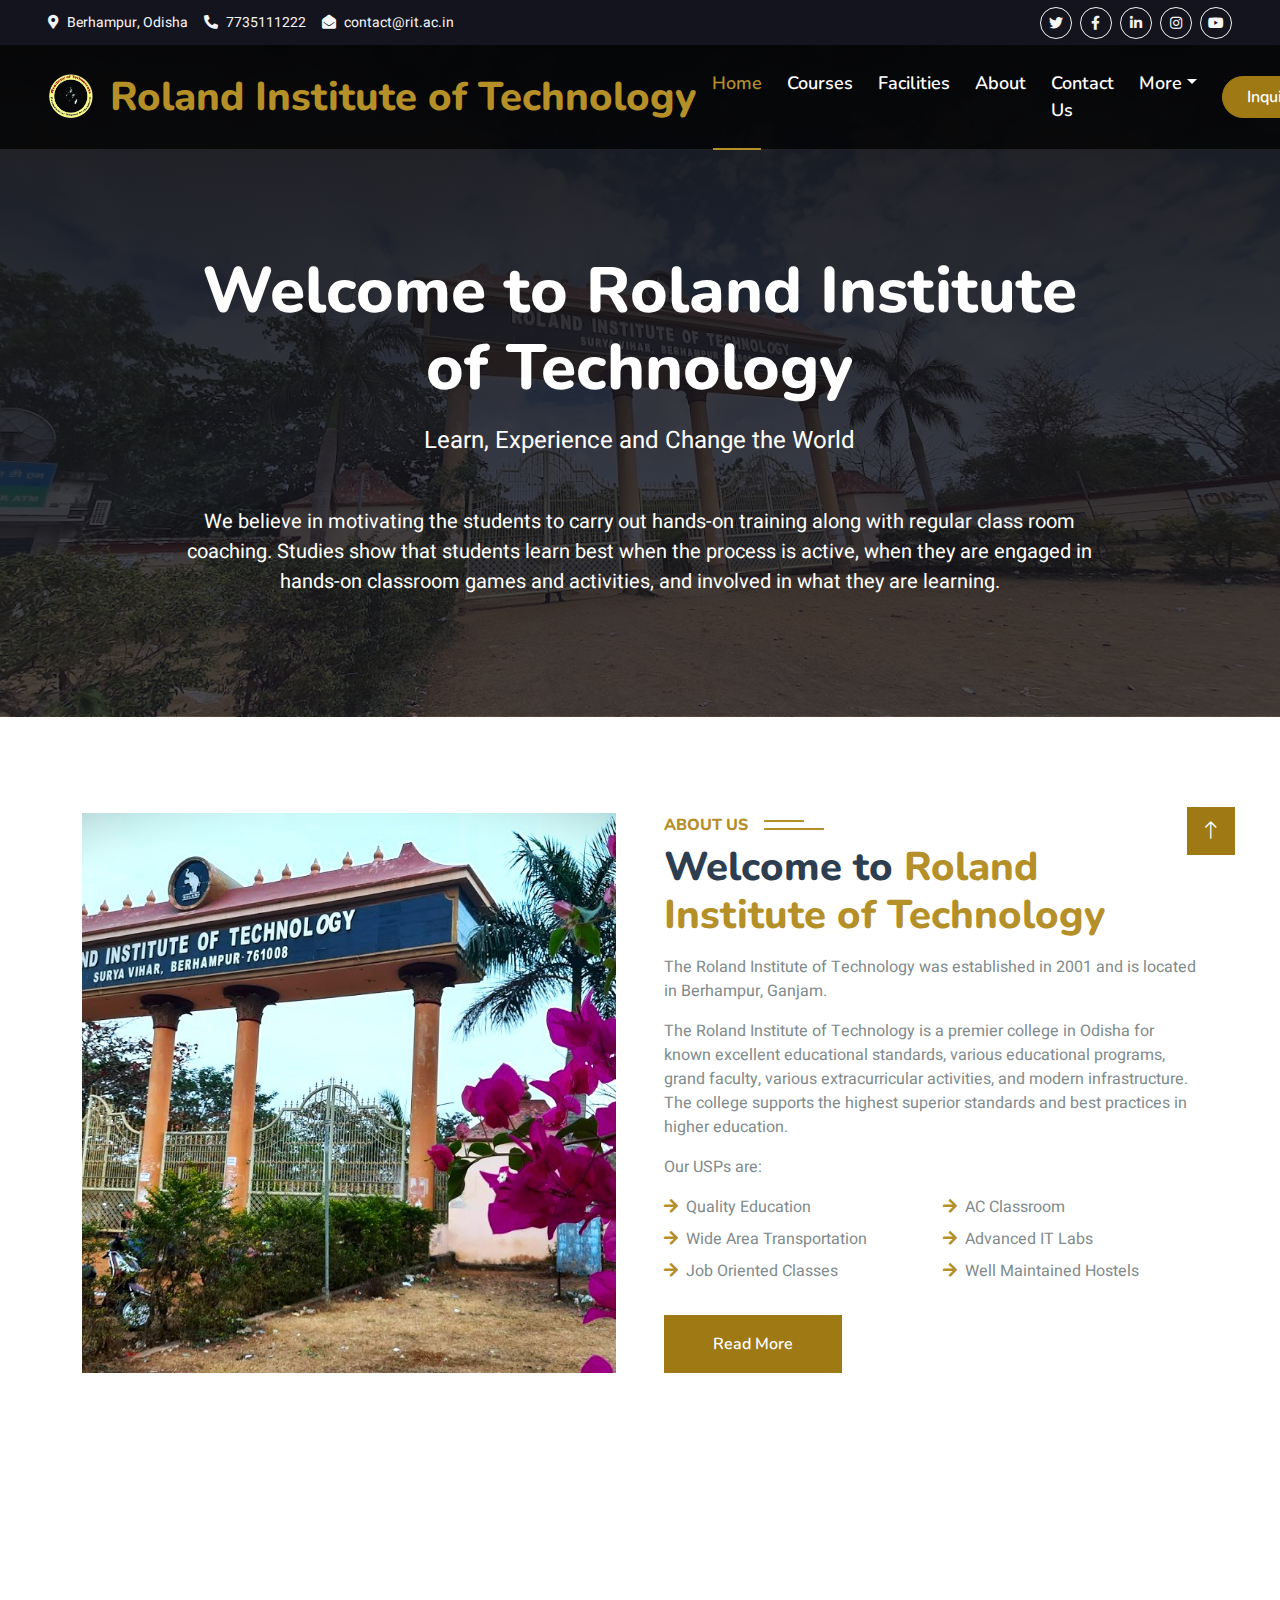
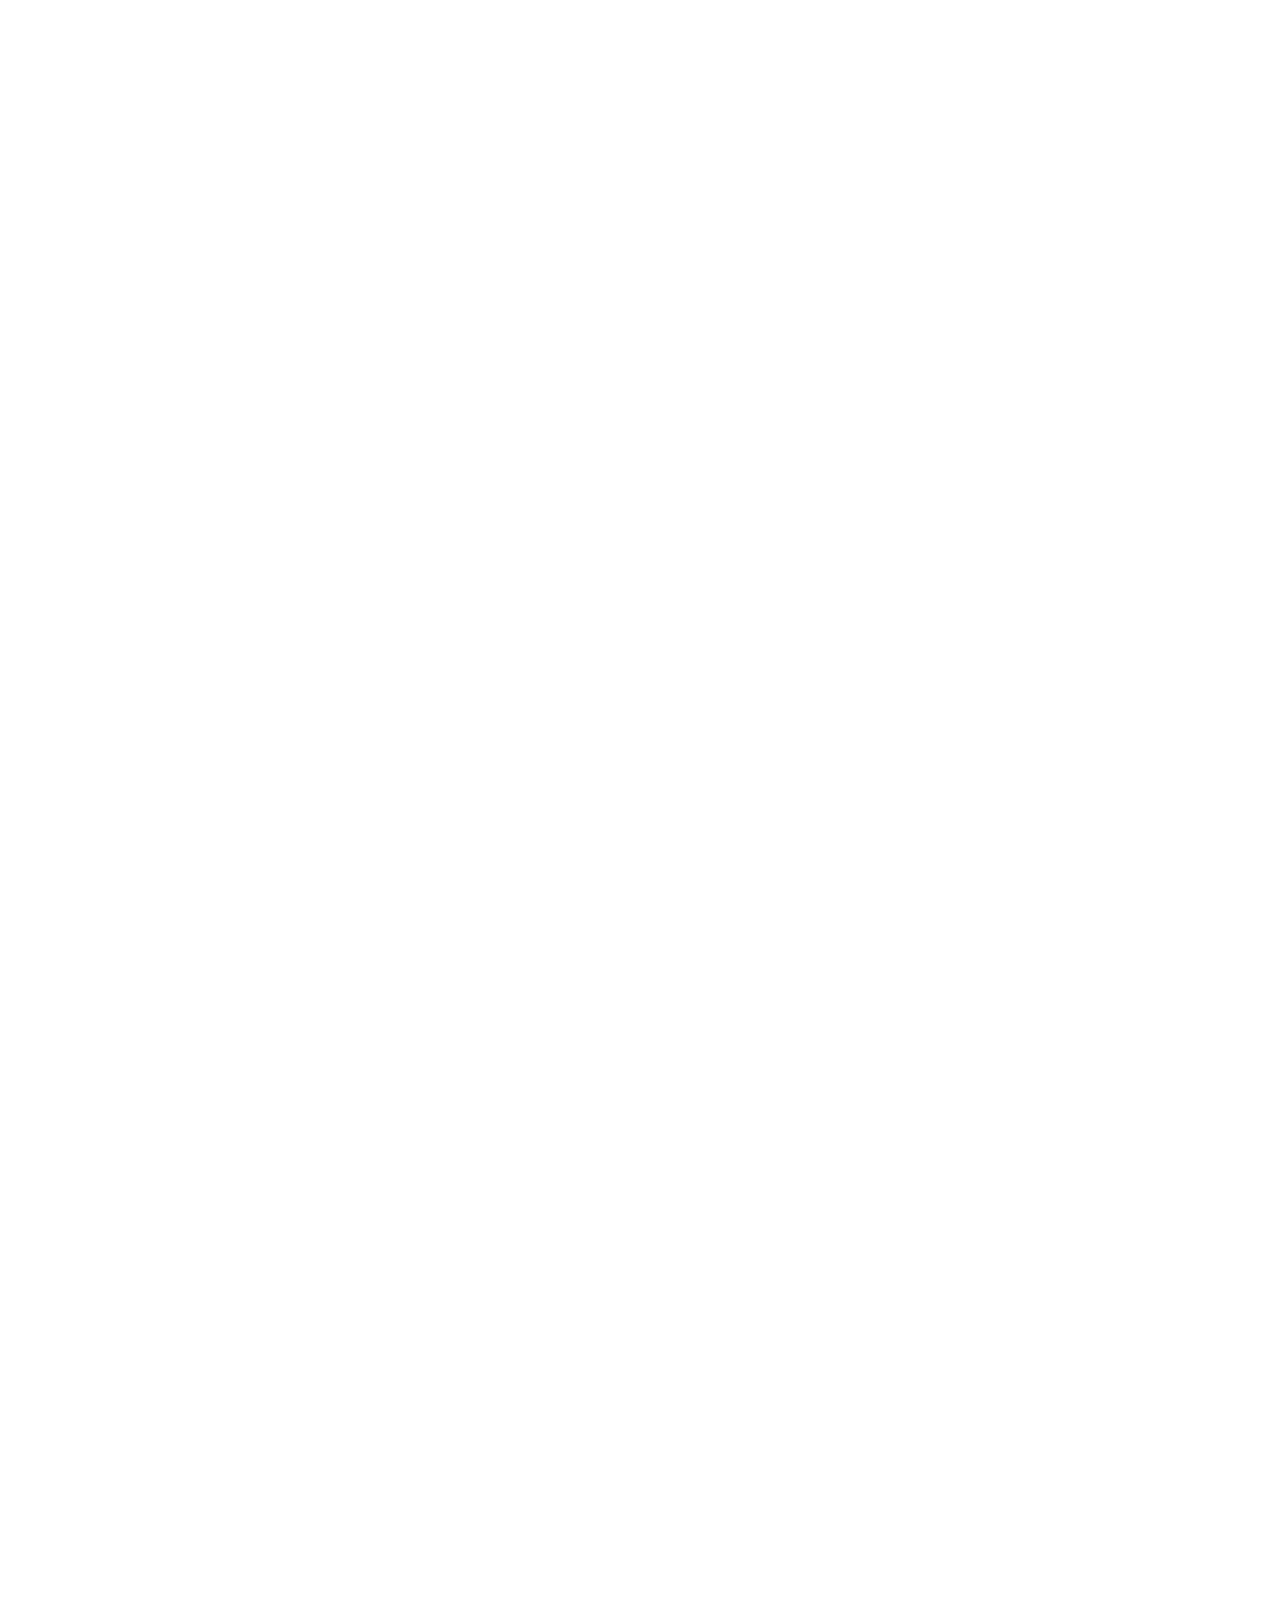
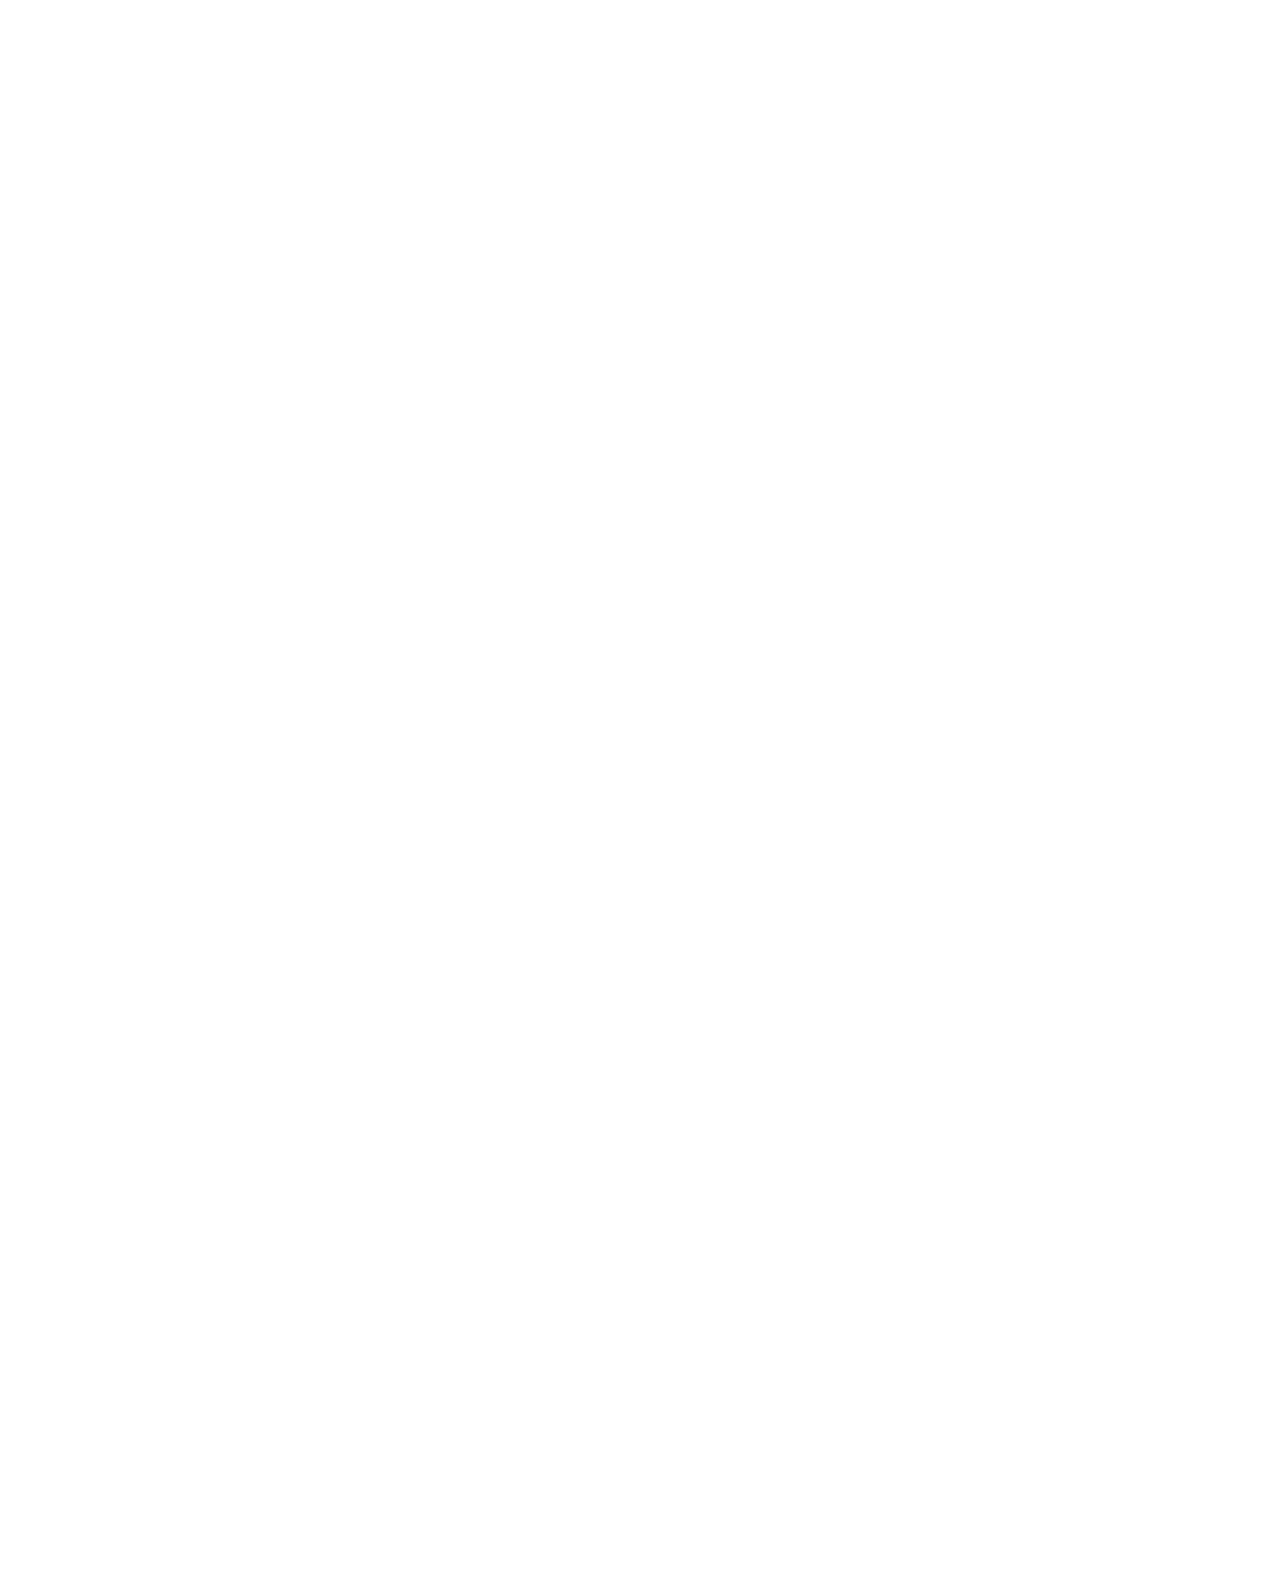
<file: index.html>
<!DOCTYPE html>
<html lang="en">

<head>
    <meta charset="utf-8">
    <title>Roland Institute of Technology</title>
    <meta content="width=device-width, initial-scale=1.0" name="viewport">
    <meta content="" name="keywords">
    <meta content="" name="description">

    <!-- Favicon -->
    <link href="img/logo.png" rel="icon">

    <!-- Google Web Fonts -->
    <link rel="preconnect" href="https://fonts.googleapis.com">
    <link rel="preconnect" href="https://fonts.gstatic.com" crossorigin>
    <link
        href="https://fonts.googleapis.com/css2?family=Heebo:wght@400;500;600&family=Nunito:wght@600;700;800&display=swap"
        rel="stylesheet">

    <!-- Icon Font Stylesheet -->
    <link href="https://cdnjs.cloudflare.com/ajax/libs/font-awesome/5.10.0/css/all.min.css" rel="stylesheet">
    <link href="https://cdn.jsdelivr.net/npm/bootstrap-icons@1.4.1/font/bootstrap-icons.css" rel="stylesheet">

    <!-- Libraries Stylesheet -->
    <link href="lib/animate/animate.min.css" rel="stylesheet">
    <link href="lib/owlcarousel/assets/owl.carousel.min.css" rel="stylesheet">
    <link href="lib/tempusdominus/css/tempusdominus-bootstrap-4.min.css" rel="stylesheet" />

    <!-- Customized Bootstrap Stylesheet -->
    <link href="css/bootstrap.min.css" rel="stylesheet">

    <!-- Template Stylesheet -->
    <link href="css/style.css" rel="stylesheet">
</head>

<body>
    <!-- Spinner Start -->
    <div id="spinner"
        class="show bg-white position-fixed translate-middle w-100 vh-100 top-50 start-50 d-flex align-items-center justify-content-center">
        <div class="spinner-border text-primary" style="width: 3rem; height: 3rem;" role="status">
            <span class="sr-only">Loading...</span>
        </div>
    </div>
    <!-- Spinner End -->


    <!-- Topbar Start -->
    <div class="container-fluid bg-dark px-5 d-none d-lg-block">
        <div class="row gx-0">
            <div class="col-lg-8 text-center text-lg-start mb-2 mb-lg-0">
                <div class="d-inline-flex align-items-center" style="height: 45px;">
                    <small class="me-3 text-light"><i class="fa fa-map-marker-alt me-2"></i>Berhampur, Odisha</small>
                    <small class="me-3 text-light"><i class="fa fa-phone-alt me-2"></i>7735111222</small>
                    <small class="text-light"><i class="fa fa-envelope-open me-2"></i>contact@rit.ac.in</small>
                </div>
            </div>
            <div class="col-lg-4 text-center text-lg-end">
                <div class="d-inline-flex align-items-center" style="height: 45px;">
                    <a class="btn btn-sm btn-outline-light btn-sm-square rounded-circle me-2" target="_blank"
                        href="https://x.com/InstituteRoland"><i class="fab fa-twitter fw-normal"></i></a>
                    <a class="btn btn-sm btn-outline-light btn-sm-square rounded-circle me-2" target="_blank"
                        href="https://www.facebook.com/rolandbrahmapur"><i class="fab fa-facebook-f fw-normal"></i></a>
                    <a class="btn btn-sm btn-outline-light btn-sm-square rounded-circle me-2" target="_blank"
                        href="https://www.linkedin.com/school/roland-institute-of-technology-rit-berhampur/"><i
                            class="fab fa-linkedin-in fw-normal"></i></a>
                    <a class="btn btn-sm btn-outline-light btn-sm-square rounded-circle me-2" target="_blank"
                        href="https://www.instagram.com/rit__official"><i class="fab fa-instagram fw-normal"></i></a>
                    <a class="btn btn-sm btn-outline-light btn-sm-square rounded-circle" target="_blank"
                        href="https://www.youtube.com/@digitalguru_chandan"><i class="fab fa-youtube fw-normal"></i></a>
                </div>
            </div>
        </div>
    </div>
    <!-- Topbar End -->


    <!-- Navbar & Hero Start -->
    <div class="container-fluid position-relative p-0">
        <nav class="navbar navbar-expand-lg navbar-light px-4 px-lg-5 py-3 py-lg-0">
            <a href="index.html" class="navbar-brand d-flex p-0">
                <img src="img/logo.png" alt="Logo" class="me-3">
                <h1 class="text-primary m-0">Roland Institute of Technology</h1>
            </a>
            <button class="navbar-toggler" type="button" data-bs-toggle="collapse" data-bs-target="#navbarCollapse">
                <span class="fa fa-bars"></span>
            </button>
            <div class="collapse navbar-collapse" id="navbarCollapse">
                <div class="navbar-nav ms-auto py-0">
                    <a href="index.html" class="nav-item nav-link active">Home</a>
                    <a href="cources.html" class="nav-item nav-link">Courses</a>
                    <a href="package.html" class="nav-item nav-link">Facilities</a>
                    <a href="about.html" class="nav-item nav-link">About</a>
                    <a href="contact.html" class="nav-item nav-link">Contact Us</a>
                    <div class="nav-item dropdown">
                        <a href="#" class="nav-link dropdown-toggle" data-bs-toggle="dropdown">More</a>
                        <div class="dropdown-menu m-0">
                            <a href="destination.html" class="dropdown-item">Syllabus</a>
                            <a href="team.html" class="dropdown-item">Faculties</a>
                            <a href="gallery.html" class="dropdown-item">Gallery</a>
                        </div>
                    </div>
                </div>
                <button type="button" class="btn btn-primary rounded-pill py-2 px-4" data-bs-toggle="modal"
                    data-bs-target="#inquiryModal">Inquiry</button>
            </div>
        </nav>

        <div class="container-fluid bg-primary py-5 mb-5 hero-header">
            <div class="container py-3">
                <div class="row justify-content-center py-5">
                    <div class="col-lg-10 pt-lg-5 mt-lg-5 text-center">
                        <h2 class="display-3 text-white mb-3 animated slideInDown">Welcome to Roland Institute of
                            Technology</h2>
                        <p class="fs-4 text-white mb-5 animated slideInDown">Learn, Experience and Change the World</p>
                        <p class="fs-5 text-white mb-2 animated slideInDown">We believe in motivating the students to
                            carry out hands-on training along with regular class room coaching. Studies show that
                            students learn best when the process is active, when they are engaged in hands-on classroom
                            games and activities, and involved in what they are learning.</p>
                        <!-- <div class="position-relative w-75 mx-auto animated slideInDown">
                            <input class="form-control border-0 rounded-pill w-100 py-3 ps-4 pe-5" type="text" placeholder="Eg: Thailand">
                            <button type="button" class="btn btn-primary rounded-pill py-2 px-4 position-absolute top-0 end-0 me-2" style="margin-top: 7px;">Search</button>
                        </div> -->
                    </div>
                </div>
            </div>
        </div>
    </div>
    <!-- Navbar & Hero End -->


    <!-- About Start -->
    <div class="container-xxl py-5">
        <div class="container">
            <div class="row g-5">
                <div class="col-lg-6 wow fadeInUp" data-wow-delay="0.1s" style="min-height: 400px;">
                    <div class="position-relative h-100">
                        <img class="img-fluid position-absolute w-100 h-100" src="img/ritImg_1.jpg" alt=""
                            style="object-fit: cover;">
                    </div>
                </div>
                <div class="col-lg-6 wow fadeInUp" data-wow-delay="0.3s">
                    <h6 class="section-title bg-white text-start text-primary pe-3">About Us</h6>
                    <h1 class="mb-3">Welcome to <span class="text-primary">Roland Institute of Technology</span></h1>
                    <p class="mb-3">The Roland Institute of Technology was established in 2001 and is located in
                        Berhampur, Ganjam.</p>
                    <p class="mb-3">The Roland Institute of Technology is a premier college in Odisha for known
                        excellent educational standards, various educational programs, grand faculty, various
                        extracurricular activities, and modern infrastructure. The college supports the highest superior
                        standards and best practices in higher education.</p>
                    <p class="mb-3">Our USPs are:</p>
                    <div class="row gy-2 gx-4 mb-4">
                        <div class="col-sm-6">
                            <p class="mb-0"><i class="fa fa-arrow-right text-primary me-2"></i>Quality Education</p>
                        </div>
                        <div class="col-sm-6">
                            <p class="mb-0"><i class="fa fa-arrow-right text-primary me-2"></i>AC Classroom</p>
                        </div>
                        <div class="col-sm-6">
                            <p class="mb-0"><i class="fa fa-arrow-right text-primary me-2"></i>Wide Area Transportation
                            </p>
                        </div>
                        <div class="col-sm-6">
                            <p class="mb-0"><i class="fa fa-arrow-right text-primary me-2"></i>Advanced IT Labs</p>
                        </div>
                        <div class="col-sm-6">
                            <p class="mb-0"><i class="fa fa-arrow-right text-primary me-2"></i>Job Oriented Classes</p>
                        </div>
                        <div class="col-sm-6">
                            <p class="mb-0"><i class="fa fa-arrow-right text-primary me-2"></i>Well Maintained Hostels
                            </p>
                        </div>
                    </div>
                    <a class="btn btn-primary py-3 px-5 mt-2" href="">Read More</a>
                </div>
            </div>
        </div>
    </div>
    <!-- About End -->


    <!-- Service Start -->
    <div class="container-xxl py-5">
        <div class="container">
            <div class="text-center wow fadeInUp" data-wow-delay="0.1s">
                <h6 class="section-title bg-white text-center text-primary px-3">Why</h6>
                <h1 class="mb-5">Choose Roland ?</h1>
            </div>
            <div class="row g-4">
                <div class="col-lg-3 col-sm-6 wow fadeInUp" data-wow-delay="0.1s">
                    <div class="service-item rounded pt-3 h-100">
                        <div class="p-4">
                            <i class="fa fa-3x fa-globe text-primary mb-4"></i>
                            <h5>100% Placement</h5>
                            <p>We assist 100% Campus Placement for your students. We organize pool campus for every
                                session</p>
                        </div>
                    </div>
                </div>
                <div class="col-lg-3 col-sm-6 wow fadeInUp" data-wow-delay="0.3s">
                    <div class="service-item rounded pt-3 h-100">
                        <div class="p-4">
                            <i class="fa fa-3x fa-hotel text-primary mb-4"></i>
                            <h5>Internship</h5>
                            <p>A premier internship provider Internshala has been providing internship opportunities for
                                our students.</p>
                        </div>
                    </div>
                </div>
                <div class="col-lg-3 col-sm-6 wow fadeInUp" data-wow-delay="0.5s">
                    <div class="service-item rounded pt-3 h-100">
                        <div class="p-4">
                            <i class="fa fa-3x fa-user text-primary mb-4"></i>
                            <h5>Scholarship</h5>
                            <p>Higher Education Scholarships are typically provided for graduation and post-graduation
                                studies</p>
                        </div>
                    </div>
                </div>
                <div class="col-lg-3 col-sm-6 wow fadeInUp" data-wow-delay="0.7s">
                    <div class="service-item rounded pt-3 h-100">
                        <div class="p-4">
                            <i class="fa fa-3x fa-cog text-primary mb-4"></i>
                            <h5>Strong Management</h5>
                            <p>The one and only College who provides a strong and best management among the whole
                                environment.</p>
                        </div>
                    </div>
                </div>
                <!-- <div class="col-lg-3 col-sm-6 wow fadeInUp" data-wow-delay="0.1s">
                    <div class="service-item rounded pt-3">
                        <div class="p-4">
                            <i class="fa fa-3x fa-globe text-primary mb-4"></i>
                            <h5>WorldWide Tours</h5>
                            <p>Diam elitr kasd sed at elitr sed ipsum justo dolor sed clita amet diam</p>
                        </div>
                    </div>
                </div>
                <div class="col-lg-3 col-sm-6 wow fadeInUp" data-wow-delay="0.3s">
                    <div class="service-item rounded pt-3">
                        <div class="p-4">
                            <i class="fa fa-3x fa-hotel text-primary mb-4"></i>
                            <h5>Hotel Reservation</h5>
                            <p>Diam elitr kasd sed at elitr sed ipsum justo dolor sed clita amet diam</p>
                        </div>
                    </div>
                </div>
                <div class="col-lg-3 col-sm-6 wow fadeInUp" data-wow-delay="0.5s">
                    <div class="service-item rounded pt-3">
                        <div class="p-4">
                            <i class="fa fa-3x fa-user text-primary mb-4"></i>
                            <h5>Travel Guides</h5>
                            <p>Diam elitr kasd sed at elitr sed ipsum justo dolor sed clita amet diam</p>
                        </div>
                    </div>
                </div>
                <div class="col-lg-3 col-sm-6 wow fadeInUp" data-wow-delay="0.7s">
                    <div class="service-item rounded pt-3">
                        <div class="p-4">
                            <i class="fa fa-3x fa-cog text-primary mb-4"></i>
                            <h5>Event Management</h5>
                            <p>Diam elitr kasd sed at elitr sed ipsum justo dolor sed clita amet diam</p>
                        </div>
                    </div>
                </div> -->
            </div>
        </div>
    </div>
    <!-- Service End -->


    <!-- Destination Start -->
    <div class="container-xxl py-5 destination">
        <div class="container">
            <div class="text-center wow fadeInUp" data-wow-delay="0.1s">
                <h6 class="section-title bg-white text-center text-primary px-3">At a Glance</h6>
                <h1 class="mb-5">Our College Campus</h1>
            </div>
            <div class="row g-3">
                <div class="col-lg-7 col-md-6">
                    <div class="row g-3">
                        <div class="col-lg-12 col-md-12 wow zoomIn" data-wow-delay="0.1s">
                            <a class="position-relative d-block overflow-hidden" href="">
                                <img class="img-fluid" src="img/ritImg_4.jpg" alt="">
                                <!-- <div class="bg-white text-danger fw-bold position-absolute top-0 start-0 m-3 py-1 px-2">30% OFF</div> -->
                                <!-- <div class="bg-white text-primary fw-bold position-absolute bottom-0 end-0 m-3 py-1 px-2">Thailand</div> -->
                            </a>
                        </div>
                        <div class="col-lg-6 col-md-12 wow zoomIn" data-wow-delay="0.3s">
                            <a class="position-relative d-block overflow-hidden" href="">
                                <img class="img-fluid" src="img/ritImg_8.jpg" alt="">
                                <!-- <div class="bg-white text-danger fw-bold position-absolute top-0 start-0 m-3 py-1 px-2">25% OFF</div> -->
                                <!-- <div class="bg-white text-primary fw-bold position-absolute bottom-0 end-0 m-3 py-1 px-2">Malaysia</div> -->
                            </a>
                        </div>
                        <div class="col-lg-6 col-md-12 wow zoomIn" data-wow-delay="0.5s">
                            <a class="position-relative d-block overflow-hidden" href="">
                                <img class="img-fluid" src="img/ritImg_6.jpg" alt="">
                                <!-- <div class="bg-white text-danger fw-bold position-absolute top-0 start-0 m-3 py-1 px-2">35% OFF</div> -->
                                <!-- <div class="bg-white text-primary fw-bold position-absolute bottom-0 end-0 m-3 py-1 px-2">Australia</div> -->
                            </a>
                        </div>
                    </div>
                </div>
                <div class="col-lg-5 col-md-6 wow zoomIn" data-wow-delay="0.7s" style="min-height: 350px;">
                    <a class="position-relative d-block h-100 overflow-hidden" href="">
                        <img class="img-fluid position-absolute w-100 h-100" src="img/ritImg_5.jpg" alt=""
                            style="object-fit: cover;">
                        <!-- <div class="bg-white text-danger fw-bold position-absolute top-0 start-0 m-3 py-1 px-2">20% OFF</div> -->
                        <!-- <div class="bg-white text-primary fw-bold position-absolute bottom-0 end-0 m-3 py-1 px-2">Indonesia</div> -->
                    </a>
                </div>
            </div>
        </div>
    </div>
    <!-- Destination Start -->


    <!-- Package Start -->
    <div class="container-xxl py-5">
        <div class="container">
            <div class="text-center wow fadeInUp" data-wow-delay="0.1s">
                <h6 class="section-title bg-white text-center text-primary px-3">Our Courses</h6>
                <h1 class="mb-5">We Offer Courses</h1>
            </div>
            <div class="row g-4 justify-content-center">
                <div class="col-lg-3 col-md-6 wow fadeInUp" data-wow-delay="0.1s">
                    <div class="package-item">
                        <div class="overflow-hidden">
                            <img class="img-fluid" src="img/ritImg_2.jpg" alt="">
                        </div>
                        <div class="d-flex border-bottom">
                            <small class="flex-fill text-center border-end py-2"><i
                                    class="fa fa-cloud text-primary me-2"></i>UG</small>
                            <small class="flex-fill text-center border-end py-2"><i
                                    class="fa fa-calendar-alt text-primary me-2"></i>4 Years</small>
                            <small class="flex-fill text-center py-2"><i class="fa fa-user text-primary me-2"></i>120
                                Seats</small>
                        </div>
                        <div class="text-center p-4 cource_card">
                            <h3 class="mb-0">B.Tech</h3>
                            <div class="mb-3">
                                <small class="fa fa-star text-primary"></small>
                                <small class="fa fa-star text-primary"></small>
                                <small class="fa fa-star text-primary"></small>
                                <small class="fa fa-star text-primary"></small>
                                <small class="fa fa-star text-primary"></small>
                            </div>
                            <p>B.Tech is a 4-year undergraduate engineering degree program offered in various
                                specializations like mechanical engineering, electrical engineering, computer science,
                                and more. It emphasizes technical and practical skills in engineering fields.</p>
                            <div class="d-flex justify-content-center mt-auto mb-2">
                                <a href="#" class="btn btn-sm btn-primary px-3 border-end"
                                    style="border-radius: 30px 0 0 30px;">Read More</a>
                                <a href="#" class="btn btn-sm btn-primary px-3"
                                    style="border-radius: 0 30px 30px 0;">Inquiry Now</a>
                            </div>
                        </div>
                    </div>
                </div>
                <div class="col-lg-3 col-md-6 wow fadeInUp" data-wow-delay="0.3s">
                    <div class="package-item">
                        <div class="overflow-hidden">
                            <img class="img-fluid" src="img/ritImg_2.jpg" alt="">
                        </div>
                        <div class="d-flex border-bottom">
                            <small class="flex-fill text-center border-end py-2"><i
                                    class="fa fa-cloud text-primary me-2"></i>UG</small>
                            <small class="flex-fill text-center border-end py-2"><i
                                    class="fa fa-calendar-alt text-primary me-2"></i>3 Years</small>
                            <small class="flex-fill text-center py-2"><i class="fa fa-user text-primary me-2"></i>120
                                Seats</small>
                        </div>
                        <div class="text-center p-4 cource_card">
                            <h3 class="mb-0">BCA</h3>
                            <div class="mb-3">
                                <small class="fa fa-star text-primary"></small>
                                <small class="fa fa-star text-primary"></small>
                                <small class="fa fa-star text-primary"></small>
                                <small class="fa fa-star text-primary"></small>
                                <small class="fa fa-star text-primary"></small>
                            </div>
                            <p>BCA is a 3-year undergraduate program that focuses on computer science and its
                                applications, including programming, software development, and computer technology.</p>
                            <div class="d-flex justify-content-center mt-auto mb-2">
                                <a href="#" class="btn btn-sm btn-primary px-3 border-end"
                                    style="border-radius: 30px 0 0 30px;">Read More</a>
                                <a href="#" class="btn btn-sm btn-primary px-3"
                                    style="border-radius: 0 30px 30px 0;">Inquiry Now</a>
                            </div>
                        </div>
                    </div>
                </div>
                <div class="col-lg-3 col-md-6 wow fadeInUp" data-wow-delay="0.5s">
                    <div class="package-item">
                        <div class="overflow-hidden">
                            <img class="img-fluid" src="img/ritImg_2.jpg" alt="">
                        </div>
                        <div class="d-flex border-bottom">
                            <small class="flex-fill text-center border-end py-2"><i
                                    class="fa fa-cloud text-primary me-2"></i>PG</small>
                            <small class="flex-fill text-center border-end py-2"><i
                                    class="fa fa-calendar-alt text-primary me-2"></i>2 Years</small>
                            <small class="flex-fill text-center py-2"><i class="fa fa-user text-primary me-2"></i>120
                                Seats</small>
                        </div>
                        <div class="text-center p-4 cource_card">
                            <h3 class="mb-0">MCA</h3>
                            <div class="mb-3">
                                <small class="fa fa-star text-primary"></small>
                                <small class="fa fa-star text-primary"></small>
                                <small class="fa fa-star text-primary"></small>
                                <small class="fa fa-star text-primary"></small>
                                <small class="fa fa-star text-primary"></small>
                            </div>
                            <p>MCA is a 2-year postgraduate program that delves deeper into computer science, software
                                development, and advanced computing topics. It's often chosen by those looking to
                                enhance their career prospects in IT.</p>
                            <div class="d-flex justify-content-center mt-auto mb-2">
                                <a href="#" class="btn btn-sm btn-primary px-3 border-end"
                                    style="border-radius: 30px 0 0 30px;">Read More</a>
                                <a href="#" class="btn btn-sm btn-primary px-3"
                                    style="border-radius: 0 30px 30px 0;">Inquiry Now</a>
                            </div>
                        </div>
                    </div>
                </div>
                <div class="col-lg-3 col-md-6 wow fadeInUp" data-wow-delay="0.5s">
                    <div class="package-item">
                        <div class="overflow-hidden">
                            <img class="img-fluid" src="img/ritImg_2.jpg" alt="">
                        </div>
                        <div class="d-flex border-bottom">
                            <small class="flex-fill text-center border-end py-2"><i
                                    class="fa fa-cloud text-primary me-2"></i>PG</small>
                            <small class="flex-fill text-center border-end py-2"><i
                                    class="fa fa-calendar-alt text-primary me-2"></i>2 Years</small>
                            <small class="flex-fill text-center py-2"><i class="fa fa-user text-primary me-2"></i>120
                                Seats</small>
                        </div>
                        <div class="text-center p-4 cource_card">
                            <h3 class="mb-0">MBA</h3>
                            <div class="mb-3">
                                <small class="fa fa-star text-primary"></small>
                                <small class="fa fa-star text-primary"></small>
                                <small class="fa fa-star text-primary"></small>
                                <small class="fa fa-star text-primary"></small>
                                <small class="fa fa-star text-primary"></small>
                            </div>
                            <p>MBA is a 2-year postgraduate degree program that focuses on business management and
                                administration. It covers areas like finance, marketing, human resources, and strategy,
                                preparing students for leadership roles in various industries.</p>
                            <div class="d-flex justify-content-center mt-auto mb-2">
                                <a href="#" class="btn btn-sm btn-primary px-3 border-end"
                                    style="border-radius: 30px 0 0 30px;">Read More</a>
                                <a href="#" class="btn btn-sm btn-primary px-3"
                                    style="border-radius: 0 30px 30px 0;">Inquiry Now</a>
                            </div>
                        </div>
                    </div>
                </div>
            </div>
        </div>
    </div>
    <!-- Package End -->


    <!-- Booking Start -->
    <div class="container-xxl py-5 wow fadeInUp" data-wow-delay="0.1s">
        <div class="container">
            <div class="booking p-5">
                <div class="row g-5 align-items-center">
                    <div class="col-md-6 text-white">
                        <h6 class="text-white text-uppercase">Reach Us</h6>
                        <h1 class="text-white mb-4">Contact Us</h1>
                        <p class="mb-4">Have questions or need assistance? Complete the form, and we'll get back to you
                            promptly. Your feedback matters to us!</p>
                        <p class="mb-4">Effortlessly reach out to us by completing the form. We're here to help!</p>
                        <a class="btn btn-outline-light py-3 px-5 mt-2" href="">Read More</a>
                    </div>
                    <div class="col-md-6">
                        <h1 class="text-white mb-4">Fill Your Details</h1>
                        <form>
                            <div class="row g-3">
                                <form action="">
                                    <div class="col-md-6">
                                        <div class="form-floating">
                                            <input type="text" class="form-control bg-transparent" id="name"
                                                placeholder="Your Name">
                                            <label for="name">Your Name</label>
                                        </div>
                                    </div>
                                    <div class="col-md-6">
                                        <div class="form-floating">
                                            <input type="email" class="form-control bg-transparent" id="email"
                                                placeholder="Your Email">
                                            <label for="email">Your Email</label>
                                        </div>
                                    </div>
                                    <div class="col-md-6">
                                        <div class="form-floating date" id="date3" data-target-input="nearest">
                                            <input type="text" class="form-control bg-transparent" id="mobile"
                                                placeholder="Mobile Number">
                                            <label for="mobile">Mobile Number</label>
                                        </div>
                                    </div>
                                    <div class="col-md-6">
                                        <div class="form-floating">
                                            <select class="form-select bg-transparent" id="select1">
                                                <option selected>Select Course</option>
                                                <option value="1">BCA</option>
                                                <option value="2">BBA</option>
                                                <option value="3">BES</option>
                                                <option value="4">MCA</option>
                                                <option value="5">MES</option>
                                            </select>
                                            <label for="select1">Inquiry For</label>
                                        </div>
                                    </div>
                                    <div class="col-12">
                                        <div class="form-floating">
                                            <textarea class="form-control bg-transparent" placeholder="Special Request"
                                                id="message" style="height: 100px"></textarea>
                                            <label for="message">Write Few Words</label>
                                        </div>
                                    </div>
                                    <div class="col-12">
                                        <button class="btn btn-outline-light w-100 py-3" type="submit">Book Now</button>
                                    </div>
                                </form>
                            </div>
                        </form>
                    </div>
                </div>
            </div>
        </div>
    </div>
    <!-- Booking Start -->


    <!-- Process Start -->
    <!-- <div class="container-xxl py-5">
        <div class="container">
            <div class="text-center pb-4 wow fadeInUp" data-wow-delay="0.1s">
                <h6 class="section-title bg-white text-center text-primary px-3">Process</h6>
                <h1 class="mb-5">3 Easy Steps</h1>
            </div>
            <div class="row gy-5 gx-4 justify-content-center">
                <div class="col-lg-4 col-sm-6 text-center pt-4 wow fadeInUp" data-wow-delay="0.1s">
                    <div class="position-relative border border-primary pt-5 pb-4 px-4">
                        <div class="d-inline-flex align-items-center justify-content-center bg-primary rounded-circle position-absolute top-0 start-50 translate-middle shadow" style="width: 100px; height: 100px;">
                            <i class="fa fa-globe fa-3x text-white"></i>
                        </div>
                        <h5 class="mt-4">Choose A Destination</h5>
                        <hr class="w-25 mx-auto bg-primary mb-1">
                        <hr class="w-50 mx-auto bg-primary mt-0">
                        <p class="mb-0">Tempor erat elitr rebum clita dolor diam ipsum sit diam amet diam eos erat ipsum et lorem et sit sed stet lorem sit</p>
                    </div>
                </div>
                <div class="col-lg-4 col-sm-6 text-center pt-4 wow fadeInUp" data-wow-delay="0.3s">
                    <div class="position-relative border border-primary pt-5 pb-4 px-4">
                        <div class="d-inline-flex align-items-center justify-content-center bg-primary rounded-circle position-absolute top-0 start-50 translate-middle shadow" style="width: 100px; height: 100px;">
                            <i class="fa fa-dollar-sign fa-3x text-white"></i>
                        </div>
                        <h5 class="mt-4">Pay Online</h5>
                        <hr class="w-25 mx-auto bg-primary mb-1">
                        <hr class="w-50 mx-auto bg-primary mt-0">
                        <p class="mb-0">Tempor erat elitr rebum clita dolor diam ipsum sit diam amet diam eos erat ipsum et lorem et sit sed stet lorem sit</p>
                    </div>
                </div>
                <div class="col-lg-4 col-sm-6 text-center pt-4 wow fadeInUp" data-wow-delay="0.5s">
                    <div class="position-relative border border-primary pt-5 pb-4 px-4">
                        <div class="d-inline-flex align-items-center justify-content-center bg-primary rounded-circle position-absolute top-0 start-50 translate-middle shadow" style="width: 100px; height: 100px;">
                            <i class="fa fa-plane fa-3x text-white"></i>
                        </div>
                        <h5 class="mt-4">Fly Today</h5>
                        <hr class="w-25 mx-auto bg-primary mb-1">
                        <hr class="w-50 mx-auto bg-primary mt-0">
                        <p class="mb-0">Tempor erat elitr rebum clita dolor diam ipsum sit diam amet diam eos erat ipsum et lorem et sit sed stet lorem sit</p>
                    </div>
                </div>
            </div>
        </div>
    </div> -->
    <!-- Process Start -->


    <!-- Team Start -->
    <!-- <div class="container-xxl py-5">
        <div class="container">
            <div class="text-center wow fadeInUp" data-wow-delay="0.1s">
                <h6 class="section-title bg-white text-center text-primary px-3">Travel Guide</h6>
                <h1 class="mb-5">Meet Our Guide</h1>
            </div>
            <div class="row g-4">
                <div class="col-lg-3 col-md-6 wow fadeInUp" data-wow-delay="0.1s">
                    <div class="team-item">
                        <div class="overflow-hidden">
                            <img class="img-fluid" src="img/team-1.jpg" alt="">
                        </div>
                        <div class="position-relative d-flex justify-content-center" style="margin-top: -19px;">
                            <a class="btn btn-square mx-1" href=""><i class="fab fa-facebook-f"></i></a>
                            <a class="btn btn-square mx-1" href=""><i class="fab fa-twitter"></i></a>
                            <a class="btn btn-square mx-1" href=""><i class="fab fa-instagram"></i></a>
                        </div>
                        <div class="text-center p-4">
                            <h5 class="mb-0">Full Name</h5>
                            <small>Designation</small>
                        </div>
                    </div>
                </div>
                <div class="col-lg-3 col-md-6 wow fadeInUp" data-wow-delay="0.3s">
                    <div class="team-item">
                        <div class="overflow-hidden">
                            <img class="img-fluid" src="img/team-2.jpg" alt="">
                        </div>
                        <div class="position-relative d-flex justify-content-center" style="margin-top: -19px;">
                            <a class="btn btn-square mx-1" href=""><i class="fab fa-facebook-f"></i></a>
                            <a class="btn btn-square mx-1" href=""><i class="fab fa-twitter"></i></a>
                            <a class="btn btn-square mx-1" href=""><i class="fab fa-instagram"></i></a>
                        </div>
                        <div class="text-center p-4">
                            <h5 class="mb-0">Full Name</h5>
                            <small>Designation</small>
                        </div>
                    </div>
                </div>
                <div class="col-lg-3 col-md-6 wow fadeInUp" data-wow-delay="0.5s">
                    <div class="team-item">
                        <div class="overflow-hidden">
                            <img class="img-fluid" src="img/team-3.jpg" alt="">
                        </div>
                        <div class="position-relative d-flex justify-content-center" style="margin-top: -19px;">
                            <a class="btn btn-square mx-1" href=""><i class="fab fa-facebook-f"></i></a>
                            <a class="btn btn-square mx-1" href=""><i class="fab fa-twitter"></i></a>
                            <a class="btn btn-square mx-1" href=""><i class="fab fa-instagram"></i></a>
                        </div>
                        <div class="text-center p-4">
                            <h5 class="mb-0">Full Name</h5>
                            <small>Designation</small>
                        </div>
                    </div>
                </div>
                <div class="col-lg-3 col-md-6 wow fadeInUp" data-wow-delay="0.7s">
                    <div class="team-item">
                        <div class="overflow-hidden">
                            <img class="img-fluid" src="img/team-4.jpg" alt="">
                        </div>
                        <div class="position-relative d-flex justify-content-center" style="margin-top: -19px;">
                            <a class="btn btn-square mx-1" href=""><i class="fab fa-facebook-f"></i></a>
                            <a class="btn btn-square mx-1" href=""><i class="fab fa-twitter"></i></a>
                            <a class="btn btn-square mx-1" href=""><i class="fab fa-instagram"></i></a>
                        </div>
                        <div class="text-center p-4">
                            <h5 class="mb-0">Full Name</h5>
                            <small>Designation</small>
                        </div>
                    </div>
                </div>
            </div>
        </div>
    </div> -->
    <!-- Team End -->


    <!-- Testimonial Start -->
    <!-- <div class="container-xxl py-5 wow fadeInUp" data-wow-delay="0.1s">
        <div class="container">
            <div class="text-center">
                <h6 class="section-title bg-white text-center text-primary px-3">Testimonial</h6>
                <h1 class="mb-5">Our Clients Say!!!</h1>
            </div>
            <div class="owl-carousel testimonial-carousel position-relative">
                <div class="testimonial-item bg-white text-center border p-4">
                    <img class="bg-white rounded-circle shadow p-1 mx-auto mb-3" src="img/testimonial-1.jpg" style="width: 80px; height: 80px;">
                    <h5 class="mb-0">John Doe</h5>
                    <p>New York, USA</p>
                    <p class="mb-0">Tempor erat elitr rebum at clita. Diam dolor diam ipsum sit diam amet diam et eos. Clita erat ipsum et lorem et sit.</p>
                </div>
                <div class="testimonial-item bg-white text-center border p-4">
                    <img class="bg-white rounded-circle shadow p-1 mx-auto mb-3" src="img/testimonial-2.jpg" style="width: 80px; height: 80px;">
                    <h5 class="mb-0">John Doe</h5>
                    <p>New York, USA</p>
                    <p class="mt-2 mb-0">Tempor erat elitr rebum at clita. Diam dolor diam ipsum sit diam amet diam et eos. Clita erat ipsum et lorem et sit.</p>
                </div>
                <div class="testimonial-item bg-white text-center border p-4">
                    <img class="bg-white rounded-circle shadow p-1 mx-auto mb-3" src="img/testimonial-3.jpg" style="width: 80px; height: 80px;">
                    <h5 class="mb-0">John Doe</h5>
                    <p>New York, USA</p>
                    <p class="mt-2 mb-0">Tempor erat elitr rebum at clita. Diam dolor diam ipsum sit diam amet diam et eos. Clita erat ipsum et lorem et sit.</p>
                </div>
                <div class="testimonial-item bg-white text-center border p-4">
                    <img class="bg-white rounded-circle shadow p-1 mx-auto mb-3" src="img/testimonial-4.jpg" style="width: 80px; height: 80px;">
                    <h5 class="mb-0">John Doe</h5>
                    <p>New York, USA</p>
                    <p class="mt-2 mb-0">Tempor erat elitr rebum at clita. Diam dolor diam ipsum sit diam amet diam et eos. Clita erat ipsum et lorem et sit.</p>
                </div>
            </div>
        </div>
    </div> -->
    <!-- Testimonial End -->


    <!-- Footer Start -->
    <div class="container-fluid bg-dark text-light footer pt-5 mt-5 wow fadeIn" data-wow-delay="0.1s">
        <div class="container py-5">
            <div class="row g-5">
                <div class="col-lg-4 col-md-6">
                    <h4 class="text-white mb-3">Quick Links</h4>
                    <a class="btn btn-link" href="about.html">About Us</a>
                    <a class="btn btn-link" href="contact.html">Contact Us</a>
                    <a class="btn btn-link" href="quicklinks.html">Quick Links</a>
                    <a class="btn btn-link" href="gallery.html">Gallery</a>
                </div>
                <div class="col-lg-4 col-md-6">
                    <h4 class="text-white mb-3">Contact</h4>
                    <p class="mb-2"><i class="fa fa-map-marker-alt me-3"></i>Surya Vihar, Brahmapur, Odisha</p>
                    <p class="mb-2"><i class="fa fa-phone-alt me-3"></i>+91 77351 11222</p>
                    <p class="mb-2"><i class="fa fa-envelope me-3"></i>contact@rit.ac.in</p>
                    <div class="d-flex pt-2">
                        <a class="btn btn-outline-light btn-social" target="_blank"
                            href="https://x.com/lnstituteRoland"><i class="fab fa-twitter"></i></a>
                        <a class="btn btn-outline-light btn-social" target="_blank"
                            href="https://www.facebook.com/rolandbrahmapur"><i class="fab fa-facebook-f"></i></a>
                        <a class="btn btn-outline-light btn-social" target="_blank"
                            href="https://www.instagram.com/rit__official"><i
                                class="fab fa-instagram fw-normal"></i></a>
                        <a class="btn btn-outline-light btn-social" target="_blank"
                            href="https://www.youtube.com/@digitalguru_chandan"><i class="fab fa-youtube"></i></a>
                        <a class="btn btn-outline-light btn-social" target="_blank"
                            href="https://www.linkedin.com/school/roland-institute-of-technology-rit-berhampur/"><i
                                class="fab fa-linkedin-in"></i></a>
                    </div>
                </div>
                <div class="col-lg-4 col-md-6">
                    <h4 class="text-white mb-3">Newsletter</h4>
                    <p>Drop your mail to get Newsletter about Roland Institute of Technology.</p>
                    <div class="position-relative mx-auto" style="max-width: 400px;">
                        <input class="form-control border-primary w-100 py-3 ps-4 pe-5" type="text"
                            placeholder="Your email">
                        <button type="button"
                            class="btn btn-primary py-2 position-absolute top-0 end-0 mt-2 me-2">SignUp</button>
                    </div>
                </div>
            </div>
        </div>
        <div class="container">
            <div class="copyright">
                <div class="row">
                    <div class="col-md-6 text-center text-md-start mb-3 mb-md-0">
                        &copy; <a class="border-bottom" href="index.html">Roland Institute of
                            Technology</a>, All Right Reserved. Designed By <a class="border-bottom" target="_blank"
                            href="https://linktr.ee/Chandankumarpanigrahi">Chandan Kumar Panigrahi</a>
                    </div>
                    <div class="col-md-6 text-center text-md-end">
                        <div class="footer-menu">
                            <a href="index.html">Home</a>
                            <a href="contact.html">Contact</a>
                        </div>
                    </div>
                </div>
            </div>
        </div>
    </div>
    <!-- Footer End -->

    <!-- Inquiry Modal -->
    <div class="modal fade" id="inquiryModal" data-bs-backdrop="static" data-bs-keyboard="false" tabindex="-1"
        aria-labelledby="staticBackdropLabel" aria-hidden="true">
        <div class="modal-dialog">
            <div class="modal-content">
                <div class="modal-header">
                    <h1 class="modal-title fs-5" id="staticBackdropLabel">Contact Us</h1>
                    <button type="button" class="btn-close" data-bs-dismiss="modal" aria-label="Close"></button>
                </div>
                <div class="modal-body">
                    <div class="d-flex align-items-center mb-4">
                        <div class="d-flex align-items-center justify-content-center flex-shrink-0 bg-primary"
                            style="width: 50px; height: 50px;">
                            <i class="fa fa-map-marker-alt text-white"></i>
                        </div>
                        <div class="ms-3">
                            <h5 class="text-primary">Office</h5>
                            <p class="mb-0">Gandhinagar, 2dn Line, Berhampur</p>
                        </div>
                    </div>
                    <div class="d-flex align-items-center mb-4">
                        <div class="d-flex align-items-center justify-content-center flex-shrink-0 bg-primary"
                            style="width: 50px; height: 50px;">
                            <i class="fa fa-phone-alt text-white"></i>
                        </div>
                        <div class="ms-3">
                            <h5 class="text-primary">Mobile</h5>
                            <p class="mb-0">+91 77351 11222</p>
                        </div>
                    </div>
                    <div class="d-flex align-items-center">
                        <div class="d-flex align-items-center justify-content-center flex-shrink-0 bg-primary"
                            style="width: 50px; height: 50px;">
                            <i class="fa fa-envelope-open text-white"></i>
                        </div>
                        <div class="ms-3">
                            <h5 class="text-primary">Email</h5>
                            <p class="mb-0">admissions@roland.ac.in</p>
                        </div>
                    </div>
                </div>
            </div>
        </div>
    </div>

    <!-- Back to Top -->
    <a href="#" class="btn btn-lg btn-primary btn-lg-square back-to-top"><i class="bi bi-arrow-up"></i></a>


    <!-- JavaScript Libraries -->
    <script src="https://code.jquery.com/jquery-3.4.1.min.js"></script>
    <script src="https://cdn.jsdelivr.net/npm/bootstrap@5.0.0/dist/js/bootstrap.bundle.min.js"></script>
    <script src="lib/wow/wow.min.js"></script>
    <script src="lib/easing/easing.min.js"></script>
    <script src="lib/waypoints/waypoints.min.js"></script>
    <script src="lib/owlcarousel/owl.carousel.min.js"></script>
    <script src="lib/tempusdominus/js/moment.min.js"></script>
    <script src="lib/tempusdominus/js/moment-timezone.min.js"></script>
    <script src="lib/tempusdominus/js/tempusdominus-bootstrap-4.min.js"></script>

    <!-- Template Javascript -->
    <script src="js/main.js"></script>
</body>

</html>
</file>
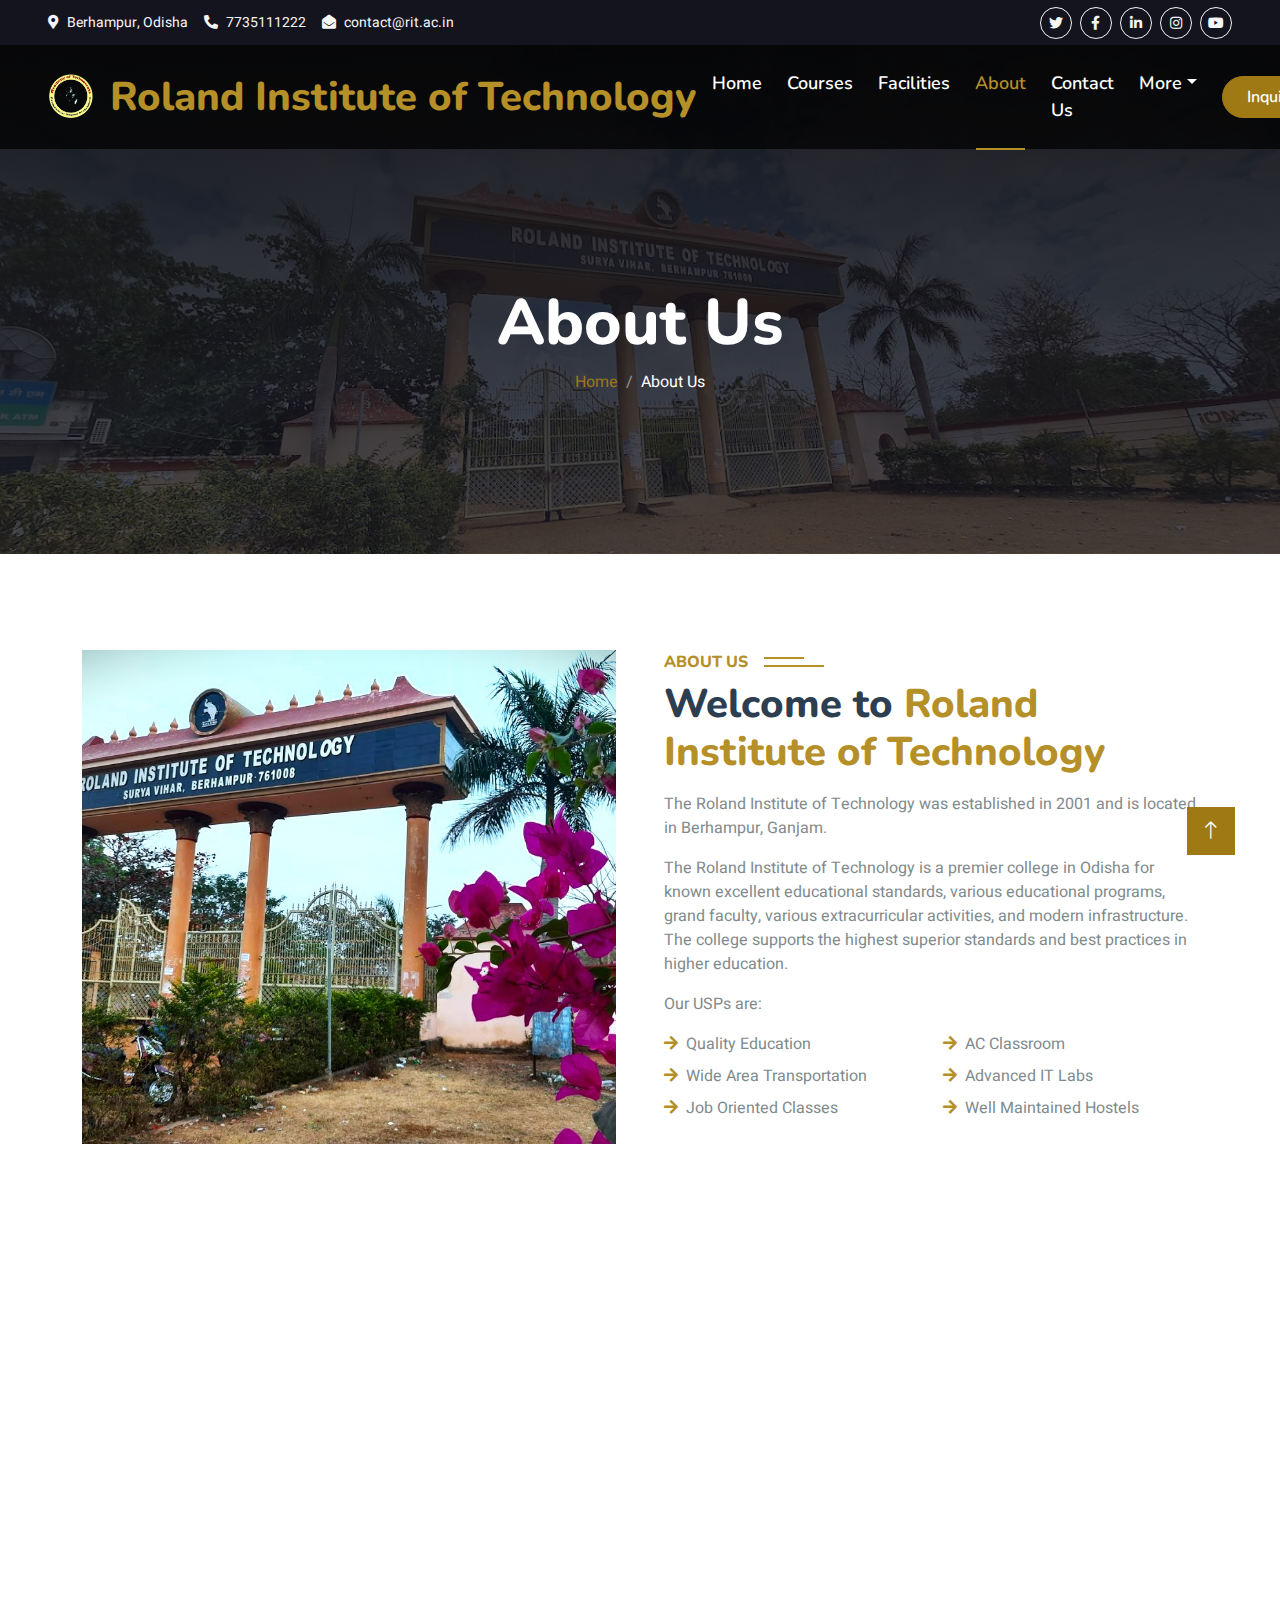
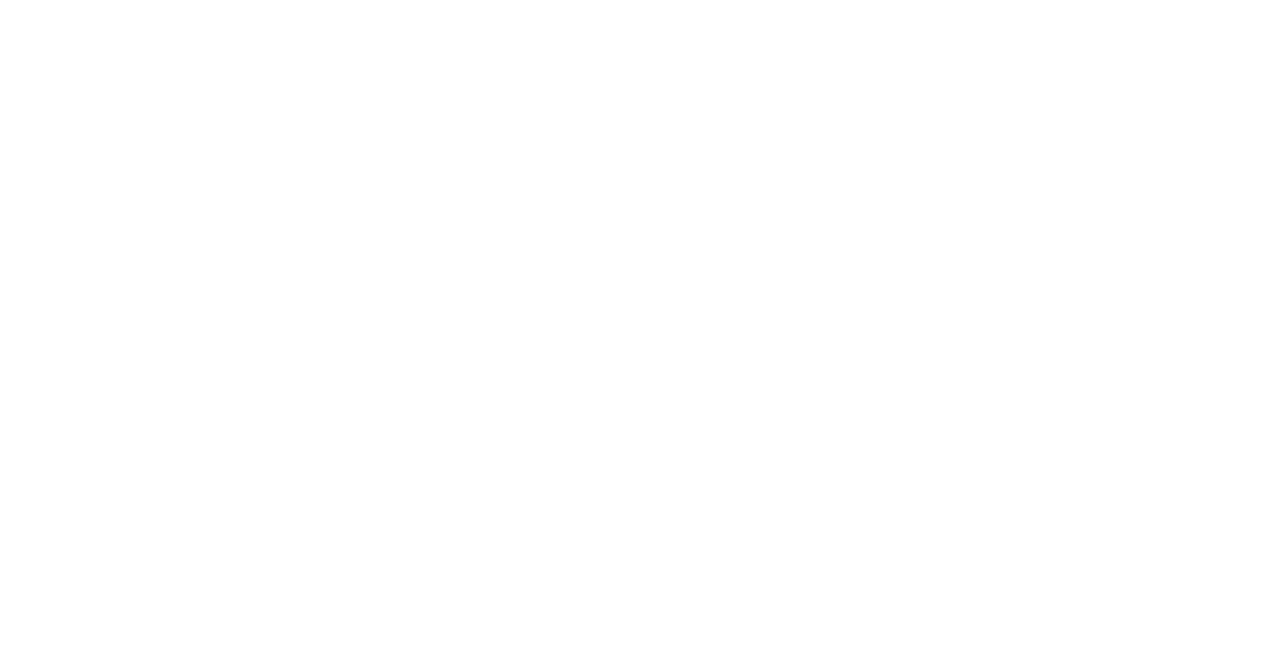
<file: about.html>
<!DOCTYPE html>
<html lang="en">

<head>
    <meta charset="utf-8">
    <title>Roland Institute of Technology</title>
    <meta content="width=device-width, initial-scale=1.0" name="viewport">
    <meta content="" name="keywords">
    <meta content="" name="description">

    <!-- Favicon -->
    <link href="img/logo.png" rel="icon">

    <!-- Google Web Fonts -->
    <link rel="preconnect" href="https://fonts.googleapis.com">
    <link rel="preconnect" href="https://fonts.gstatic.com" crossorigin>
    <link href="https://fonts.googleapis.com/css2?family=Heebo:wght@400;500;600&family=Nunito:wght@600;700;800&display=swap" rel="stylesheet">

    <!-- Icon Font Stylesheet -->
    <link href="https://cdnjs.cloudflare.com/ajax/libs/font-awesome/5.10.0/css/all.min.css" rel="stylesheet">
    <link href="https://cdn.jsdelivr.net/npm/bootstrap-icons@1.4.1/font/bootstrap-icons.css" rel="stylesheet">

    <!-- Libraries Stylesheet -->
    <link href="lib/animate/animate.min.css" rel="stylesheet">
    <link href="lib/owlcarousel/assets/owl.carousel.min.css" rel="stylesheet">
    <link href="lib/tempusdominus/css/tempusdominus-bootstrap-4.min.css" rel="stylesheet" />

    <!-- Customized Bootstrap Stylesheet -->
    <link href="css/bootstrap.min.css" rel="stylesheet">

    <!-- Template Stylesheet -->
    <link href="css/style.css" rel="stylesheet">
</head>

<body>
    <!-- Spinner Start -->
    <div id="spinner" class="show bg-white position-fixed translate-middle w-100 vh-100 top-50 start-50 d-flex align-items-center justify-content-center">
        <div class="spinner-border text-primary" style="width: 3rem; height: 3rem;" role="status">
            <span class="sr-only">Loading...</span>
        </div>
    </div>
    <!-- Spinner End -->


    <!-- Topbar Start -->
    <div class="container-fluid bg-dark px-5 d-none d-lg-block">
        <div class="row gx-0">
            <div class="col-lg-8 text-center text-lg-start mb-2 mb-lg-0">
                <div class="d-inline-flex align-items-center" style="height: 45px;">
                    <small class="me-3 text-light"><i class="fa fa-map-marker-alt me-2"></i>Berhampur, Odisha</small>
                    <small class="me-3 text-light"><i class="fa fa-phone-alt me-2"></i>7735111222</small>
                    <small class="text-light"><i class="fa fa-envelope-open me-2"></i>contact@rit.ac.in</small>
                </div>
            </div>
            <div class="col-lg-4 text-center text-lg-end">
                <div class="d-inline-flex align-items-center" style="height: 45px;">
                    <a class="btn btn-sm btn-outline-light btn-sm-square rounded-circle me-2" target="_blank" href="https://x.com/InstituteRoland"><i class="fab fa-twitter fw-normal"></i></a>
                    <a class="btn btn-sm btn-outline-light btn-sm-square rounded-circle me-2" target="_blank" href="https://www.facebook.com/rolandbrahmapur"><i class="fab fa-facebook-f fw-normal"></i></a>
                    <a class="btn btn-sm btn-outline-light btn-sm-square rounded-circle me-2" target="_blank" href="https://www.linkedin.com/school/roland-institute-of-technology-rit-berhampur/"><i class="fab fa-linkedin-in fw-normal"></i></a>
                    <a class="btn btn-sm btn-outline-light btn-sm-square rounded-circle me-2" target="_blank" href="https://www.instagram.com/rit__official"><i class="fab fa-instagram fw-normal"></i></a>
                    <a class="btn btn-sm btn-outline-light btn-sm-square rounded-circle" target="_blank" href="https://www.youtube.com/@digitalguru_chandan"><i class="fab fa-youtube fw-normal"></i></a>
                </div>
            </div>
        </div>
    </div>
    <!-- Topbar End -->


    <!-- Navbar & Hero Start -->
    <div class="container-fluid position-relative p-0">
        <nav class="navbar navbar-expand-lg navbar-light px-4 px-lg-5 py-3 py-lg-0">
            <a href="index.html" class="navbar-brand d-flex p-0">
                <img src="img/logo.png" alt="Logo" class="me-3">
                <h1 class="text-primary m-0">Roland Institute of Technology</h1>
            </a>
            <button class="navbar-toggler" type="button" data-bs-toggle="collapse" data-bs-target="#navbarCollapse">
                <span class="fa fa-bars"></span>
            </button>
            <div class="collapse navbar-collapse" id="navbarCollapse">
                <div class="navbar-nav ms-auto py-0">
                    <a href="index.html" class="nav-item nav-link">Home</a>
                    <a href="cources.html" class="nav-item nav-link">Courses</a>
                    <a href="package.html" class="nav-item nav-link">Facilities</a>
                    <a href="about.html" class="nav-item nav-link active">About</a>
                    <a href="contact.html" class="nav-item nav-link">Contact Us</a>
                    <div class="nav-item dropdown">
                        <a href="#" class="nav-link dropdown-toggle" data-bs-toggle="dropdown">More</a>
                        <div class="dropdown-menu m-0">
                            <a href="destination.html" class="dropdown-item">Syllabus</a>
                            <a href="team.html" class="dropdown-item">Faculties</a>
                            <a href="gallery.html" class="dropdown-item">Gallery</a>
                        </div>
                    </div>
                </div>
                <button type="button" class="btn btn-primary rounded-pill py-2 px-4" data-bs-toggle="modal"
                    data-bs-target="#inquiryModal">Inquiry</button>
            </div>
        </nav>

        <div class="container-fluid bg-primary py-5 mb-5 hero-header">
            <div class="container py-5">
                <div class="row justify-content-center py-5">
                    <div class="col-lg-10 pt-lg-5 mt-lg-5 text-center">
                        <h1 class="display-3 text-white animated slideInDown">About Us</h1>
                        <nav aria-label="breadcrumb">
                            <ol class="breadcrumb justify-content-center">
                                <li class="breadcrumb-item"><a href="index.html">Home</a></li>
                                <li class="breadcrumb-item text-white active" aria-current="page">About Us</li>
                            </ol>
                        </nav>
                    </div>
                </div>
            </div>
        </div>
    </div>
    <!-- Navbar & Hero End -->


    <!-- About Start -->
    <div class="container-xxl py-5">
        <div class="container">
            <div class="row g-5">
                <div class="col-lg-6 wow fadeInUp" data-wow-delay="0.1s" style="min-height: 400px;">
                    <div class="position-relative h-100">
                        <img class="img-fluid position-absolute w-100 h-100" src="img/ritImg_1.jpg" alt="" style="object-fit: cover;">
                    </div>
                </div>
                <div class="col-lg-6 wow fadeInUp" data-wow-delay="0.3s">
                    <h6 class="section-title bg-white text-start text-primary pe-3">About Us</h6>
                    <h1 class="mb-3">Welcome to <span class="text-primary">Roland Institute of Technology</span></h1>
                    <p class="mb-3">The Roland Institute of Technology was established in 2001 and is located in Berhampur, Ganjam.</p>
                    <p class="mb-3">The Roland Institute of Technology is a premier college in Odisha for known excellent educational standards, various educational programs, grand faculty, various extracurricular activities, and modern infrastructure. The college supports the highest superior standards and best practices in higher education.</p>
                    <p class="mb-3">Our USPs are:</p>
                    <div class="row gy-2 gx-4 mb-4">
                        <div class="col-sm-6">
                            <p class="mb-0"><i class="fa fa-arrow-right text-primary me-2"></i>Quality Education</p>
                        </div>
                        <div class="col-sm-6">
                            <p class="mb-0"><i class="fa fa-arrow-right text-primary me-2"></i>AC Classroom</p>
                        </div>
                        <div class="col-sm-6">
                            <p class="mb-0"><i class="fa fa-arrow-right text-primary me-2"></i>Wide Area Transportation</p>
                        </div>
                        <div class="col-sm-6">
                            <p class="mb-0"><i class="fa fa-arrow-right text-primary me-2"></i>Advanced IT Labs</p>
                        </div>
                        <div class="col-sm-6">
                            <p class="mb-0"><i class="fa fa-arrow-right text-primary me-2"></i>Job Oriented Classes</p>
                        </div>
                        <div class="col-sm-6">
                            <p class="mb-0"><i class="fa fa-arrow-right text-primary me-2"></i>Well Maintained Hostels</p>
                        </div>
                    </div>
                </div>
            </div>
        </div>
    </div>
    <!-- About End -->


    <!-- Team Start -->
    <div class="container-xxl py-5">
        <div class="container">
            <div class="text-center wow fadeInUp" data-wow-delay="0.1s">
                <h6 class="section-title bg-white text-center text-primary px-3">More About</h6>
                <h1 class="mb-4">Roland Institute of Technology</h1>
            </div>
            <div class="row">
                <div class="col-lg-9 wow fadeInUp" data-wow-delay="0.3s">
                    <p class="mb-3">Roland Institute of Technology, a premier Institute affiliated to Biju Pattnaik University of Technology, Rourkela, Odisha started functioning in 2001. It is accredited by AICTE, New Delhi and certified by ISO 9001:2008. Our B.Tech degree is accepted by 52 international universities spread across many countries. The institution has applied for National Board of Accreditation (NBA) and is under the process of NAAC accreditations.</p>
                    <p class="mb-3">RIT aspires for a leading global position in delivering world class engineering education, reinforcing worldwide state of the art of training methodology, process, upholding top-tier quality and ethical standards as the institutions backbone for progressive growth. We in RIT design the blue print of the techno minds for future development and secure sustained strategic repositioning to effectively maneuver rapidly fluctuating global, regional, and local market conditions for implementing engineering in every sector of life. We deliver superior value, flexible, and integrated engineering minds to the society who are engineered for excellence having ethics, mutual respect for the sustenance of humanity and engineering in the core of their creative minds.</p>
                    <p class="mb-3">Providing quality technical education and training by well qualified and experienced faculty, extending state-of-art infrastructure such as Wi-Fi enabled campus, in campus hostels, Central library, Digital Library and Central Computing facility, Gymnasium and other facilities in the campus for all-round development of the students is our motto. The institution got good name for excellent result and good placement.</p>
                </div>
                <div class="col-md-3 wow fadeInUp" data-wow-delay="0.3s">
                    <img src="./img/ritAdm.jpg" alt="" width="100%">
                </div>
            </div>
        </div>
    </div>
    <!-- Team End -->
        

    <!-- Footer Start -->
    <div class="container-fluid bg-dark text-light footer pt-5 mt-5 wow fadeIn" data-wow-delay="0.1s">
        <div class="container py-5">
            <div class="row g-5">
                <div class="col-lg-4 col-md-6">
                    <h4 class="text-white mb-3">Quick Links</h4>
                    <a class="btn btn-link" href="about.html">About Us</a>
                    <a class="btn btn-link" href="contact.html">Contact Us</a>
                    <a class="btn btn-link" href="quicklinks.html">Quick Links</a>
                    <a class="btn btn-link" href="gallery.html">Gallery</a>
                </div>
                <div class="col-lg-4 col-md-6">
                    <h4 class="text-white mb-3">Contact</h4>
                    <p class="mb-2"><i class="fa fa-map-marker-alt me-3"></i>Surya Vihar, Brahmapur, Odisha</p>
                    <p class="mb-2"><i class="fa fa-phone-alt me-3"></i>+91 77351 11222</p>
                    <p class="mb-2"><i class="fa fa-envelope me-3"></i>contact@rit.ac.in</p>
                    <div class="d-flex pt-2">
                        <a class="btn btn-outline-light btn-social" target="_blank"
                            href="https://x.com/lnstituteRoland"><i class="fab fa-twitter"></i></a>
                        <a class="btn btn-outline-light btn-social" target="_blank"
                            href="https://www.facebook.com/rolandbrahmapur"><i class="fab fa-facebook-f"></i></a>
                        <a class="btn btn-outline-light btn-social" target="_blank"
                            href="https://www.instagram.com/rit__official"><i
                                class="fab fa-instagram fw-normal"></i></a>
                        <a class="btn btn-outline-light btn-social" target="_blank"
                            href="https://www.youtube.com/@digitalguru_chandan"><i class="fab fa-youtube"></i></a>
                        <a class="btn btn-outline-light btn-social" target="_blank"
                            href="https://www.linkedin.com/school/roland-institute-of-technology-rit-berhampur/"><i
                                class="fab fa-linkedin-in"></i></a>
                    </div>
                </div>
                <div class="col-lg-4 col-md-6">
                    <h4 class="text-white mb-3">Newsletter</h4>
                    <p>Drop your mail to get Newsletter about Roland Institute of Technology.</p>
                    <div class="position-relative mx-auto" style="max-width: 400px;">
                        <input class="form-control border-primary w-100 py-3 ps-4 pe-5" type="text"
                            placeholder="Your email">
                        <button type="button"
                            class="btn btn-primary py-2 position-absolute top-0 end-0 mt-2 me-2">SignUp</button>
                    </div>
                </div>
            </div>
        </div>
        <div class="container">
            <div class="copyright">
                <div class="row">
                    <div class="col-md-6 text-center text-md-start mb-3 mb-md-0">
                        &copy; <a class="border-bottom" href="index.html">Roland Institute of
                            Technology</a>, All Right Reserved. Designed By <a class="border-bottom" target="_blank"
                            href="https://linktr.ee/Chandankumarpanigrahi">Chandan Kumar Panigrahi</a>
                    </div>
                    <div class="col-md-6 text-center text-md-end">
                        <div class="footer-menu">
                            <a href="index.html">Home</a>
                            <a href="contact.html">Contact</a>
                        </div>
                    </div>
                </div>
            </div>
        </div>
    </div>
    <!-- Footer End -->

    <!-- Inquiry Modal -->
    <div class="modal fade" id="inquiryModal" data-bs-backdrop="static" data-bs-keyboard="false" tabindex="-1"
        aria-labelledby="staticBackdropLabel" aria-hidden="true">
        <div class="modal-dialog">
            <div class="modal-content">
                <div class="modal-header">
                    <h1 class="modal-title fs-5" id="staticBackdropLabel">Contact Us</h1>
                    <button type="button" class="btn-close" data-bs-dismiss="modal" aria-label="Close"></button>
                </div>
                <div class="modal-body">
                    <div class="d-flex align-items-center mb-4">
                        <div class="d-flex align-items-center justify-content-center flex-shrink-0 bg-primary"
                            style="width: 50px; height: 50px;">
                            <i class="fa fa-map-marker-alt text-white"></i>
                        </div>
                        <div class="ms-3">
                            <h5 class="text-primary">Office</h5>
                            <p class="mb-0">Gandhinagar, 2dn Line, Berhampur</p>
                        </div>
                    </div>
                    <div class="d-flex align-items-center mb-4">
                        <div class="d-flex align-items-center justify-content-center flex-shrink-0 bg-primary"
                            style="width: 50px; height: 50px;">
                            <i class="fa fa-phone-alt text-white"></i>
                        </div>
                        <div class="ms-3">
                            <h5 class="text-primary">Mobile</h5>
                            <p class="mb-0">+91 77351 11222</p>
                        </div>
                    </div>
                    <div class="d-flex align-items-center">
                        <div class="d-flex align-items-center justify-content-center flex-shrink-0 bg-primary"
                            style="width: 50px; height: 50px;">
                            <i class="fa fa-envelope-open text-white"></i>
                        </div>
                        <div class="ms-3">
                            <h5 class="text-primary">Email</h5>
                            <p class="mb-0">admissions@roland.ac.in</p>
                        </div>
                    </div>
                </div>
            </div>
        </div>
    </div>

    <!-- Back to Top -->
    <a href="#" class="btn btn-lg btn-primary btn-lg-square back-to-top"><i class="bi bi-arrow-up"></i></a>


    <!-- JavaScript Libraries -->
    <script src="https://code.jquery.com/jquery-3.4.1.min.js"></script>
    <script src="https://cdn.jsdelivr.net/npm/bootstrap@5.0.0/dist/js/bootstrap.bundle.min.js"></script>
    <script src="lib/wow/wow.min.js"></script>
    <script src="lib/easing/easing.min.js"></script>
    <script src="lib/waypoints/waypoints.min.js"></script>
    <script src="lib/owlcarousel/owl.carousel.min.js"></script>
    <script src="lib/tempusdominus/js/moment.min.js"></script>
    <script src="lib/tempusdominus/js/moment-timezone.min.js"></script>
    <script src="lib/tempusdominus/js/tempusdominus-bootstrap-4.min.js"></script>

    <!-- Template Javascript -->
    <script src="js/main.js"></script>
</body>

</html>
</file>
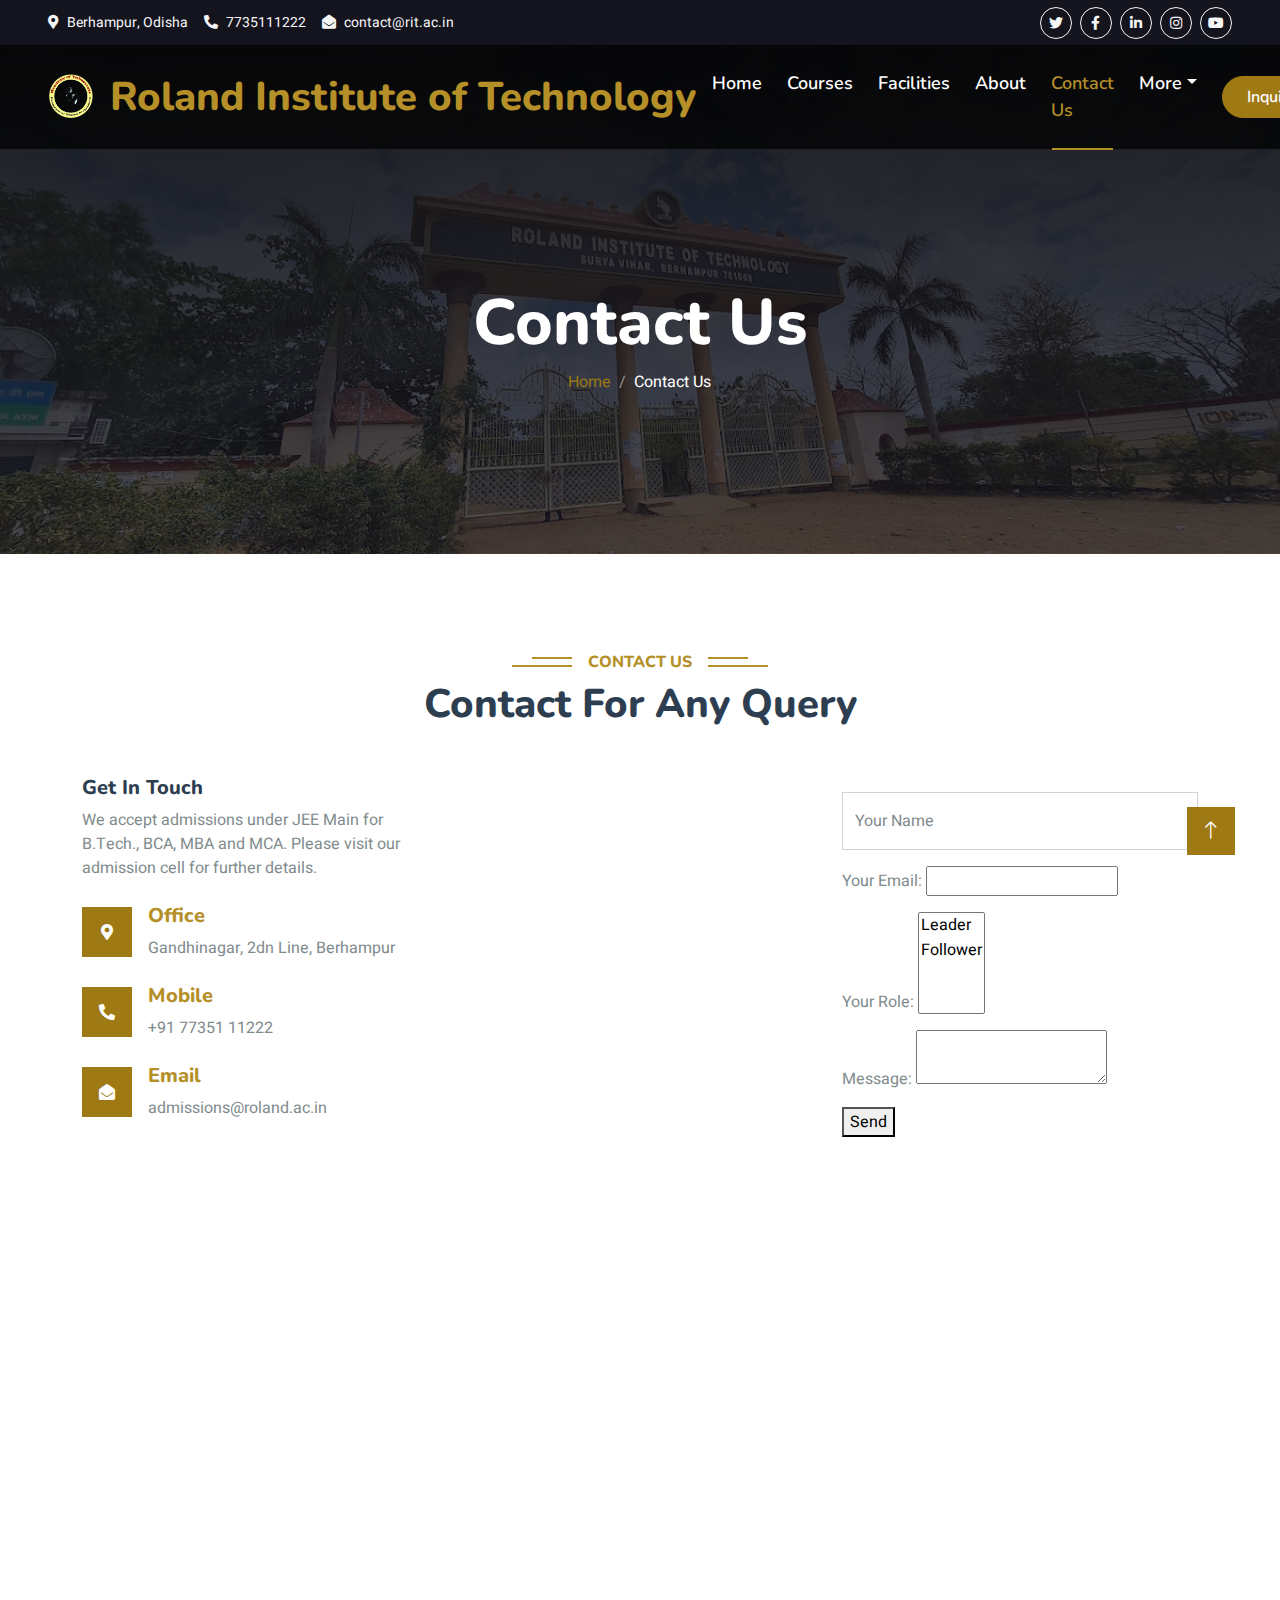
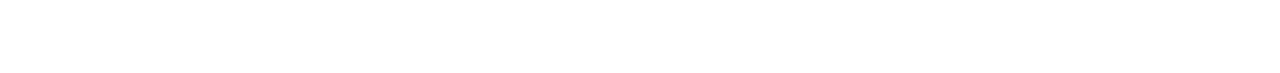
<file: contact.html>
<!DOCTYPE html>
<html lang="en">

<head>
    <meta charset="utf-8">
    <title>Roland Institute of Technology</title>
    <meta content="width=device-width, initial-scale=1.0" name="viewport">
    <meta content="" name="keywords">
    <meta content="" name="description">

    <!-- Favicon -->
    <link href="img/logo.png" rel="icon">

    <!-- Google Web Fonts -->
    <link rel="preconnect" href="https://fonts.googleapis.com">
    <link rel="preconnect" href="https://fonts.gstatic.com" crossorigin>
    <link
        href="https://fonts.googleapis.com/css2?family=Heebo:wght@400;500;600&family=Nunito:wght@600;700;800&display=swap"
        rel="stylesheet">

    <!-- Icon Font Stylesheet -->
    <link href="https://cdnjs.cloudflare.com/ajax/libs/font-awesome/5.10.0/css/all.min.css" rel="stylesheet">
    <link href="https://cdn.jsdelivr.net/npm/bootstrap-icons@1.4.1/font/bootstrap-icons.css" rel="stylesheet">

    <!-- Libraries Stylesheet -->
    <link href="lib/animate/animate.min.css" rel="stylesheet">
    <link href="lib/owlcarousel/assets/owl.carousel.min.css" rel="stylesheet">
    <link href="lib/tempusdominus/css/tempusdominus-bootstrap-4.min.css" rel="stylesheet" />

    <!-- Customized Bootstrap Stylesheet -->
    <link href="css/bootstrap.min.css" rel="stylesheet">

    <!-- Template Stylesheet -->
    <link href="css/style.css" rel="stylesheet">
</head>

<body>
    <!-- Spinner Start -->
    <div id="spinner"
        class="show bg-white position-fixed translate-middle w-100 vh-100 top-50 start-50 d-flex align-items-center justify-content-center">
        <div class="spinner-border text-primary" style="width: 3rem; height: 3rem;" role="status">
            <span class="sr-only">Loading...</span>
        </div>
    </div>
    <!-- Spinner End -->


    <!-- Topbar Start -->
    <div class="container-fluid bg-dark px-5 d-none d-lg-block">
        <div class="row gx-0">
            <div class="col-lg-8 text-center text-lg-start mb-2 mb-lg-0">
                <div class="d-inline-flex align-items-center" style="height: 45px;">
                    <small class="me-3 text-light"><i class="fa fa-map-marker-alt me-2"></i>Berhampur, Odisha</small>
                    <small class="me-3 text-light"><i class="fa fa-phone-alt me-2"></i>7735111222</small>
                    <small class="text-light"><i class="fa fa-envelope-open me-2"></i>contact@rit.ac.in</small>
                </div>
            </div>
            <div class="col-lg-4 text-center text-lg-end">
                <div class="d-inline-flex align-items-center" style="height: 45px;">
                    <a class="btn btn-sm btn-outline-light btn-sm-square rounded-circle me-2" target="_blank"
                        href="https://x.com/InstituteRoland"><i class="fab fa-twitter fw-normal"></i></a>
                    <a class="btn btn-sm btn-outline-light btn-sm-square rounded-circle me-2" target="_blank"
                        href="https://www.facebook.com/rolandbrahmapur"><i class="fab fa-facebook-f fw-normal"></i></a>
                    <a class="btn btn-sm btn-outline-light btn-sm-square rounded-circle me-2" target="_blank"
                        href="https://www.linkedin.com/school/roland-institute-of-technology-rit-berhampur/"><i
                            class="fab fa-linkedin-in fw-normal"></i></a>
                    <a class="btn btn-sm btn-outline-light btn-sm-square rounded-circle me-2" target="_blank"
                        href="https://www.instagram.com/rit__official"><i class="fab fa-instagram fw-normal"></i></a>
                    <a class="btn btn-sm btn-outline-light btn-sm-square rounded-circle" target="_blank"
                        href="https://www.youtube.com/@digitalguru_chandan"><i class="fab fa-youtube fw-normal"></i></a>
                </div>
            </div>
        </div>
    </div>
    <!-- Topbar End -->


    <!-- Navbar & Hero Start -->
    <div class="container-fluid position-relative p-0">
        <nav class="navbar navbar-expand-lg navbar-light px-4 px-lg-5 py-3 py-lg-0">
            <a href="index.html" class="navbar-brand d-flex p-0">
                <img src="img/logo.png" alt="Logo" class="me-3">
                <h1 class="text-primary m-0">Roland Institute of Technology</h1>
            </a>
            <button class="navbar-toggler" type="button" data-bs-toggle="collapse" data-bs-target="#navbarCollapse">
                <span class="fa fa-bars"></span>
            </button>
            <div class="collapse navbar-collapse" id="navbarCollapse">
                <div class="navbar-nav ms-auto py-0">
                    <a href="index.html" class="nav-item nav-link">Home</a>
                    <a href="cources.html" class="nav-item nav-link">Courses</a>
                    <a href="package.html" class="nav-item nav-link">Facilities</a>
                    <a href="about.html" class="nav-item nav-link">About</a>
                    <a href="contact.html" class="nav-item nav-link active">Contact Us</a>
                    <div class="nav-item dropdown">
                        <a href="#" class="nav-link dropdown-toggle" data-bs-toggle="dropdown">More</a>
                        <div class="dropdown-menu m-0">
                            <a href="destination.html" class="dropdown-item">Syllabus</a>
                            <a href="team.html" class="dropdown-item">Faculties</a>
                            <a href="gallery.html" class="dropdown-item">Gallery</a>
                        </div>
                    </div>
                </div>
                <button type="button" class="btn btn-primary rounded-pill py-2 px-4" data-bs-toggle="modal"
                    data-bs-target="#inquiryModal">Inquiry</button>
            </div>
        </nav>

        <div class="container-fluid bg-primary py-5 mb-5 hero-header">
            <div class="container py-5">
                <div class="row justify-content-center py-5">
                    <div class="col-lg-10 pt-lg-5 mt-lg-5 text-center">
                        <h1 class="display-3 text-white animated slideInDown">Contact Us</h1>
                        <nav aria-label="breadcrumb">
                            <ol class="breadcrumb justify-content-center">
                                <li class="breadcrumb-item"><a href="index.html">Home</a></li>
                                <li class="breadcrumb-item text-white active" aria-current="page">Contact Us</li>
                            </ol>
                        </nav>
                    </div>
                </div>
            </div>
        </div>
    </div>
    <!-- Navbar & Hero End -->


    <!-- Contact Start -->
    <div class="container-xxl py-5">
        <div class="container">
            <div class="text-center wow fadeInUp" data-wow-delay="0.1s">
                <h6 class="section-title bg-white text-center text-primary px-3">Contact Us</h6>
                <h1 class="mb-5">Contact For Any Query</h1>
            </div>
            <div class="row g-4">
                <div class="col-lg-4 col-md-6 wow fadeInUp" data-wow-delay="0.1s">
                    <h5>Get In Touch</h5>
                    <p class="mb-4">We accept admissions under JEE Main for B.Tech., BCA, MBA and MCA. Please visit our
                        admission cell for further details.</p>
                    <div class="d-flex align-items-center mb-4">
                        <div class="d-flex align-items-center justify-content-center flex-shrink-0 bg-primary"
                            style="width: 50px; height: 50px;">
                            <i class="fa fa-map-marker-alt text-white"></i>
                        </div>
                        <div class="ms-3">
                            <h5 class="text-primary">Office</h5>
                            <p class="mb-0">Gandhinagar, 2dn Line, Berhampur</p>
                        </div>
                    </div>
                    <div class="d-flex align-items-center mb-4">
                        <div class="d-flex align-items-center justify-content-center flex-shrink-0 bg-primary"
                            style="width: 50px; height: 50px;">
                            <i class="fa fa-phone-alt text-white"></i>
                        </div>
                        <div class="ms-3">
                            <h5 class="text-primary">Mobile</h5>
                            <p class="mb-0">+91 77351 11222</p>
                        </div>
                    </div>
                    <div class="d-flex align-items-center">
                        <div class="d-flex align-items-center justify-content-center flex-shrink-0 bg-primary"
                            style="width: 50px; height: 50px;">
                            <i class="fa fa-envelope-open text-white"></i>
                        </div>
                        <div class="ms-3">
                            <h5 class="text-primary">Email</h5>
                            <p class="mb-0">admissions@roland.ac.in</p>
                        </div>
                    </div>
                </div>
                <div class="col-lg-4 col-md-6 wow fadeInUp" data-wow-delay="0.3s">
                    <iframe class="position-relative rounded w-100 h-100"
                        src="https://www.google.com/maps/embed?pb=!1m14!1m8!1m3!1d3765.3876708084013!2d84.786779!3d19.308977!3m2!1i1024!2i768!4f13.1!3m3!1m2!1s0x3a3d500bdacab40b%3A0x2a914f127ce52c2a!2sRoland%20Group%20Of%20Institutions%20Admission%20Office!5e0!3m2!1sen!2sus!4v1695133977134!5m2!1sen!2sus"
                        frameborder="0" style="min-height: 300px; border:0;" allowfullscreen="" aria-hidden="false"
                        tabindex="0"></iframe>
                </div>
                <div class="col-lg-4 col-md-12 wow fadeInUp" data-wow-delay="0.5s">
                    <!-- <form name="contact" method="POST" data-netlify="true">
                        <div class="row g-3">
                            <div class="col-md-6">
                                <div class="form-floating">
                                    <input type="text" class="form-control" id="" placeholder="Your Name">
                                    <label for="name" name="name">Your Name</label>
                                </div>
                            </div>
                            <div class="col-md-6">
                                <div class="form-floating">
                                    <input type="email" class="form-control" id="" placeholder="Your Email">
                                    <label for="email" name="email">Your Email</label>
                                </div>
                            </div>
                            <div class="col-12">
                                <div class="form-floating">
                                    <input type="text" class="form-control" id="" placeholder="Subject">
                                    <label for="subject" name="subject">Subject</label>
                                </div>
                            </div>
                            <div class="col-12">
                                <div class="form-floating">
                                    <textarea class="form-control" placeholder="Leave a message here" id=""
                                        style="height: 100px"></textarea>
                                    <label for="message" name="message">Message</label>
                                </div>
                            </div>
                            <div class="col-12">
                                <button class="btn btn-primary w-100 py-3" type="submit">Send Message</button>
                            </div>
                        </div>
                    </form> -->
                    <form name="contact" method="POST" netlify>
                        <p>
                            <div class="form-floating">
                                <input type="text" class="form-control" id="" placeholder="Your Name">
                                <label for="name" name="name">Your Name</label>
                            </div>
                        </p>
                        <p>
                            <label>Your Email: <input type="email" name="email" /></label>
                        </p>
                        <p>
                            <label>Your Role: <select name="role[]" multiple>
                                    <option value="leader">Leader</option>
                                    <option value="follower">Follower</option>
                                </select></label>
                        </p>
                        <p>
                            <label>Message: <textarea name="message"></textarea></label>
                        </p>
                        <p>
                            <button type="submit">Send</button>
                        </p>
                    </form>
                </div>
            </div>
        </div>
    </div>
    <!-- Contact End -->


    <!-- Footer Start -->
    <div class="container-fluid bg-dark text-light footer pt-5 mt-5 wow fadeIn" data-wow-delay="0.1s">
        <div class="container py-5">
            <div class="row g-5">
                <div class="col-lg-4 col-md-6">
                    <h4 class="text-white mb-3">Quick Links</h4>
                    <a class="btn btn-link" href="about.html">About Us</a>
                    <a class="btn btn-link" href="contact.html">Contact Us</a>
                    <a class="btn btn-link" href="quicklinks.html">Quick Links</a>
                    <a class="btn btn-link" href="gallery.html">Gallery</a>
                </div>
                <div class="col-lg-4 col-md-6">
                    <h4 class="text-white mb-3">Contact</h4>
                    <p class="mb-2"><i class="fa fa-map-marker-alt me-3"></i>Surya Vihar, Brahmapur, Odisha</p>
                    <p class="mb-2"><i class="fa fa-phone-alt me-3"></i>+91 77351 11222</p>
                    <p class="mb-2"><i class="fa fa-envelope me-3"></i>contact@rit.ac.in</p>
                    <div class="d-flex pt-2">
                        <a class="btn btn-outline-light btn-social" target="_blank"
                            href="https://x.com/lnstituteRoland"><i class="fab fa-twitter"></i></a>
                        <a class="btn btn-outline-light btn-social" target="_blank"
                            href="https://www.facebook.com/rolandbrahmapur"><i class="fab fa-facebook-f"></i></a>
                        <a class="btn btn-outline-light btn-social" target="_blank"
                            href="https://www.instagram.com/rit__official"><i
                                class="fab fa-instagram fw-normal"></i></a>
                        <a class="btn btn-outline-light btn-social" target="_blank"
                            href="https://www.youtube.com/@digitalguru_chandan"><i class="fab fa-youtube"></i></a>
                        <a class="btn btn-outline-light btn-social" target="_blank"
                            href="https://www.linkedin.com/school/roland-institute-of-technology-rit-berhampur/"><i
                                class="fab fa-linkedin-in"></i></a>
                    </div>
                </div>
                <div class="col-lg-4 col-md-6">
                    <h4 class="text-white mb-3">Newsletter</h4>
                    <p>Drop your mail to get Newsletter about Roland Institute of Technology.</p>
                    <div class="position-relative mx-auto" style="max-width: 400px;">
                        <input class="form-control border-primary w-100 py-3 ps-4 pe-5" type="text"
                            placeholder="Your email">
                        <button type="button"
                            class="btn btn-primary py-2 position-absolute top-0 end-0 mt-2 me-2">SignUp</button>
                    </div>
                </div>
            </div>
        </div>
        <div class="container">
            <div class="copyright">
                <div class="row">
                    <div class="col-md-6 text-center text-md-start mb-3 mb-md-0">
                        &copy; <a class="border-bottom" href="index.html">Roland Institute of
                            Technology</a>, All Right Reserved. Designed By <a class="border-bottom" target="_blank"
                            href="https://linktr.ee/Chandankumarpanigrahi">Chandan Kumar Panigrahi</a>
                    </div>
                    <div class="col-md-6 text-center text-md-end">
                        <div class="footer-menu">
                            <a href="index.html">Home</a>
                            <a href="contact.html">Contact</a>
                        </div>
                    </div>
                </div>
            </div>
        </div>
    </div>
    <!-- Footer End -->

    <!-- Inquiry Modal -->
    <div class="modal fade" id="inquiryModal" data-bs-backdrop="static" data-bs-keyboard="false" tabindex="-1"
        aria-labelledby="staticBackdropLabel" aria-hidden="true">
        <div class="modal-dialog">
            <div class="modal-content">
                <div class="modal-header">
                    <h1 class="modal-title fs-5" id="staticBackdropLabel">Contact Us</h1>
                    <button type="button" class="btn-close" data-bs-dismiss="modal" aria-label="Close"></button>
                </div>
                <div class="modal-body">
                    <div class="d-flex align-items-center mb-4">
                        <div class="d-flex align-items-center justify-content-center flex-shrink-0 bg-primary"
                            style="width: 50px; height: 50px;">
                            <i class="fa fa-map-marker-alt text-white"></i>
                        </div>
                        <div class="ms-3">
                            <h5 class="text-primary">Office</h5>
                            <p class="mb-0">Gandhinagar, 2dn Line, Berhampur</p>
                        </div>
                    </div>
                    <div class="d-flex align-items-center mb-4">
                        <div class="d-flex align-items-center justify-content-center flex-shrink-0 bg-primary"
                            style="width: 50px; height: 50px;">
                            <i class="fa fa-phone-alt text-white"></i>
                        </div>
                        <div class="ms-3">
                            <h5 class="text-primary">Mobile</h5>
                            <p class="mb-0">+91 77351 11222</p>
                        </div>
                    </div>
                    <div class="d-flex align-items-center">
                        <div class="d-flex align-items-center justify-content-center flex-shrink-0 bg-primary"
                            style="width: 50px; height: 50px;">
                            <i class="fa fa-envelope-open text-white"></i>
                        </div>
                        <div class="ms-3">
                            <h5 class="text-primary">Email</h5>
                            <p class="mb-0">admissions@roland.ac.in</p>
                        </div>
                    </div>
                </div>
            </div>
        </div>
    </div>

    <!-- Back to Top -->
    <a href="#" class="btn btn-lg btn-primary btn-lg-square back-to-top"><i class="bi bi-arrow-up"></i></a>


    <!-- JavaScript Libraries -->
    <script src="https://code.jquery.com/jquery-3.4.1.min.js"></script>
    <script src="https://cdn.jsdelivr.net/npm/bootstrap@5.0.0/dist/js/bootstrap.bundle.min.js"></script>
    <script src="lib/wow/wow.min.js"></script>
    <script src="lib/easing/easing.min.js"></script>
    <script src="lib/waypoints/waypoints.min.js"></script>
    <script src="lib/owlcarousel/owl.carousel.min.js"></script>
    <script src="lib/tempusdominus/js/moment.min.js"></script>
    <script src="lib/tempusdominus/js/moment-timezone.min.js"></script>
    <script src="lib/tempusdominus/js/tempusdominus-bootstrap-4.min.js"></script>

    <!-- Template Javascript -->
    <script src="js/main.js"></script>
</body>

</html>
</file>
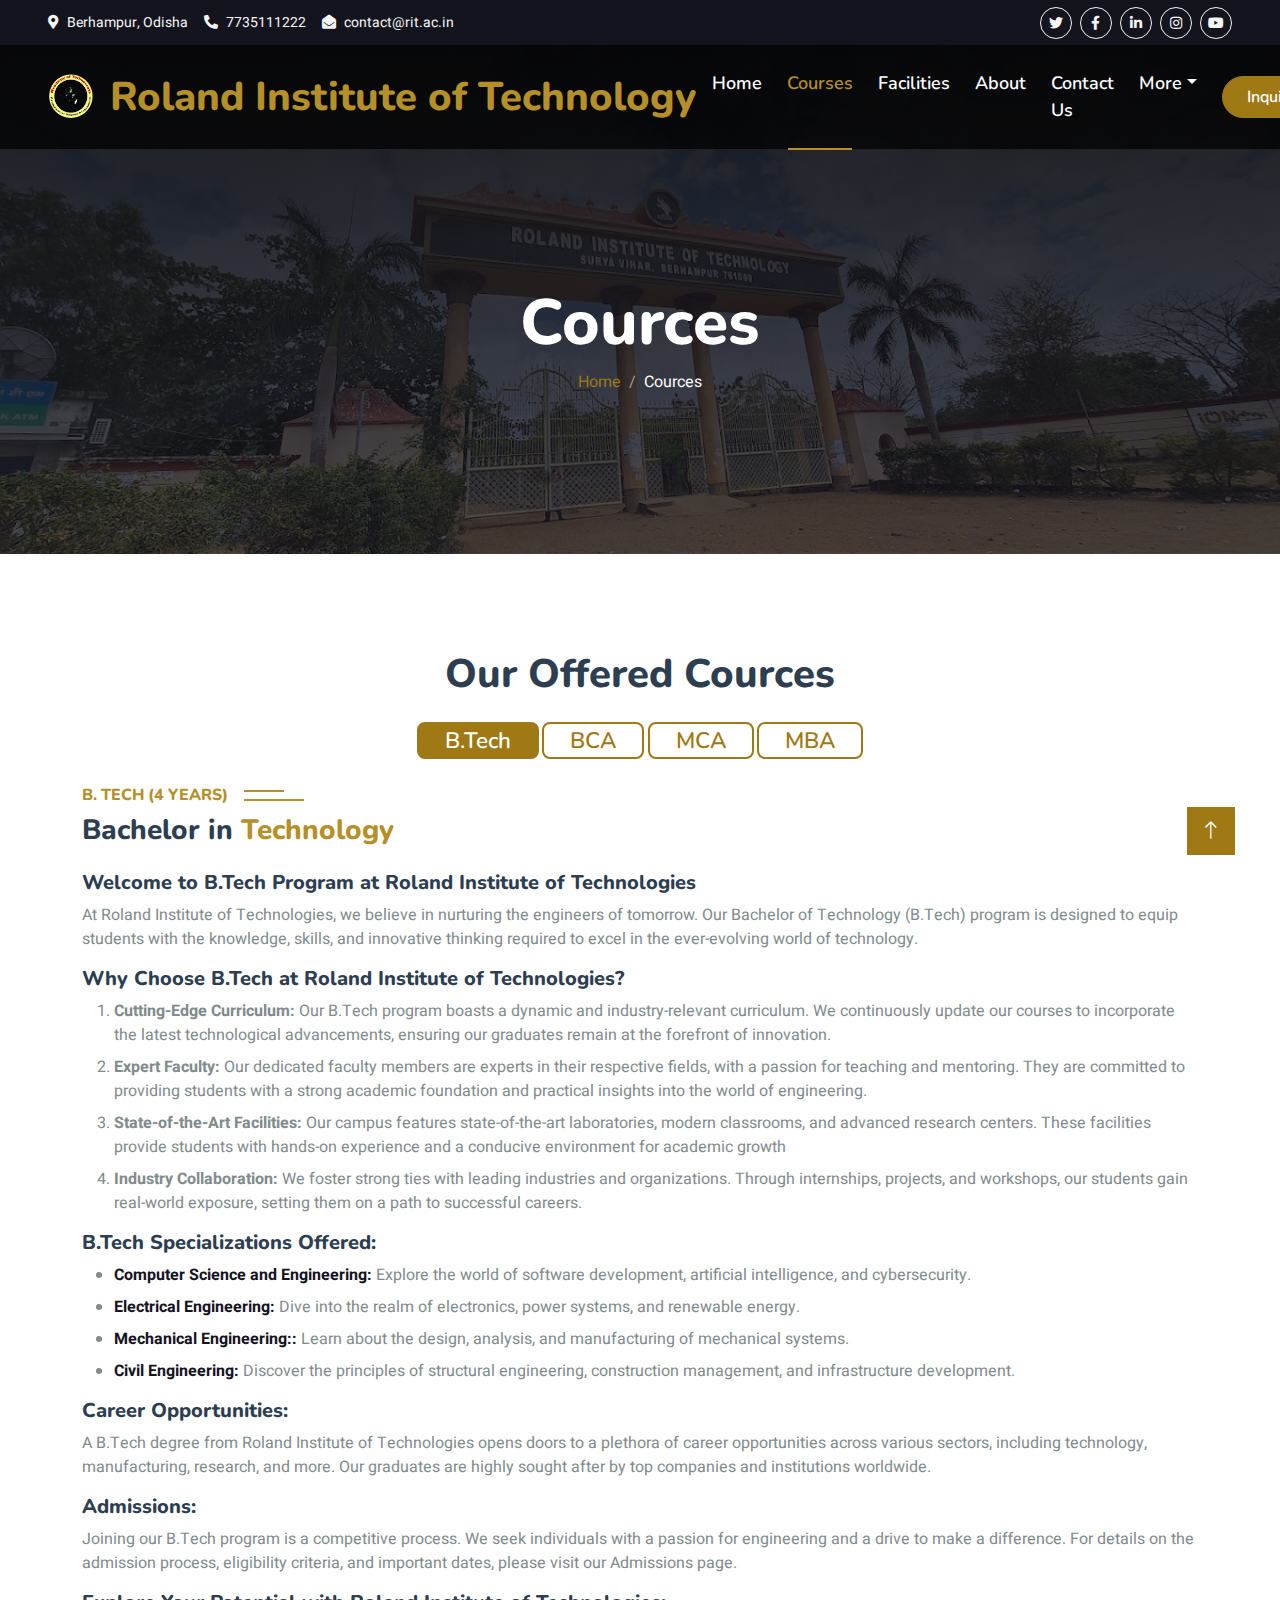
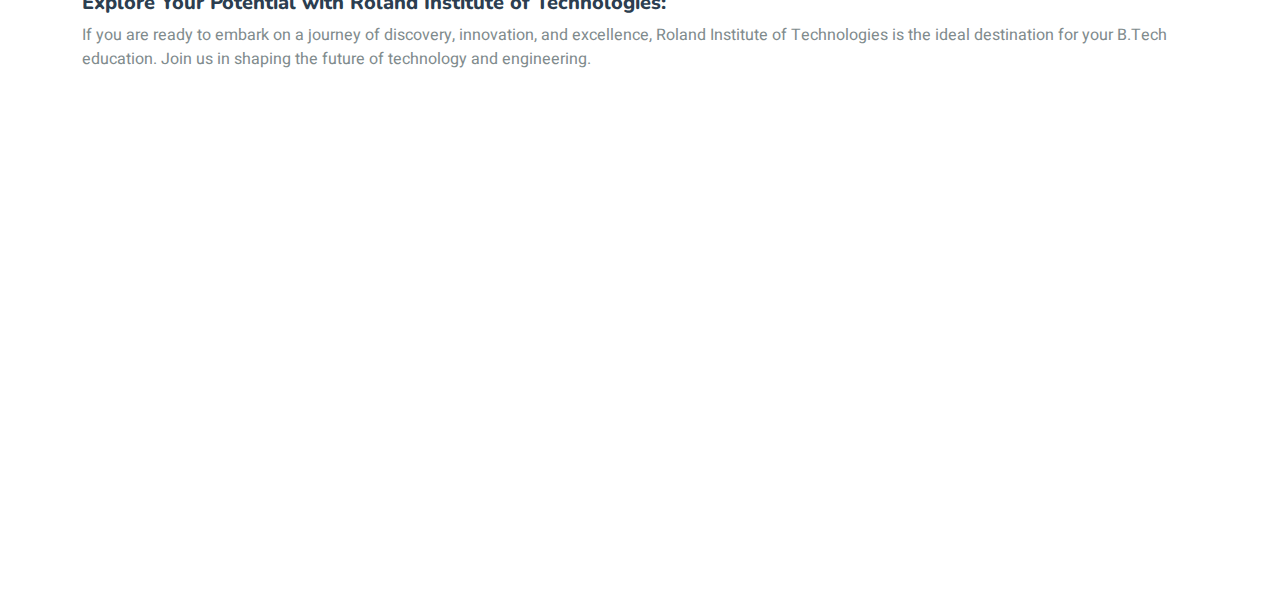
<file: cources.html>
<!DOCTYPE html>
<html lang="en">

<head>
    <meta charset="utf-8">
    <title>Roland Institute of Technology</title>
    <meta content="width=device-width, initial-scale=1.0" name="viewport">
    <meta content="" name="keywords">
    <meta content="" name="description">

    <!-- Favicon -->
    <link href="img/logo.png" rel="icon">

    <!-- Google Web Fonts -->
    <link rel="preconnect" href="https://fonts.googleapis.com">
    <link rel="preconnect" href="https://fonts.gstatic.com" crossorigin>
    <link
        href="https://fonts.googleapis.com/css2?family=Heebo:wght@400;500;600&family=Nunito:wght@600;700;800&display=swap"
        rel="stylesheet">

    <!-- Icon Font Stylesheet -->
    <link href="https://cdnjs.cloudflare.com/ajax/libs/font-awesome/5.10.0/css/all.min.css" rel="stylesheet">
    <link href="https://cdn.jsdelivr.net/npm/bootstrap-icons@1.4.1/font/bootstrap-icons.css" rel="stylesheet">

    <!-- Libraries Stylesheet -->
    <link href="lib/animate/animate.min.css" rel="stylesheet">
    <link href="lib/owlcarousel/assets/owl.carousel.min.css" rel="stylesheet">
    <link href="lib/tempusdominus/css/tempusdominus-bootstrap-4.min.css" rel="stylesheet" />

    <!-- Customized Bootstrap Stylesheet -->
    <link href="css/bootstrap.min.css" rel="stylesheet">

    <!-- Template Stylesheet -->
    <link href="css/style.css" rel="stylesheet">
</head>

<body>
    <!-- Spinner Start -->
    <div id="spinner"
        class="show bg-white position-fixed translate-middle w-100 vh-100 top-50 start-50 d-flex align-items-center justify-content-center">
        <div class="spinner-border text-primary" style="width: 3rem; height: 3rem;" role="status">
            <span class="sr-only">Loading...</span>
        </div>
    </div>
    <!-- Spinner End -->


    <!-- Topbar Start -->
    <div class="container-fluid bg-dark px-5 d-none d-lg-block">
        <div class="row gx-0">
            <div class="col-lg-8 text-center text-lg-start mb-2 mb-lg-0">
                <div class="d-inline-flex align-items-center" style="height: 45px;">
                    <small class="me-3 text-light"><i class="fa fa-map-marker-alt me-2"></i>Berhampur, Odisha</small>
                    <small class="me-3 text-light"><i class="fa fa-phone-alt me-2"></i>7735111222</small>
                    <small class="text-light"><i class="fa fa-envelope-open me-2"></i>contact@rit.ac.in</small>
                </div>
            </div>
            <div class="col-lg-4 text-center text-lg-end">
                <div class="d-inline-flex align-items-center" style="height: 45px;">
                    <a class="btn btn-sm btn-outline-light btn-sm-square rounded-circle me-2" target="_blank"
                        href="https://x.com/InstituteRoland"><i class="fab fa-twitter fw-normal"></i></a>
                    <a class="btn btn-sm btn-outline-light btn-sm-square rounded-circle me-2" target="_blank"
                        href="https://www.facebook.com/rolandbrahmapur"><i class="fab fa-facebook-f fw-normal"></i></a>
                    <a class="btn btn-sm btn-outline-light btn-sm-square rounded-circle me-2" target="_blank"
                        href="https://www.linkedin.com/school/roland-institute-of-technology-rit-berhampur/"><i
                            class="fab fa-linkedin-in fw-normal"></i></a>
                    <a class="btn btn-sm btn-outline-light btn-sm-square rounded-circle me-2" target="_blank"
                        href="https://www.instagram.com/rit__official"><i class="fab fa-instagram fw-normal"></i></a>
                    <a class="btn btn-sm btn-outline-light btn-sm-square rounded-circle" target="_blank"
                        href="https://www.youtube.com/@digitalguru_chandan"><i class="fab fa-youtube fw-normal"></i></a>
                </div>
            </div>
        </div>
    </div>
    <!-- Topbar End -->


    <!-- Navbar & Hero Start -->
    <div class="container-fluid position-relative p-0">
        <nav class="navbar navbar-expand-lg navbar-light px-4 px-lg-5 py-3 py-lg-0">
            <a href="index.html" class="navbar-brand d-flex p-0">
                <img src="img/logo.png" alt="Logo" class="me-3">
                <h1 class="text-primary m-0">Roland Institute of Technology</h1>
            </a>
            <button class="navbar-toggler" type="button" data-bs-toggle="collapse" data-bs-target="#navbarCollapse">
                <span class="fa fa-bars"></span>
            </button>
            <div class="collapse navbar-collapse" id="navbarCollapse">
                <div class="navbar-nav ms-auto py-0">
                    <a href="index.html" class="nav-item nav-link">Home</a>
                    <a href="cources.html" class="nav-item nav-link active">Courses</a>
                    <a href="package.html" class="nav-item nav-link">Facilities</a>
                    <a href="about.html" class="nav-item nav-link">About</a>
                    <a href="contact.html" class="nav-item nav-link">Contact Us</a>
                    <div class="nav-item dropdown">
                        <a href="#" class="nav-link dropdown-toggle" data-bs-toggle="dropdown">More</a>
                        <div class="dropdown-menu m-0">
                            <a href="destination.html" class="dropdown-item">Syllabus</a>
                            <a href="team.html" class="dropdown-item">Faculties</a>
                            <a href="gallery.html" class="dropdown-item">Gallery</a>
                        </div>
                    </div>
                </div>
                <button type="button" class="btn btn-primary rounded-pill py-2 px-4" data-bs-toggle="modal"
                    data-bs-target="#inquiryModal">Inquiry</button>
            </div>
        </nav>

        <div class="container-fluid bg-primary py-5 mb-5 hero-header">
            <div class="container py-5">
                <div class="row justify-content-center py-5">
                    <div class="col-lg-10 pt-lg-5 mt-lg-5 text-center">
                        <h1 class="display-3 text-white animated slideInDown">Cources</h1>
                        <nav aria-label="breadcrumb">
                            <ol class="breadcrumb justify-content-center">
                                <li class="breadcrumb-item"><a href="index.html">Home</a></li>
                                <li class="breadcrumb-item text-white active" aria-current="page">Cources</li>
                            </ol>
                        </nav>
                    </div>
                </div>
            </div>
        </div>
    </div>
    <!-- Navbar & Hero End -->


    <!-- Team Start -->
    <div class="container-xxl py-5">
        <div class="container">
            <div class="text-center wow fadeInUp" data-wow-delay="0.1s">
                <h1 class="mb-4">Our Offered Cources</h1>
            </div>
            <div class="row mb-5">
                <div class="col-md-12 d-flex justify-content-center">
                    <div class="cources_switch_buttons wow fadeInUp" data-wow-delay="0.2s">
                        <button type="button" class="btn course_btn active" id="btechBtn">B.Tech</button>
                        <button type="button" class="btn course_btn" id="bcaBtn">BCA</button>
                        <button type="button" class="btn course_btn" id="mcaBtn">MCA</button>
                        <button type="button" class="btn course_btn" id="mbaBtn">MBA</button>
                    </div>
                </div>
            </div>

            <div class="all_cources_desc wow fadeInUp" data-wow-delay="0.3s">

                <!-- B.Tech -->
                <div class="row g-4 course_desc active_desc" id="btech">
                    <div class="col-lg-12">
                        <h6 class="section-title bg-white text-start text-primary pe-3">B. Tech (4 Years)</h6>
                        <h3 class="mb-4">Bachelor in<span class="text-primary"> Technology</span></h3>
                        <h5>Welcome to B.Tech Program at Roland Institute of Technologies</h5>
                        <p class="mb-3">At Roland Institute of Technologies, we believe in nurturing the engineers of tomorrow. Our Bachelor of Technology (B.Tech) program is designed to equip students with the knowledge, skills, and innovative thinking required to excel in the ever-evolving world of technology.</p>

                        <h5>Why Choose B.Tech at Roland Institute of Technologies?</h5>
                        <ol type="1">
                            <li class="mb-2"><strong>Cutting-Edge Curriculum:</strong> Our B.Tech program boasts a dynamic and industry-relevant curriculum. We continuously update our courses to incorporate the latest technological advancements, ensuring our graduates remain at the forefront of innovation.</li>
                            <li class="mb-2"><strong>Expert Faculty:</strong> Our dedicated faculty members are experts in their respective fields, with a passion for teaching and mentoring. They are committed to providing students with a strong academic foundation and practical insights into the world of engineering.</li>
                            <li class="mb-2"><strong>State-of-the-Art Facilities:</strong> Our campus features state-of-the-art laboratories, modern classrooms, and advanced research centers. These facilities provide students with hands-on experience and a conducive environment for academic growth</li>
                            <li class="mb-2"><strong>Industry Collaboration:</strong> We foster strong ties with leading industries and organizations. Through internships, projects, and workshops, our students gain real-world exposure, setting them on a path to successful careers.</li>
                        </ol>

                        <h5>B.Tech Specializations Offered:</h5>
                        <ul type="disc">
                            <li class="mb-2"><strong class="text-dark">Computer Science and Engineering:</strong> Explore the world of software development, artificial intelligence, and cybersecurity.</li>
                            <li class="mb-2"><strong class="text-dark">Electrical Engineering: </strong> Dive into the realm of electronics, power systems, and renewable energy.</li>
                            <li class="mb-2"><strong class="text-dark">Mechanical Engineering::</strong> Learn about the design, analysis, and manufacturing of mechanical systems.</li>
                            <li class="mb-2"><strong class="text-dark">Civil Engineering:</strong> Discover the principles of structural engineering, construction management, and infrastructure development.</li>
                        </ul>

                        <h5>Career Opportunities:</h5>
                        <p class="mb-3">A B.Tech degree from Roland Institute of Technologies opens doors to a plethora of career opportunities across various sectors, including technology, manufacturing, research, and more. Our graduates are highly sought after by top companies and institutions worldwide.</p>

                        <h5>Admissions:</h5>
                        <p class="mb-3">Joining our B.Tech program is a competitive process. We seek individuals with a passion for engineering and a drive to make a difference. For details on the admission process, eligibility criteria, and important dates, please visit our Admissions page.</p>

                        <h5>Explore Your Potential with Roland Institute of Technologies:</h5>
                        <p class="mb-3">If you are ready to embark on a journey of discovery, innovation, and excellence, Roland Institute of Technologies is the ideal destination for your B.Tech education. Join us in shaping the future of technology and engineering.</p>
                    </div>
                </div>

                <!-- BCA -->
                <div class="row g-4 course_desc" id="bca">
                    <div class="col-lg-12">
                        <h6 class="section-title bg-white text-start text-primary pe-3">BCA (3 Years)</h6>
                        <h3 class="mb-3">Bachelor in<span class="text-primary"> Computer Application</span></h3>
                        <p class="mb-3">The Roland Institute of Technology was established in 2001 and is located in
                            Berhampur, Ganjam.</p>
                        <p class="mb-3">The Roland Institute of Technology is a premier college in Odisha for known
                            excellent educational standards, various educational programs, grand faculty, various
                            extracurricular activities, and modern infrastructure. The college supports the highest
                            superior standards and best practices in higher education.</p>
                        <p class="mb-3">Our USPs are:</p>
                        <div class="row gy-2 gx-4 mb-4">
                            <div class="col-sm-6">
                                <p class="mb-0"><i class="fa fa-arrow-right text-primary me-2"></i>Quality Education</p>
                            </div>
                            <div class="col-sm-6">
                                <p class="mb-0"><i class="fa fa-arrow-right text-primary me-2"></i>AC Classroom</p>
                            </div>
                            <div class="col-sm-6">
                                <p class="mb-0"><i class="fa fa-arrow-right text-primary me-2"></i>Wide Area
                                    Transportation</p>
                            </div>
                            <div class="col-sm-6">
                                <p class="mb-0"><i class="fa fa-arrow-right text-primary me-2"></i>Advanced IT Labs</p>
                            </div>
                            <div class="col-sm-6">
                                <p class="mb-0"><i class="fa fa-arrow-right text-primary me-2"></i>Job Oriented Classes
                                </p>
                            </div>
                            <div class="col-sm-6">
                                <p class="mb-0"><i class="fa fa-arrow-right text-primary me-2"></i>Well Maintained
                                    Hostels</p>
                            </div>
                        </div>
                    </div>
                </div>

                <!-- MCA -->
                <div class="row g-4 course_desc" id="mca">
                    <div class="col-lg-12">
                        <h6 class="section-title bg-white text-start text-primary pe-3">MCA (2 Years)</h6>
                        <h3 class="mb-3">Master in<span class="text-primary"> Computer Application</span></h3>
                        <p class="mb-3">The Roland Institute of Technology was established in 2001 and is located in
                            Berhampur, Ganjam.</p>
                        <p class="mb-3">The Roland Institute of Technology is a premier college in Odisha for known
                            excellent educational standards, various educational programs, grand faculty, various
                            extracurricular activities, and modern infrastructure. The college supports the highest
                            superior standards and best practices in higher education.</p>
                        <p class="mb-3">Our USPs are:</p>
                        <div class="row gy-2 gx-4 mb-4">
                            <div class="col-sm-6">
                                <p class="mb-0"><i class="fa fa-arrow-right text-primary me-2"></i>Quality Education</p>
                            </div>
                            <div class="col-sm-6">
                                <p class="mb-0"><i class="fa fa-arrow-right text-primary me-2"></i>AC Classroom</p>
                            </div>
                            <div class="col-sm-6">
                                <p class="mb-0"><i class="fa fa-arrow-right text-primary me-2"></i>Wide Area
                                    Transportation</p>
                            </div>
                            <div class="col-sm-6">
                                <p class="mb-0"><i class="fa fa-arrow-right text-primary me-2"></i>Advanced IT Labs</p>
                            </div>
                            <div class="col-sm-6">
                                <p class="mb-0"><i class="fa fa-arrow-right text-primary me-2"></i>Job Oriented Classes
                                </p>
                            </div>
                            <div class="col-sm-6">
                                <p class="mb-0"><i class="fa fa-arrow-right text-primary me-2"></i>Well Maintained
                                    Hostels</p>
                            </div>
                        </div>
                    </div>
                </div>

                <!-- MBA -->
                <div class="row g-4 course_desc" id="mba">
                    <div class="col-lg-12">
                        <h6 class="section-title bg-white text-start text-primary pe-3">MBA (2 Years)</h6>
                        <h3 class="mb-3">Master in<span class="text-primary"> Business Administration</span></h3>
                        <p class="mb-3">The Roland Institute of Technology was established in 2001 and is located in
                            Berhampur, Ganjam.</p>
                        <p class="mb-3">The Roland Institute of Technology is a premier college in Odisha for known
                            excellent educational standards, various educational programs, grand faculty, various
                            extracurricular activities, and modern infrastructure. The college supports the highest
                            superior standards and best practices in higher education.</p>
                        <p class="mb-3">Our USPs are:</p>
                        <div class="row gy-2 gx-4 mb-4">
                            <div class="col-sm-6">
                                <p class="mb-0"><i class="fa fa-arrow-right text-primary me-2"></i>Quality Education</p>
                            </div>
                            <div class="col-sm-6">
                                <p class="mb-0"><i class="fa fa-arrow-right text-primary me-2"></i>AC Classroom</p>
                            </div>
                            <div class="col-sm-6">
                                <p class="mb-0"><i class="fa fa-arrow-right text-primary me-2"></i>Wide Area
                                    Transportation</p>
                            </div>
                            <div class="col-sm-6">
                                <p class="mb-0"><i class="fa fa-arrow-right text-primary me-2"></i>Advanced IT Labs</p>
                            </div>
                            <div class="col-sm-6">
                                <p class="mb-0"><i class="fa fa-arrow-right text-primary me-2"></i>Job Oriented Classes
                                </p>
                            </div>
                            <div class="col-sm-6">
                                <p class="mb-0"><i class="fa fa-arrow-right text-primary me-2"></i>Well Maintained
                                    Hostels</p>
                            </div>
                        </div>
                    </div>
                </div>
            </div>

        </div>
    </div>
    <!-- Team End -->


    <!-- Footer Start -->
    <div class="container-fluid bg-dark text-light footer pt-5 mt-5 wow fadeIn" data-wow-delay="0.1s">
        <div class="container py-5">
            <div class="row g-5">
                <div class="col-lg-4 col-md-6">
                    <h4 class="text-white mb-3">Quick Links</h4>
                    <a class="btn btn-link" href="about.html">About Us</a>
                    <a class="btn btn-link" href="contact.html">Contact Us</a>
                    <a class="btn btn-link" href="quicklinks.html">Quick Links</a>
                    <a class="btn btn-link" href="gallery.html">Gallery</a>
                </div>
                <div class="col-lg-4 col-md-6">
                    <h4 class="text-white mb-3">Contact</h4>
                    <p class="mb-2"><i class="fa fa-map-marker-alt me-3"></i>Surya Vihar, Brahmapur, Odisha</p>
                    <p class="mb-2"><i class="fa fa-phone-alt me-3"></i>+91 77351 11222</p>
                    <p class="mb-2"><i class="fa fa-envelope me-3"></i>contact@rit.ac.in</p>
                    <div class="d-flex pt-2">
                        <a class="btn btn-outline-light btn-social" target="_blank"
                            href="https://x.com/lnstituteRoland"><i class="fab fa-twitter"></i></a>
                        <a class="btn btn-outline-light btn-social" target="_blank"
                            href="https://www.facebook.com/rolandbrahmapur"><i class="fab fa-facebook-f"></i></a>
                        <a class="btn btn-outline-light btn-social" target="_blank"
                            href="https://www.instagram.com/rit__official"><i
                                class="fab fa-instagram fw-normal"></i></a>
                        <a class="btn btn-outline-light btn-social" target="_blank"
                            href="https://www.youtube.com/@digitalguru_chandan"><i class="fab fa-youtube"></i></a>
                        <a class="btn btn-outline-light btn-social" target="_blank"
                            href="https://www.linkedin.com/school/roland-institute-of-technology-rit-berhampur/"><i
                                class="fab fa-linkedin-in"></i></a>
                    </div>
                </div>
                <div class="col-lg-4 col-md-6">
                    <h4 class="text-white mb-3">Newsletter</h4>
                    <p>Drop your mail to get Newsletter about Roland Institute of Technology.</p>
                    <div class="position-relative mx-auto" style="max-width: 400px;">
                        <input class="form-control border-primary w-100 py-3 ps-4 pe-5" type="text"
                            placeholder="Your email">
                        <button type="button"
                            class="btn btn-primary py-2 position-absolute top-0 end-0 mt-2 me-2">SignUp</button>
                    </div>
                </div>
            </div>
        </div>
        <div class="container">
            <div class="copyright">
                <div class="row">
                    <div class="col-md-6 text-center text-md-start mb-3 mb-md-0">
                        &copy; <a class="border-bottom" href="index.html">Roland Institute of
                            Technology</a>, All Right Reserved. Designed By <a class="border-bottom" target="_blank"
                            href="https://linktr.ee/Chandankumarpanigrahi">Chandan Kumar Panigrahi</a>
                    </div>
                    <div class="col-md-6 text-center text-md-end">
                        <div class="footer-menu">
                            <a href="index.html">Home</a>
                            <a href="contact.html">Contact</a>
                        </div>
                    </div>
                </div>
            </div>
        </div>
    </div>
    <!-- Footer End -->

    <!-- Inquiry Modal -->
    <div class="modal fade" id="inquiryModal" data-bs-backdrop="static" data-bs-keyboard="false" tabindex="-1"
        aria-labelledby="staticBackdropLabel" aria-hidden="true">
        <div class="modal-dialog">
            <div class="modal-content">
                <div class="modal-header">
                    <h1 class="modal-title fs-5" id="staticBackdropLabel">Contact Us</h1>
                    <button type="button" class="btn-close" data-bs-dismiss="modal" aria-label="Close"></button>
                </div>
                <div class="modal-body">
                    <div class="d-flex align-items-center mb-4">
                        <div class="d-flex align-items-center justify-content-center flex-shrink-0 bg-primary"
                            style="width: 50px; height: 50px;">
                            <i class="fa fa-map-marker-alt text-white"></i>
                        </div>
                        <div class="ms-3">
                            <h5 class="text-primary">Office</h5>
                            <p class="mb-0">Gandhinagar, 2dn Line, Berhampur</p>
                        </div>
                    </div>
                    <div class="d-flex align-items-center mb-4">
                        <div class="d-flex align-items-center justify-content-center flex-shrink-0 bg-primary"
                            style="width: 50px; height: 50px;">
                            <i class="fa fa-phone-alt text-white"></i>
                        </div>
                        <div class="ms-3">
                            <h5 class="text-primary">Mobile</h5>
                            <p class="mb-0">+91 77351 11222</p>
                        </div>
                    </div>
                    <div class="d-flex align-items-center">
                        <div class="d-flex align-items-center justify-content-center flex-shrink-0 bg-primary"
                            style="width: 50px; height: 50px;">
                            <i class="fa fa-envelope-open text-white"></i>
                        </div>
                        <div class="ms-3">
                            <h5 class="text-primary">Email</h5>
                            <p class="mb-0">admissions@roland.ac.in</p>
                        </div>
                    </div>
                </div>
            </div>
        </div>
    </div>

    <!-- Back to Top -->
    <a href="#" class="btn btn-lg btn-primary btn-lg-square back-to-top"><i class="bi bi-arrow-up"></i></a>

    <script>
        const buttons = document.querySelectorAll(".btn.course_btn");
        const divs = document.querySelectorAll(".course_desc");
        buttons.forEach((button, index) => {
            button.addEventListener("click", () => {
                buttons.forEach((btn) => btn.classList.remove("active"));
                divs.forEach((div) => div.classList.remove("active_desc"));
                button.classList.add("active");
                divs[index].classList.add("active_desc");
            });
        });

    </script>

    <!-- JavaScript Libraries -->
    <script src="https://code.jquery.com/jquery-3.4.1.min.js"></script>
    <script src="https://cdn.jsdelivr.net/npm/bootstrap@5.0.0/dist/js/bootstrap.bundle.min.js"></script>
    <script src="lib/wow/wow.min.js"></script>
    <script src="lib/easing/easing.min.js"></script>
    <script src="lib/waypoints/waypoints.min.js"></script>
    <script src="lib/owlcarousel/owl.carousel.min.js"></script>
    <script src="lib/tempusdominus/js/moment.min.js"></script>
    <script src="lib/tempusdominus/js/moment-timezone.min.js"></script>
    <script src="lib/tempusdominus/js/tempusdominus-bootstrap-4.min.js"></script>

    <!-- Template Javascript -->
    <script src="js/main.js"></script>
</body>

</html>
</file>
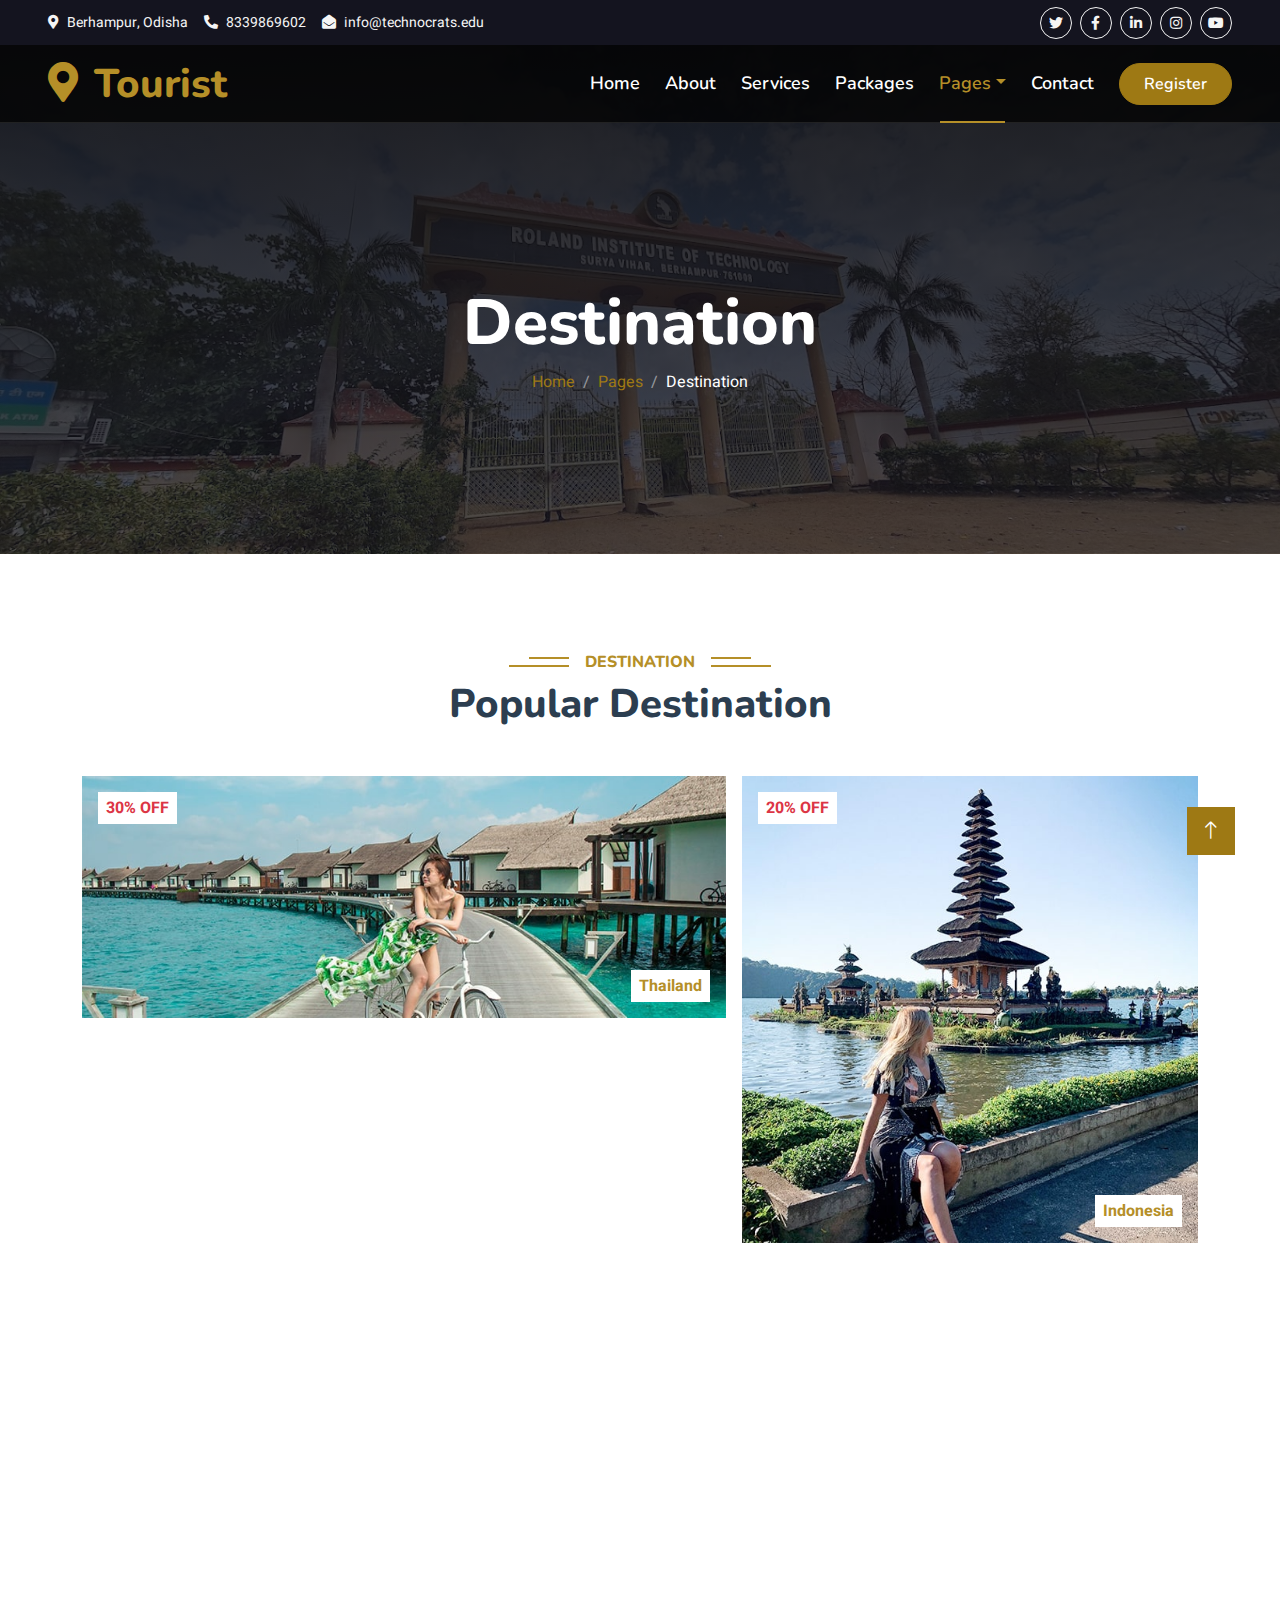
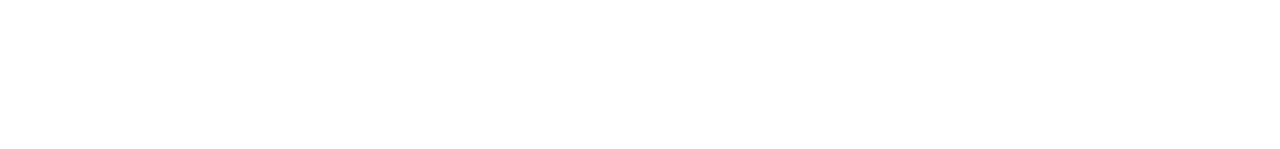
<file: destination.html>
<!DOCTYPE html>
<html lang="en">

<head>
    <meta charset="utf-8">
    <title>Academy of Technocrats</title>
    <meta content="width=device-width, initial-scale=1.0" name="viewport">
    <meta content="" name="keywords">
    <meta content="" name="description">

    <!-- Favicon -->
    <link href="img/favicon.ico" rel="icon">

    <!-- Google Web Fonts -->
    <link rel="preconnect" href="https://fonts.googleapis.com">
    <link rel="preconnect" href="https://fonts.gstatic.com" crossorigin>
    <link href="https://fonts.googleapis.com/css2?family=Heebo:wght@400;500;600&family=Nunito:wght@600;700;800&display=swap" rel="stylesheet">

    <!-- Icon Font Stylesheet -->
    <link href="https://cdnjs.cloudflare.com/ajax/libs/font-awesome/5.10.0/css/all.min.css" rel="stylesheet">
    <link href="https://cdn.jsdelivr.net/npm/bootstrap-icons@1.4.1/font/bootstrap-icons.css" rel="stylesheet">

    <!-- Libraries Stylesheet -->
    <link href="lib/animate/animate.min.css" rel="stylesheet">
    <link href="lib/owlcarousel/assets/owl.carousel.min.css" rel="stylesheet">
    <link href="lib/tempusdominus/css/tempusdominus-bootstrap-4.min.css" rel="stylesheet" />

    <!-- Customized Bootstrap Stylesheet -->
    <link href="css/bootstrap.min.css" rel="stylesheet">

    <!-- Template Stylesheet -->
    <link href="css/style.css" rel="stylesheet">
</head>

<body>
    <!-- Spinner Start -->
    <div id="spinner" class="show bg-white position-fixed translate-middle w-100 vh-100 top-50 start-50 d-flex align-items-center justify-content-center">
        <div class="spinner-border text-primary" style="width: 3rem; height: 3rem;" role="status">
            <span class="sr-only">Loading...</span>
        </div>
    </div>
    <!-- Spinner End -->


    <!-- Topbar Start -->
    <div class="container-fluid bg-dark px-5 d-none d-lg-block">
        <div class="row gx-0">
            <div class="col-lg-8 text-center text-lg-start mb-2 mb-lg-0">
                <div class="d-inline-flex align-items-center" style="height: 45px;">
                    <small class="me-3 text-light"><i class="fa fa-map-marker-alt me-2"></i>Berhampur, Odisha</small>
                    <small class="me-3 text-light"><i class="fa fa-phone-alt me-2"></i>8339869602</small>
                    <small class="text-light"><i class="fa fa-envelope-open me-2"></i>info@technocrats.edu</small>
                </div>
            </div>
            <div class="col-lg-4 text-center text-lg-end">
                <div class="d-inline-flex align-items-center" style="height: 45px;">
                    <a class="btn btn-sm btn-outline-light btn-sm-square rounded-circle me-2" href=""><i class="fab fa-twitter fw-normal"></i></a>
                    <a class="btn btn-sm btn-outline-light btn-sm-square rounded-circle me-2" href=""><i class="fab fa-facebook-f fw-normal"></i></a>
                    <a class="btn btn-sm btn-outline-light btn-sm-square rounded-circle me-2" href=""><i class="fab fa-linkedin-in fw-normal"></i></a>
                    <a class="btn btn-sm btn-outline-light btn-sm-square rounded-circle me-2" href=""><i class="fab fa-instagram fw-normal"></i></a>
                    <a class="btn btn-sm btn-outline-light btn-sm-square rounded-circle" href=""><i class="fab fa-youtube fw-normal"></i></a>
                </div>
            </div>
        </div>
    </div>
    <!-- Topbar End -->


    <!-- Navbar & Hero Start -->
    <div class="container-fluid position-relative p-0">
        <nav class="navbar navbar-expand-lg navbar-light px-4 px-lg-5 py-3 py-lg-0">
            <a href="" class="navbar-brand p-0">
                <h1 class="text-primary m-0"><i class="fa fa-map-marker-alt me-3"></i>Tourist</h1>
                <!-- <img src="img/logo.png" alt="Logo"> -->
            </a>
            <button class="navbar-toggler" type="button" data-bs-toggle="collapse" data-bs-target="#navbarCollapse">
                <span class="fa fa-bars"></span>
            </button>
            <div class="collapse navbar-collapse" id="navbarCollapse">
                <div class="navbar-nav ms-auto py-0">
                    <a href="index.html" class="nav-item nav-link">Home</a>
                    <a href="about.html" class="nav-item nav-link">About</a>
                    <a href="service.html" class="nav-item nav-link">Services</a>
                    <a href="package.html" class="nav-item nav-link">Packages</a>
                    <div class="nav-item dropdown">
                        <a href="#" class="nav-link dropdown-toggle active" data-bs-toggle="dropdown">Pages</a>
                        <div class="dropdown-menu m-0">
                            <a href="destination.html" class="dropdown-item active">Destination</a>
                            <a href="booking.html" class="dropdown-item">Booking</a>
                            <a href="team.html" class="dropdown-item">Travel Guides</a>
                            <a href="testimonial.html" class="dropdown-item">Testimonial</a>
                            <a href="404.html" class="dropdown-item">404 Page</a>
                        </div>
                    </div>
                    <a href="contact.html" class="nav-item nav-link">Contact</a>
                </div>
                <a href="" class="btn btn-primary rounded-pill py-2 px-4">Register</a>
            </div>
        </nav>

        <div class="container-fluid bg-primary py-5 mb-5 hero-header">
            <div class="container py-5">
                <div class="row justify-content-center py-5">
                    <div class="col-lg-10 pt-lg-5 mt-lg-5 text-center">
                        <h1 class="display-3 text-white animated slideInDown">Destination</h1>
                        <nav aria-label="breadcrumb">
                            <ol class="breadcrumb justify-content-center">
                                <li class="breadcrumb-item"><a href="#">Home</a></li>
                                <li class="breadcrumb-item"><a href="#">Pages</a></li>
                                <li class="breadcrumb-item text-white active" aria-current="page">Destination</li>
                            </ol>
                        </nav>
                    </div>
                </div>
            </div>
        </div>
    </div>
    <!-- Navbar & Hero End -->


    <!-- Destination Start -->
    <div class="container-xxl py-5 destination">
        <div class="container">
            <div class="text-center wow fadeInUp" data-wow-delay="0.1s">
                <h6 class="section-title bg-white text-center text-primary px-3">Destination</h6>
                <h1 class="mb-5">Popular Destination</h1>
            </div>
            <div class="row g-3">
                <div class="col-lg-7 col-md-6">
                    <div class="row g-3">
                        <div class="col-lg-12 col-md-12 wow zoomIn" data-wow-delay="0.1s">
                            <a class="position-relative d-block overflow-hidden" href="">
                                <img class="img-fluid" src="img/destination-1.jpg" alt="">
                                <div class="bg-white text-danger fw-bold position-absolute top-0 start-0 m-3 py-1 px-2">30% OFF</div>
                                <div class="bg-white text-primary fw-bold position-absolute bottom-0 end-0 m-3 py-1 px-2">Thailand</div>
                            </a>
                        </div>
                        <div class="col-lg-6 col-md-12 wow zoomIn" data-wow-delay="0.3s">
                            <a class="position-relative d-block overflow-hidden" href="">
                                <img class="img-fluid" src="img/destination-2.jpg" alt="">
                                <div class="bg-white text-danger fw-bold position-absolute top-0 start-0 m-3 py-1 px-2">25% OFF</div>
                                <div class="bg-white text-primary fw-bold position-absolute bottom-0 end-0 m-3 py-1 px-2">Malaysia</div>
                            </a>
                        </div>
                        <div class="col-lg-6 col-md-12 wow zoomIn" data-wow-delay="0.5s">
                            <a class="position-relative d-block overflow-hidden" href="">
                                <img class="img-fluid" src="img/destination-3.jpg" alt="">
                                <div class="bg-white text-danger fw-bold position-absolute top-0 start-0 m-3 py-1 px-2">35% OFF</div>
                                <div class="bg-white text-primary fw-bold position-absolute bottom-0 end-0 m-3 py-1 px-2">Australia</div>
                            </a>
                        </div>
                    </div>
                </div>
                <div class="col-lg-5 col-md-6 wow zoomIn" data-wow-delay="0.7s" style="min-height: 350px;">
                    <a class="position-relative d-block h-100 overflow-hidden" href="">
                        <img class="img-fluid position-absolute w-100 h-100" src="img/destination-4.jpg" alt="" style="object-fit: cover;">
                        <div class="bg-white text-danger fw-bold position-absolute top-0 start-0 m-3 py-1 px-2">20% OFF</div>
                        <div class="bg-white text-primary fw-bold position-absolute bottom-0 end-0 m-3 py-1 px-2">Indonesia</div>
                    </a>
                </div>
            </div>
        </div>
    </div>
    <!-- Destination Start -->
        

    <!-- Footer Start -->
    <div class="container-fluid bg-dark text-light footer pt-5 mt-5 wow fadeIn" data-wow-delay="0.1s">
        <div class="container py-5">
            <div class="row g-5">
                <div class="col-lg-3 col-md-6">
                    <h4 class="text-white mb-3">Company</h4>
                    <a class="btn btn-link" href="">About Us</a>
                    <a class="btn btn-link" href="">Contact Us</a>
                    <a class="btn btn-link" href="">Privacy Policy</a>
                    <a class="btn btn-link" href="">Terms & Condition</a>
                    <a class="btn btn-link" href="">FAQs & Help</a>
                </div>
                <div class="col-lg-3 col-md-6">
                    <h4 class="text-white mb-3">Contact</h4>
                    <p class="mb-2"><i class="fa fa-map-marker-alt me-3"></i>123 Street, New York, USA</p>
                    <p class="mb-2"><i class="fa fa-phone-alt me-3"></i>+012 345 67890</p>
                    <p class="mb-2"><i class="fa fa-envelope me-3"></i>info@example.com</p>
                    <div class="d-flex pt-2">
                        <a class="btn btn-outline-light btn-social" href=""><i class="fab fa-twitter"></i></a>
                        <a class="btn btn-outline-light btn-social" href=""><i class="fab fa-facebook-f"></i></a>
                        <a class="btn btn-outline-light btn-social" href=""><i class="fab fa-youtube"></i></a>
                        <a class="btn btn-outline-light btn-social" href=""><i class="fab fa-linkedin-in"></i></a>
                    </div>
                </div>
                <div class="col-lg-3 col-md-6">
                    <h4 class="text-white mb-3">Gallery</h4>
                    <div class="row g-2 pt-2">
                        <div class="col-4">
                            <img class="img-fluid bg-light p-1" src="img/package-1.jpg" alt="">
                        </div>
                        <div class="col-4">
                            <img class="img-fluid bg-light p-1" src="img/package-2.jpg" alt="">
                        </div>
                        <div class="col-4">
                            <img class="img-fluid bg-light p-1" src="img/package-3.jpg" alt="">
                        </div>
                        <div class="col-4">
                            <img class="img-fluid bg-light p-1" src="img/package-2.jpg" alt="">
                        </div>
                        <div class="col-4">
                            <img class="img-fluid bg-light p-1" src="img/package-3.jpg" alt="">
                        </div>
                        <div class="col-4">
                            <img class="img-fluid bg-light p-1" src="img/package-1.jpg" alt="">
                        </div>
                    </div>
                </div>
                <div class="col-lg-3 col-md-6">
                    <h4 class="text-white mb-3">Newsletter</h4>
                    <p>Dolor amet sit justo amet elitr clita ipsum elitr est.</p>
                    <div class="position-relative mx-auto" style="max-width: 400px;">
                        <input class="form-control border-primary w-100 py-3 ps-4 pe-5" type="text" placeholder="Your email">
                        <button type="button" class="btn btn-primary py-2 position-absolute top-0 end-0 mt-2 me-2">SignUp</button>
                    </div>
                </div>
            </div>
        </div>
        <div class="container">
            <div class="copyright">
                <div class="row">
                    <div class="col-md-6 text-center text-md-start mb-3 mb-md-0">
                        &copy; <a class="border-bottom" href="#">Your Site Name</a>, All Right Reserved.

                        <!--/*** This template is free as long as you keep the footer author’s credit link/attribution link/backlink. If you'd like to use the template without the footer author’s credit link/attribution link/backlink, you can purchase the Credit Removal License from "https://htmlcodex.com/credit-removal". Thank you for your support. ***/-->
                        Designed By <a class="border-bottom" href="https://htmlcodex.com">HTML Codex</a>
                    </div>
                    <div class="col-md-6 text-center text-md-end">
                        <div class="footer-menu">
                            <a href="">Home</a>
                            <a href="">Cookies</a>
                            <a href="">Help</a>
                            <a href="">FQAs</a>
                        </div>
                    </div>
                </div>
            </div>
        </div>
    </div>
    <!-- Footer End -->


    <!-- Back to Top -->
    <a href="#" class="btn btn-lg btn-primary btn-lg-square back-to-top"><i class="bi bi-arrow-up"></i></a>


    <!-- JavaScript Libraries -->
    <script src="https://code.jquery.com/jquery-3.4.1.min.js"></script>
    <script src="https://cdn.jsdelivr.net/npm/bootstrap@5.0.0/dist/js/bootstrap.bundle.min.js"></script>
    <script src="lib/wow/wow.min.js"></script>
    <script src="lib/easing/easing.min.js"></script>
    <script src="lib/waypoints/waypoints.min.js"></script>
    <script src="lib/owlcarousel/owl.carousel.min.js"></script>
    <script src="lib/tempusdominus/js/moment.min.js"></script>
    <script src="lib/tempusdominus/js/moment-timezone.min.js"></script>
    <script src="lib/tempusdominus/js/tempusdominus-bootstrap-4.min.js"></script>

    <!-- Template Javascript -->
    <script src="js/main.js"></script>
</body>

</html>
</file>
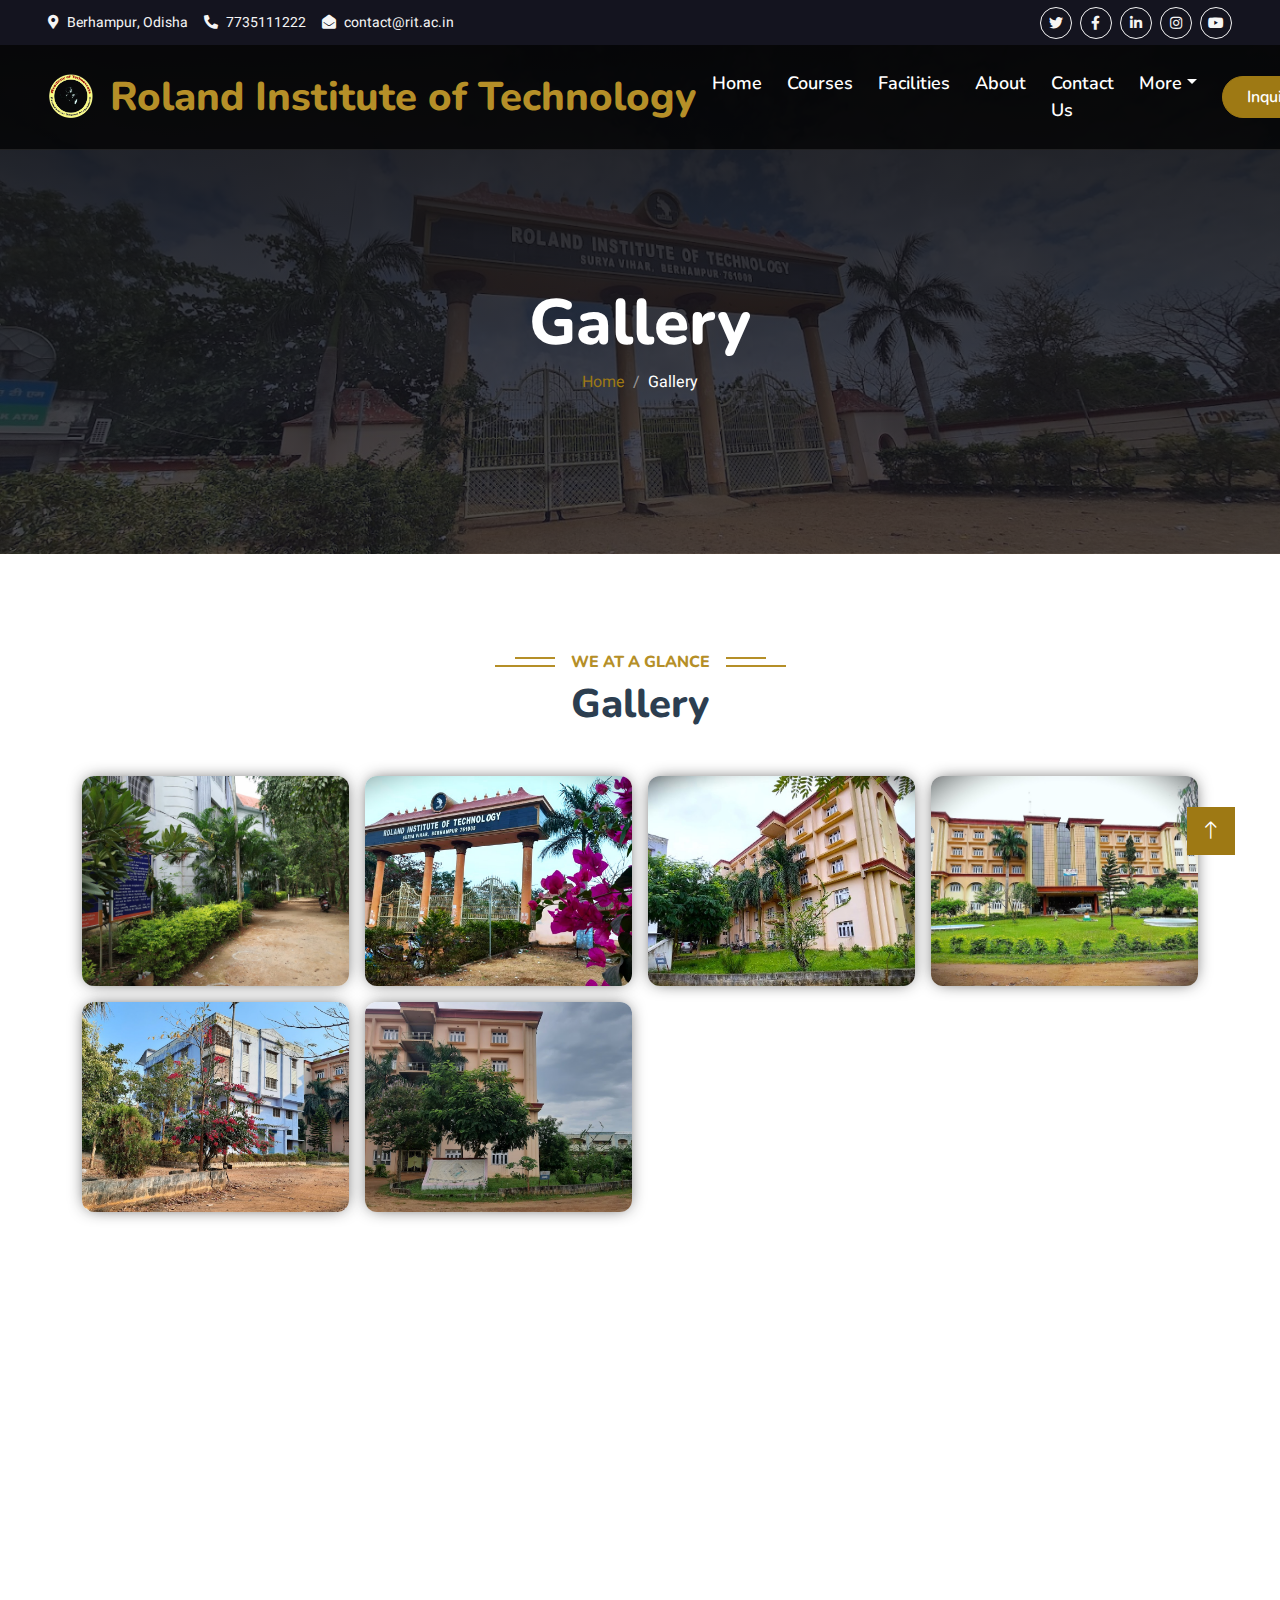
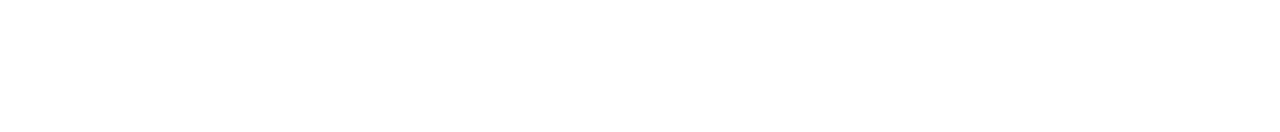
<file: gallery.html>
<!DOCTYPE html>
<html lang="en">

<head>
    <meta charset="utf-8">
    <title>Roland Institute of Technology</title>
    <meta content="width=device-width, initial-scale=1.0" name="viewport">
    <meta content="" name="keywords">
    <meta content="" name="description">

    <!-- Favicon -->
    <link href="img/logo.png" rel="icon">

    <!-- Google Web Fonts -->
    <link rel="preconnect" href="https://fonts.googleapis.com">
    <link rel="preconnect" href="https://fonts.gstatic.com" crossorigin>
    <link href="https://fonts.googleapis.com/css2?family=Heebo:wght@400;500;600&family=Nunito:wght@600;700;800&display=swap" rel="stylesheet">

    <!-- Icon Font Stylesheet -->
    <link href="https://cdnjs.cloudflare.com/ajax/libs/font-awesome/5.10.0/css/all.min.css" rel="stylesheet">
    <link href="https://cdn.jsdelivr.net/npm/bootstrap-icons@1.4.1/font/bootstrap-icons.css" rel="stylesheet">

    <!-- Libraries Stylesheet -->
    <link href="lib/animate/animate.min.css" rel="stylesheet">
    <link href="lib/owlcarousel/assets/owl.carousel.min.css" rel="stylesheet">
    <link href="lib/tempusdominus/css/tempusdominus-bootstrap-4.min.css" rel="stylesheet" />

    <!-- Customized Bootstrap Stylesheet -->
    <link href="css/bootstrap.min.css" rel="stylesheet">

    <!-- Template Stylesheet -->
    <link href="css/style.css" rel="stylesheet">
</head>

<body>
    <!-- Spinner Start -->
    <div id="spinner" class="show bg-white position-fixed translate-middle w-100 vh-100 top-50 start-50 d-flex align-items-center justify-content-center">
        <div class="spinner-border text-primary" style="width: 3rem; height: 3rem;" role="status">
            <span class="sr-only">Loading...</span>
        </div>
    </div>
    <!-- Spinner End -->


    <!-- Topbar Start -->
    <div class="container-fluid bg-dark px-5 d-none d-lg-block">
        <div class="row gx-0">
            <div class="col-lg-8 text-center text-lg-start mb-2 mb-lg-0">
                <div class="d-inline-flex align-items-center" style="height: 45px;">
                    <small class="me-3 text-light"><i class="fa fa-map-marker-alt me-2"></i>Berhampur, Odisha</small>
                    <small class="me-3 text-light"><i class="fa fa-phone-alt me-2"></i>7735111222</small>
                    <small class="text-light"><i class="fa fa-envelope-open me-2"></i>contact@rit.ac.in</small>
                </div>
            </div>
            <div class="col-lg-4 text-center text-lg-end">
                <div class="d-inline-flex align-items-center" style="height: 45px;">
                    <a class="btn btn-sm btn-outline-light btn-sm-square rounded-circle me-2" target="_blank" href="https://x.com/InstituteRoland"><i class="fab fa-twitter fw-normal"></i></a>
                    <a class="btn btn-sm btn-outline-light btn-sm-square rounded-circle me-2" target="_blank" href="https://www.facebook.com/rolandbrahmapur"><i class="fab fa-facebook-f fw-normal"></i></a>
                    <a class="btn btn-sm btn-outline-light btn-sm-square rounded-circle me-2" target="_blank" href="https://www.linkedin.com/school/roland-institute-of-technology-rit-berhampur/"><i class="fab fa-linkedin-in fw-normal"></i></a>
                    <a class="btn btn-sm btn-outline-light btn-sm-square rounded-circle me-2" target="_blank" href="https://www.instagram.com/rit__official"><i class="fab fa-instagram fw-normal"></i></a>
                    <a class="btn btn-sm btn-outline-light btn-sm-square rounded-circle" target="_blank" href="https://www.youtube.com/@digitalguru_chandan"><i class="fab fa-youtube fw-normal"></i></a>
                </div>
            </div>
        </div>
    </div>
    <!-- Topbar End -->


    <!-- Navbar & Hero Start -->
    <div class="container-fluid position-relative p-0">
        <nav class="navbar navbar-expand-lg navbar-light px-4 px-lg-5 py-3 py-lg-0">
            <a href="index.html" class="navbar-brand d-flex p-0">
                <img src="img/logo.png" alt="Logo" class="me-3">
                <h1 class="text-primary m-0">Roland Institute of Technology</h1>
            </a>
            <button class="navbar-toggler" type="button" data-bs-toggle="collapse" data-bs-target="#navbarCollapse">
                <span class="fa fa-bars"></span>
            </button>
            <div class="collapse navbar-collapse" id="navbarCollapse">
                <div class="navbar-nav ms-auto py-0">
                    <a href="index.html" class="nav-item nav-link">Home</a>
                    <a href="cources.html" class="nav-item nav-link">Courses</a>
                    <a href="package.html" class="nav-item nav-link">Facilities</a>
                    <a href="about.html" class="nav-item nav-link">About</a>
                    <a href="contact.html" class="nav-item nav-link">Contact Us</a>
                    <div class="nav-item dropdown">
                        <a href="#" class="nav-link dropdown-toggle" data-bs-toggle="dropdown">More</a>
                        <div class="dropdown-menu m-0">
                            <a href="destination.html" class="dropdown-item">Syllabus</a>
                            <a href="team.html" class="dropdown-item">Faculties</a>
                            <a href="booking.html" class="dropdown-item">Gallery</a>
                        </div>
                    </div>
                </div>
                <button type="button" class="btn btn-primary rounded-pill py-2 px-4" data-bs-toggle="modal"
                    data-bs-target="#inquiryModal">Inquiry</button>
            </div>
        </nav>

        <div class="container-fluid bg-primary py-5 mb-5 hero-header">
            <div class="container py-5">
                <div class="row justify-content-center py-5">
                    <div class="col-lg-10 pt-lg-5 mt-lg-5 text-center">
                        <h1 class="display-3 text-white animated slideInDown">Gallery</h1>
                        <nav aria-label="breadcrumb">
                            <ol class="breadcrumb justify-content-center">
                                <li class="breadcrumb-item"><a href="index.html">Home</a></li>
                                <li class="breadcrumb-item text-white active" aria-current="page">Gallery</li>
                            </ol>
                        </nav>
                    </div>
                </div>
            </div>
        </div>
    </div>
    <!-- Navbar & Hero End -->


    <!-- Team Start -->
    <div class="container-xxl py-5">
        <div class="container">
            <div class="text-center wow fadeInUp" data-wow-delay="0.1s">
                <h6 class="section-title bg-white text-center text-primary px-3">We at a Glance</h6>
                <h1 class="mb-5">Gallery</h1>
            </div>
            <div class="row g-3">
                <div class="col-md-3">
                    <div class="gallery_image">
                        <div class="image_view" style="background-image: url(./img/ritImg_3.jpg);"></div>
                    </div>
                </div>
                <div class="col-md-3">
                    <div class="gallery_image">
                        <div class="image_view" style="background-image: url(./img/ritImg_1.jpg);"></div>
                    </div>
                </div>
                <div class="col-md-3">
                    <div class="gallery_image">
                        <div class="image_view" style="background-image: url(./img/ritImg_2.jpg);"></div>
                    </div>
                </div>
                <div class="col-md-3">
                    <div class="gallery_image">
                        <div class="image_view" style="background-image: url(./img/ritImg_4.jpg);"></div>
                    </div>
                </div>
                <div class="col-md-3">
                    <div class="gallery_image">
                        <div class="image_view" style="background-image: url(./img/ritImg_5.jpg);"></div>
                    </div>
                </div>
                <div class="col-md-3">
                    <div class="gallery_image">
                        <div class="image_view" style="background-image: url(./img/ritImg_6.jpg);"></div>
                    </div>
                </div>
                
            </div>
        </div>
    </div>
    <!-- Team End -->
        

    <!-- Footer Start -->
    <div class="container-fluid bg-dark text-light footer pt-5 mt-5 wow fadeIn" data-wow-delay="0.1s">
        <div class="container py-5">
            <div class="row g-5">
                <div class="col-lg-4 col-md-6">
                    <h4 class="text-white mb-3">Quick Links</h4>
                    <a class="btn btn-link" href="about.html">About Us</a>
                    <a class="btn btn-link" href="contact.html">Contact Us</a>
                    <a class="btn btn-link" href="quicklinks.html">Quick Links</a>
                    <a class="btn btn-link" href="gallery.html">Gallery</a>
                </div>
                <div class="col-lg-4 col-md-6">
                    <h4 class="text-white mb-3">Contact</h4>
                    <p class="mb-2"><i class="fa fa-map-marker-alt me-3"></i>Surya Vihar, Brahmapur, Odisha</p>
                    <p class="mb-2"><i class="fa fa-phone-alt me-3"></i>+91 77351 11222</p>
                    <p class="mb-2"><i class="fa fa-envelope me-3"></i>contact@rit.ac.in</p>
                    <div class="d-flex pt-2">
                        <a class="btn btn-outline-light btn-social" target="_blank"
                            href="https://x.com/lnstituteRoland"><i class="fab fa-twitter"></i></a>
                        <a class="btn btn-outline-light btn-social" target="_blank"
                            href="https://www.facebook.com/rolandbrahmapur"><i class="fab fa-facebook-f"></i></a>
                        <a class="btn btn-outline-light btn-social" target="_blank"
                            href="https://www.instagram.com/rit__official"><i
                                class="fab fa-instagram fw-normal"></i></a>
                        <a class="btn btn-outline-light btn-social" target="_blank"
                            href="https://www.youtube.com/@digitalguru_chandan"><i class="fab fa-youtube"></i></a>
                        <a class="btn btn-outline-light btn-social" target="_blank"
                            href="https://www.linkedin.com/school/roland-institute-of-technology-rit-berhampur/"><i
                                class="fab fa-linkedin-in"></i></a>
                    </div>
                </div>
                <div class="col-lg-4 col-md-6">
                    <h4 class="text-white mb-3">Newsletter</h4>
                    <p>Drop your mail to get Newsletter about Roland Institute of Technology.</p>
                    <div class="position-relative mx-auto" style="max-width: 400px;">
                        <input class="form-control border-primary w-100 py-3 ps-4 pe-5" type="text"
                            placeholder="Your email">
                        <button type="button"
                            class="btn btn-primary py-2 position-absolute top-0 end-0 mt-2 me-2">SignUp</button>
                    </div>
                </div>
            </div>
        </div>
        <div class="container">
            <div class="copyright">
                <div class="row">
                    <div class="col-md-6 text-center text-md-start mb-3 mb-md-0">
                        &copy; <a class="border-bottom" href="index.html">Roland Institute of
                            Technology</a>, All Right Reserved. Designed By <a class="border-bottom" target="_blank"
                            href="https://linktr.ee/Chandankumarpanigrahi">Chandan Kumar Panigrahi</a>
                    </div>
                    <div class="col-md-6 text-center text-md-end">
                        <div class="footer-menu">
                            <a href="index.html">Home</a>
                            <a href="contact.html">Contact</a>
                        </div>
                    </div>
                </div>
            </div>
        </div>
    </div>
    <!-- Footer End -->

    <!-- Inquiry Modal -->
    <div class="modal fade" id="inquiryModal" data-bs-backdrop="static" data-bs-keyboard="false" tabindex="-1"
        aria-labelledby="staticBackdropLabel" aria-hidden="true">
        <div class="modal-dialog">
            <div class="modal-content">
                <div class="modal-header">
                    <h1 class="modal-title fs-5" id="staticBackdropLabel">Contact Us</h1>
                    <button type="button" class="btn-close" data-bs-dismiss="modal" aria-label="Close"></button>
                </div>
                <div class="modal-body">
                    <div class="d-flex align-items-center mb-4">
                        <div class="d-flex align-items-center justify-content-center flex-shrink-0 bg-primary"
                            style="width: 50px; height: 50px;">
                            <i class="fa fa-map-marker-alt text-white"></i>
                        </div>
                        <div class="ms-3">
                            <h5 class="text-primary">Office</h5>
                            <p class="mb-0">Gandhinagar, 2dn Line, Berhampur</p>
                        </div>
                    </div>
                    <div class="d-flex align-items-center mb-4">
                        <div class="d-flex align-items-center justify-content-center flex-shrink-0 bg-primary"
                            style="width: 50px; height: 50px;">
                            <i class="fa fa-phone-alt text-white"></i>
                        </div>
                        <div class="ms-3">
                            <h5 class="text-primary">Mobile</h5>
                            <p class="mb-0">+91 77351 11222</p>
                        </div>
                    </div>
                    <div class="d-flex align-items-center">
                        <div class="d-flex align-items-center justify-content-center flex-shrink-0 bg-primary"
                            style="width: 50px; height: 50px;">
                            <i class="fa fa-envelope-open text-white"></i>
                        </div>
                        <div class="ms-3">
                            <h5 class="text-primary">Email</h5>
                            <p class="mb-0">admissions@roland.ac.in</p>
                        </div>
                    </div>
                </div>
            </div>
        </div>
    </div>

    <!-- Back to Top -->
    <a href="#" class="btn btn-lg btn-primary btn-lg-square back-to-top"><i class="bi bi-arrow-up"></i></a>


    <!-- JavaScript Libraries -->
    <script src="https://code.jquery.com/jquery-3.4.1.min.js"></script>
    <script src="https://cdn.jsdelivr.net/npm/bootstrap@5.0.0/dist/js/bootstrap.bundle.min.js"></script>
    <script src="lib/wow/wow.min.js"></script>
    <script src="lib/easing/easing.min.js"></script>
    <script src="lib/waypoints/waypoints.min.js"></script>
    <script src="lib/owlcarousel/owl.carousel.min.js"></script>
    <script src="lib/tempusdominus/js/moment.min.js"></script>
    <script src="lib/tempusdominus/js/moment-timezone.min.js"></script>
    <script src="lib/tempusdominus/js/tempusdominus-bootstrap-4.min.js"></script>

    <!-- Template Javascript -->
    <script src="js/main.js"></script>
</body>

</html>
</file>
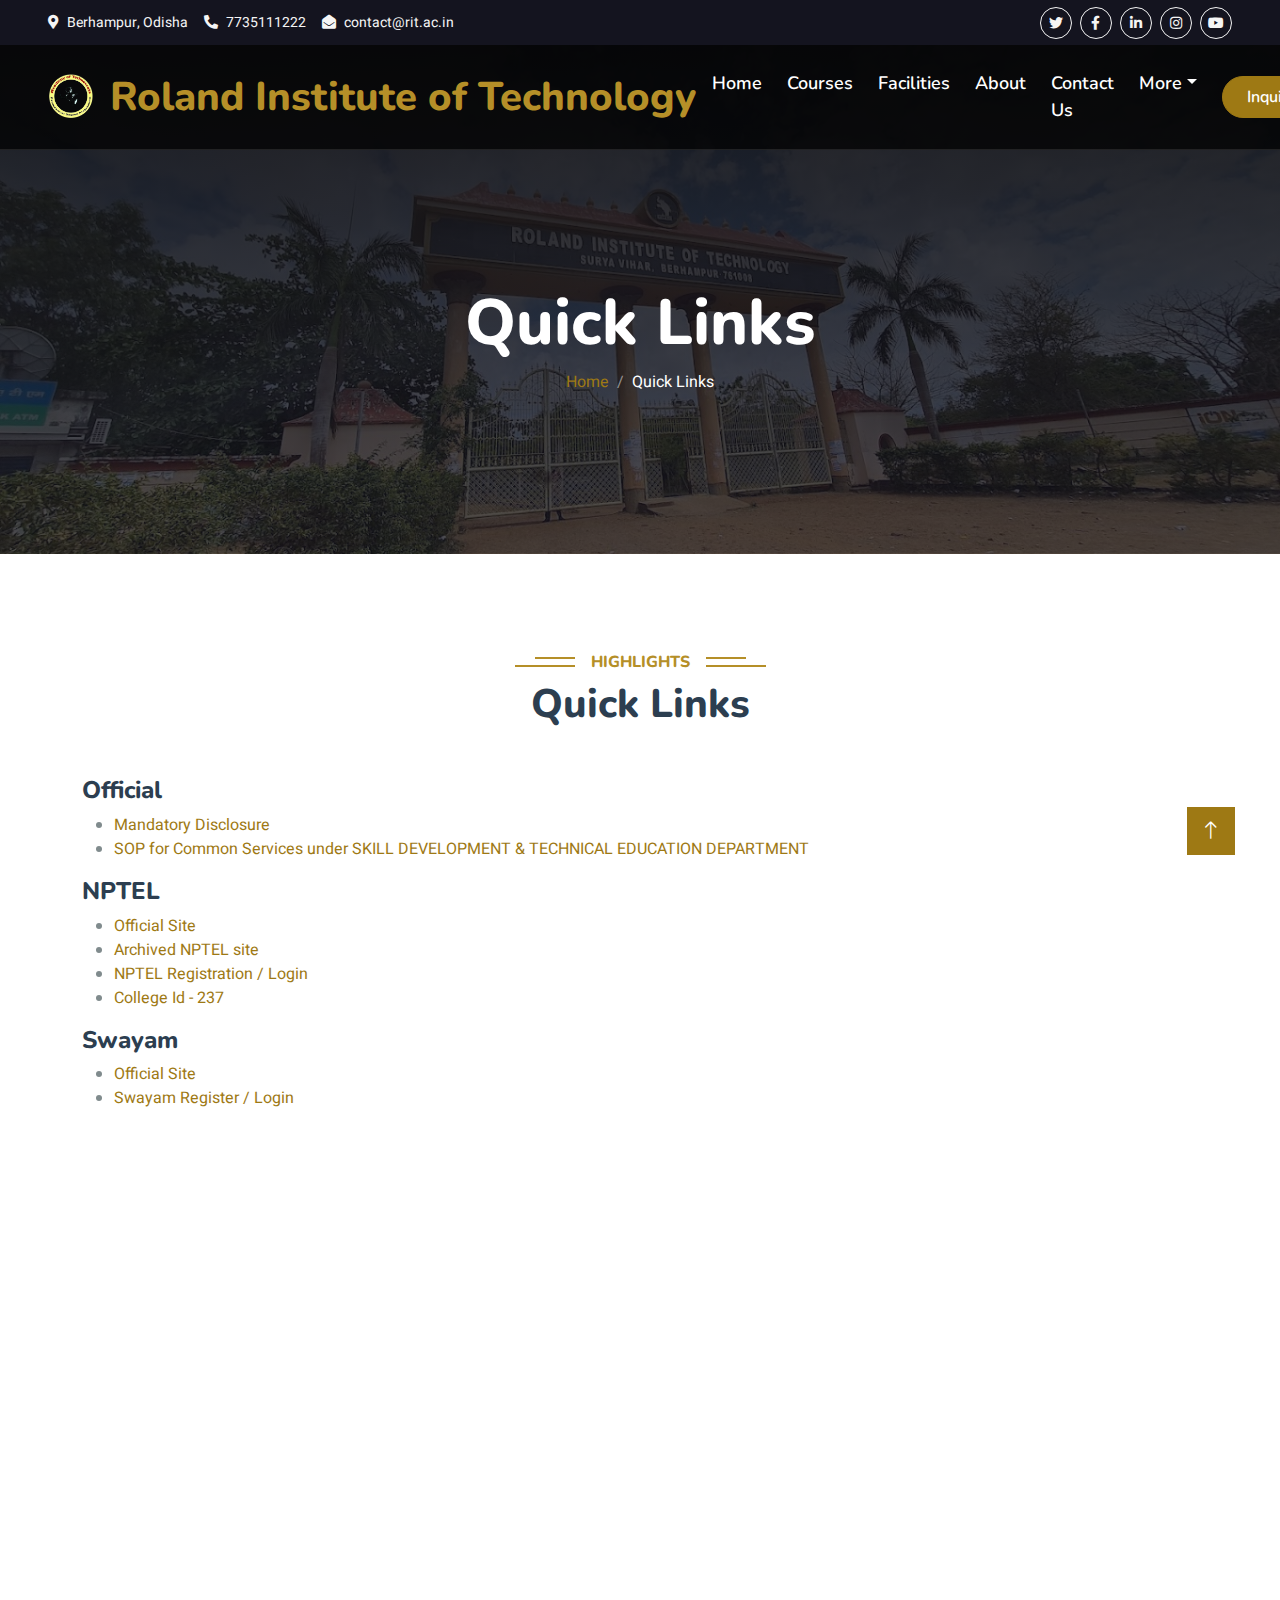
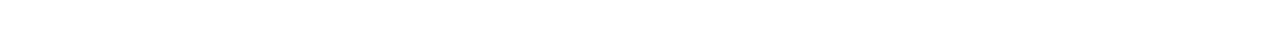
<file: quicklinks.html>
<!DOCTYPE html>
<html lang="en">

<head>
    <meta charset="utf-8">
    <title>Roland Institute of Technology</title>
    <meta content="width=device-width, initial-scale=1.0" name="viewport">
    <meta content="" name="keywords">
    <meta content="" name="description">

    <!-- Favicon -->
    <link href="img/logo.png" rel="icon">

    <!-- Google Web Fonts -->
    <link rel="preconnect" href="https://fonts.googleapis.com">
    <link rel="preconnect" href="https://fonts.gstatic.com" crossorigin>
    <link href="https://fonts.googleapis.com/css2?family=Heebo:wght@400;500;600&family=Nunito:wght@600;700;800&display=swap" rel="stylesheet">

    <!-- Icon Font Stylesheet -->
    <link href="https://cdnjs.cloudflare.com/ajax/libs/font-awesome/5.10.0/css/all.min.css" rel="stylesheet">
    <link href="https://cdn.jsdelivr.net/npm/bootstrap-icons@1.4.1/font/bootstrap-icons.css" rel="stylesheet">

    <!-- Libraries Stylesheet -->
    <link href="lib/animate/animate.min.css" rel="stylesheet">
    <link href="lib/owlcarousel/assets/owl.carousel.min.css" rel="stylesheet">
    <link href="lib/tempusdominus/css/tempusdominus-bootstrap-4.min.css" rel="stylesheet" />

    <!-- Customized Bootstrap Stylesheet -->
    <link href="css/bootstrap.min.css" rel="stylesheet">

    <!-- Template Stylesheet -->
    <link href="css/style.css" rel="stylesheet">
</head>

<body>
    <!-- Spinner Start -->
    <div id="spinner" class="show bg-white position-fixed translate-middle w-100 vh-100 top-50 start-50 d-flex align-items-center justify-content-center">
        <div class="spinner-border text-primary" style="width: 3rem; height: 3rem;" role="status">
            <span class="sr-only">Loading...</span>
        </div>
    </div>
    <!-- Spinner End -->


    <!-- Topbar Start -->
    <div class="container-fluid bg-dark px-5 d-none d-lg-block">
        <div class="row gx-0">
            <div class="col-lg-8 text-center text-lg-start mb-2 mb-lg-0">
                <div class="d-inline-flex align-items-center" style="height: 45px;">
                    <small class="me-3 text-light"><i class="fa fa-map-marker-alt me-2"></i>Berhampur, Odisha</small>
                    <small class="me-3 text-light"><i class="fa fa-phone-alt me-2"></i>7735111222</small>
                    <small class="text-light"><i class="fa fa-envelope-open me-2"></i>contact@rit.ac.in</small>
                </div>
            </div>
            <div class="col-lg-4 text-center text-lg-end">
                <div class="d-inline-flex align-items-center" style="height: 45px;">
                    <a class="btn btn-sm btn-outline-light btn-sm-square rounded-circle me-2" target="_blank" href="https://x.com/InstituteRoland"><i class="fab fa-twitter fw-normal"></i></a>
                    <a class="btn btn-sm btn-outline-light btn-sm-square rounded-circle me-2" target="_blank" href="https://www.facebook.com/rolandbrahmapur"><i class="fab fa-facebook-f fw-normal"></i></a>
                    <a class="btn btn-sm btn-outline-light btn-sm-square rounded-circle me-2" target="_blank" href="https://www.linkedin.com/school/roland-institute-of-technology-rit-berhampur/"><i class="fab fa-linkedin-in fw-normal"></i></a>
                    <a class="btn btn-sm btn-outline-light btn-sm-square rounded-circle me-2" target="_blank" href="https://www.instagram.com/rit__official"><i class="fab fa-instagram fw-normal"></i></a>
                    <a class="btn btn-sm btn-outline-light btn-sm-square rounded-circle" target="_blank" href="https://www.youtube.com/@digitalguru_chandan"><i class="fab fa-youtube fw-normal"></i></a>
                </div>
            </div>
        </div>
    </div>
    <!-- Topbar End -->


    <!-- Navbar & Hero Start -->
    <div class="container-fluid position-relative p-0">
        <nav class="navbar navbar-expand-lg navbar-light px-4 px-lg-5 py-3 py-lg-0">
            <a href="index.html" class="navbar-brand d-flex p-0">
                <img src="img/logo.png" alt="Logo" class="me-3">
                <h1 class="text-primary m-0">Roland Institute of Technology</h1>
            </a>
            <button class="navbar-toggler" type="button" data-bs-toggle="collapse" data-bs-target="#navbarCollapse">
                <span class="fa fa-bars"></span>
            </button>
            <div class="collapse navbar-collapse" id="navbarCollapse">
                <div class="navbar-nav ms-auto py-0">
                    <a href="index.html" class="nav-item nav-link">Home</a>
                    <a href="cources.html" class="nav-item nav-link">Courses</a>
                    <a href="package.html" class="nav-item nav-link">Facilities</a>
                    <a href="about.html" class="nav-item nav-link">About</a>
                    <a href="contact.html" class="nav-item nav-link">Contact Us</a>
                    <div class="nav-item dropdown">
                        <a href="#" class="nav-link dropdown-toggle" data-bs-toggle="dropdown">More</a>
                        <div class="dropdown-menu m-0">
                            <a href="destination.html" class="dropdown-item">Syllabus</a>
                            <a href="team.html" class="dropdown-item">Faculties</a>
                            <a href="gallery.html" class="dropdown-item">Gallery</a>
                        </div>
                    </div>
                </div>
                <button type="button" class="btn btn-primary rounded-pill py-2 px-4" data-bs-toggle="modal"
                    data-bs-target="#inquiryModal">Inquiry</button>
            </div>
        </nav>

        <div class="container-fluid bg-primary py-5 mb-5 hero-header">
            <div class="container py-5">
                <div class="row justify-content-center py-5">
                    <div class="col-lg-10 pt-lg-5 mt-lg-5 text-center">
                        <h1 class="display-3 text-white animated slideInDown">Quick Links</h1>
                        <nav aria-label="breadcrumb">
                            <ol class="breadcrumb justify-content-center">
                                <li class="breadcrumb-item"><a href="index.html">Home</a></li>
                                <li class="breadcrumb-item text-white active" aria-current="page">Quick Links</li>
                            </ol>
                        </nav>
                    </div>
                </div>
            </div>
        </div>
    </div>
    <!-- Navbar & Hero End -->


    <!-- Team Start -->
    <div class="container-xxl py-5">
        <div class="container">
            <div class="text-center wow fadeInUp" data-wow-delay="0.1s">
                <h6 class="section-title bg-white text-center text-primary px-3">Highlights</h6>
                <h1 class="mb-5">Quick Links</h1>
            </div>
            <div class="row">
                <div class="col-md-12">
                    <h4 class="mb-2">Official</h4>
                    <ul type="disc">
                        <li><a href="https://drive.google.com/file/u/0/d/1r6gvlbVsB8rJx9W2hJ4pgIzX9duf636Q/view" target="_blank">Mandatory Disclosure</a></li>
                        <li><a href="http://roland.ac.in/site/wp-content/uploads/2023/02/SOP-SKILL-DEVELOPMENT-BPUT-STUDENT.pdf" target="_blank">SOP for Common Services under SKILL DEVELOPMENT & TECHNICAL EDUCATION DEPARTMENT</a></li>
                    </ul>
                    <h4 class="mb-2">NPTEL</h4>
                    <ul type="disc">
                        <li><a href="https://nptel.ac.in/" target="_blank">Official Site</a></li>
                        <li><a href="https://archive.nptel.ac.in/" target="_blank">Archived NPTEL site</a></li>
                        <li><a href="https://archive.nptel.ac.in/noc/B2C/" target="_blank">NPTEL Registration / Login</a></li>
                        <li><a href="https://nptel.ac.in/localchapter/statistics/237" target="_blank">College Id - 237</a></li>
                    </ul>
                    <h4 class="mb-2">Swayam</h4>
                    <ul type="disc">
                        <li><a href="https://swayam.gov.in/" target="_blank">Official Site</a></li>
                        <li><a href="https://swayam.gov.in/wso?redirect=/" target="_blank">Swayam Register / Login</a></li>
                    </ul>
                </div>
            </div>
        </div>
    </div>
    <!-- Team End -->
        

    <!-- Footer Start -->
    <div class="container-fluid bg-dark text-light footer pt-5 mt-5 wow fadeIn" data-wow-delay="0.1s">
        <div class="container py-5">
            <div class="row g-5">
                <div class="col-lg-4 col-md-6">
                    <h4 class="text-white mb-3">Quick Links</h4>
                    <a class="btn btn-link" href="about.html">About Us</a>
                    <a class="btn btn-link" href="contact.html">Contact Us</a>
                    <a class="btn btn-link" href="quicklinks.html">Quick Links</a>
                    <a class="btn btn-link" href="gallery.html">Gallery</a>
                </div>
                <div class="col-lg-4 col-md-6">
                    <h4 class="text-white mb-3">Contact</h4>
                    <p class="mb-2"><i class="fa fa-map-marker-alt me-3"></i>Surya Vihar, Brahmapur, Odisha</p>
                    <p class="mb-2"><i class="fa fa-phone-alt me-3"></i>+91 77351 11222</p>
                    <p class="mb-2"><i class="fa fa-envelope me-3"></i>contact@rit.ac.in</p>
                    <div class="d-flex pt-2">
                        <a class="btn btn-outline-light btn-social" target="_blank"
                            href="https://x.com/lnstituteRoland"><i class="fab fa-twitter"></i></a>
                        <a class="btn btn-outline-light btn-social" target="_blank"
                            href="https://www.facebook.com/rolandbrahmapur"><i class="fab fa-facebook-f"></i></a>
                        <a class="btn btn-outline-light btn-social" target="_blank"
                            href="https://www.instagram.com/rit__official"><i
                                class="fab fa-instagram fw-normal"></i></a>
                        <a class="btn btn-outline-light btn-social" target="_blank"
                            href="https://www.youtube.com/@digitalguru_chandan"><i class="fab fa-youtube"></i></a>
                        <a class="btn btn-outline-light btn-social" target="_blank"
                            href="https://www.linkedin.com/school/roland-institute-of-technology-rit-berhampur/"><i
                                class="fab fa-linkedin-in"></i></a>
                    </div>
                </div>
                <div class="col-lg-4 col-md-6">
                    <h4 class="text-white mb-3">Newsletter</h4>
                    <p>Drop your mail to get Newsletter about Roland Institute of Technology.</p>
                    <div class="position-relative mx-auto" style="max-width: 400px;">
                        <input class="form-control border-primary w-100 py-3 ps-4 pe-5" type="text"
                            placeholder="Your email">
                        <button type="button"
                            class="btn btn-primary py-2 position-absolute top-0 end-0 mt-2 me-2">SignUp</button>
                    </div>
                </div>
            </div>
        </div>
        <div class="container">
            <div class="copyright">
                <div class="row">
                    <div class="col-md-6 text-center text-md-start mb-3 mb-md-0">
                        &copy; <a class="border-bottom" href="index.html">Roland Institute of
                            Technology</a>, All Right Reserved.
                        Designed By <a class="border-bottom" target="_blank"
                            href="https://linktr.ee/Chandankumarpanigrahi">Chandan Kumar Panigrahi</a>
                    </div>
                    <div class="col-md-6 text-center text-md-end">
                        <div class="footer-menu">
                            <a href="index.html">Home</a>
                            <a href="contact.html">Contact</a>
                        </div>
                    </div>
                </div>
            </div>
        </div>
    </div>
    <!-- Footer End -->

    <!-- Inquiry Modal -->
    <div class="modal fade" id="inquiryModal" data-bs-backdrop="static" data-bs-keyboard="false" tabindex="-1"
        aria-labelledby="staticBackdropLabel" aria-hidden="true">
        <div class="modal-dialog">
            <div class="modal-content">
                <div class="modal-header">
                    <h1 class="modal-title fs-5" id="staticBackdropLabel">Contact Us</h1>
                    <button type="button" class="btn-close" data-bs-dismiss="modal" aria-label="Close"></button>
                </div>
                <div class="modal-body">
                    <div class="d-flex align-items-center mb-4">
                        <div class="d-flex align-items-center justify-content-center flex-shrink-0 bg-primary"
                            style="width: 50px; height: 50px;">
                            <i class="fa fa-map-marker-alt text-white"></i>
                        </div>
                        <div class="ms-3">
                            <h5 class="text-primary">Office</h5>
                            <p class="mb-0">Gandhinagar, 2dn Line, Berhampur</p>
                        </div>
                    </div>
                    <div class="d-flex align-items-center mb-4">
                        <div class="d-flex align-items-center justify-content-center flex-shrink-0 bg-primary"
                            style="width: 50px; height: 50px;">
                            <i class="fa fa-phone-alt text-white"></i>
                        </div>
                        <div class="ms-3">
                            <h5 class="text-primary">Mobile</h5>
                            <p class="mb-0">+91 77351 11222</p>
                        </div>
                    </div>
                    <div class="d-flex align-items-center">
                        <div class="d-flex align-items-center justify-content-center flex-shrink-0 bg-primary"
                            style="width: 50px; height: 50px;">
                            <i class="fa fa-envelope-open text-white"></i>
                        </div>
                        <div class="ms-3">
                            <h5 class="text-primary">Email</h5>
                            <p class="mb-0">admissions@roland.ac.in</p>
                        </div>
                    </div>
                </div>
            </div>
        </div>
    </div>

    <!-- Back to Top -->
    <a href="#" class="btn btn-lg btn-primary btn-lg-square back-to-top"><i class="bi bi-arrow-up"></i></a>


    <!-- JavaScript Libraries -->
    <script src="https://code.jquery.com/jquery-3.4.1.min.js"></script>
    <script src="https://cdn.jsdelivr.net/npm/bootstrap@5.0.0/dist/js/bootstrap.bundle.min.js"></script>
    <script src="lib/wow/wow.min.js"></script>
    <script src="lib/easing/easing.min.js"></script>
    <script src="lib/waypoints/waypoints.min.js"></script>
    <script src="lib/owlcarousel/owl.carousel.min.js"></script>
    <script src="lib/tempusdominus/js/moment.min.js"></script>
    <script src="lib/tempusdominus/js/moment-timezone.min.js"></script>
    <script src="lib/tempusdominus/js/tempusdominus-bootstrap-4.min.js"></script>

    <!-- Template Javascript -->
    <script src="js/main.js"></script>
</body>

</html>
</file>
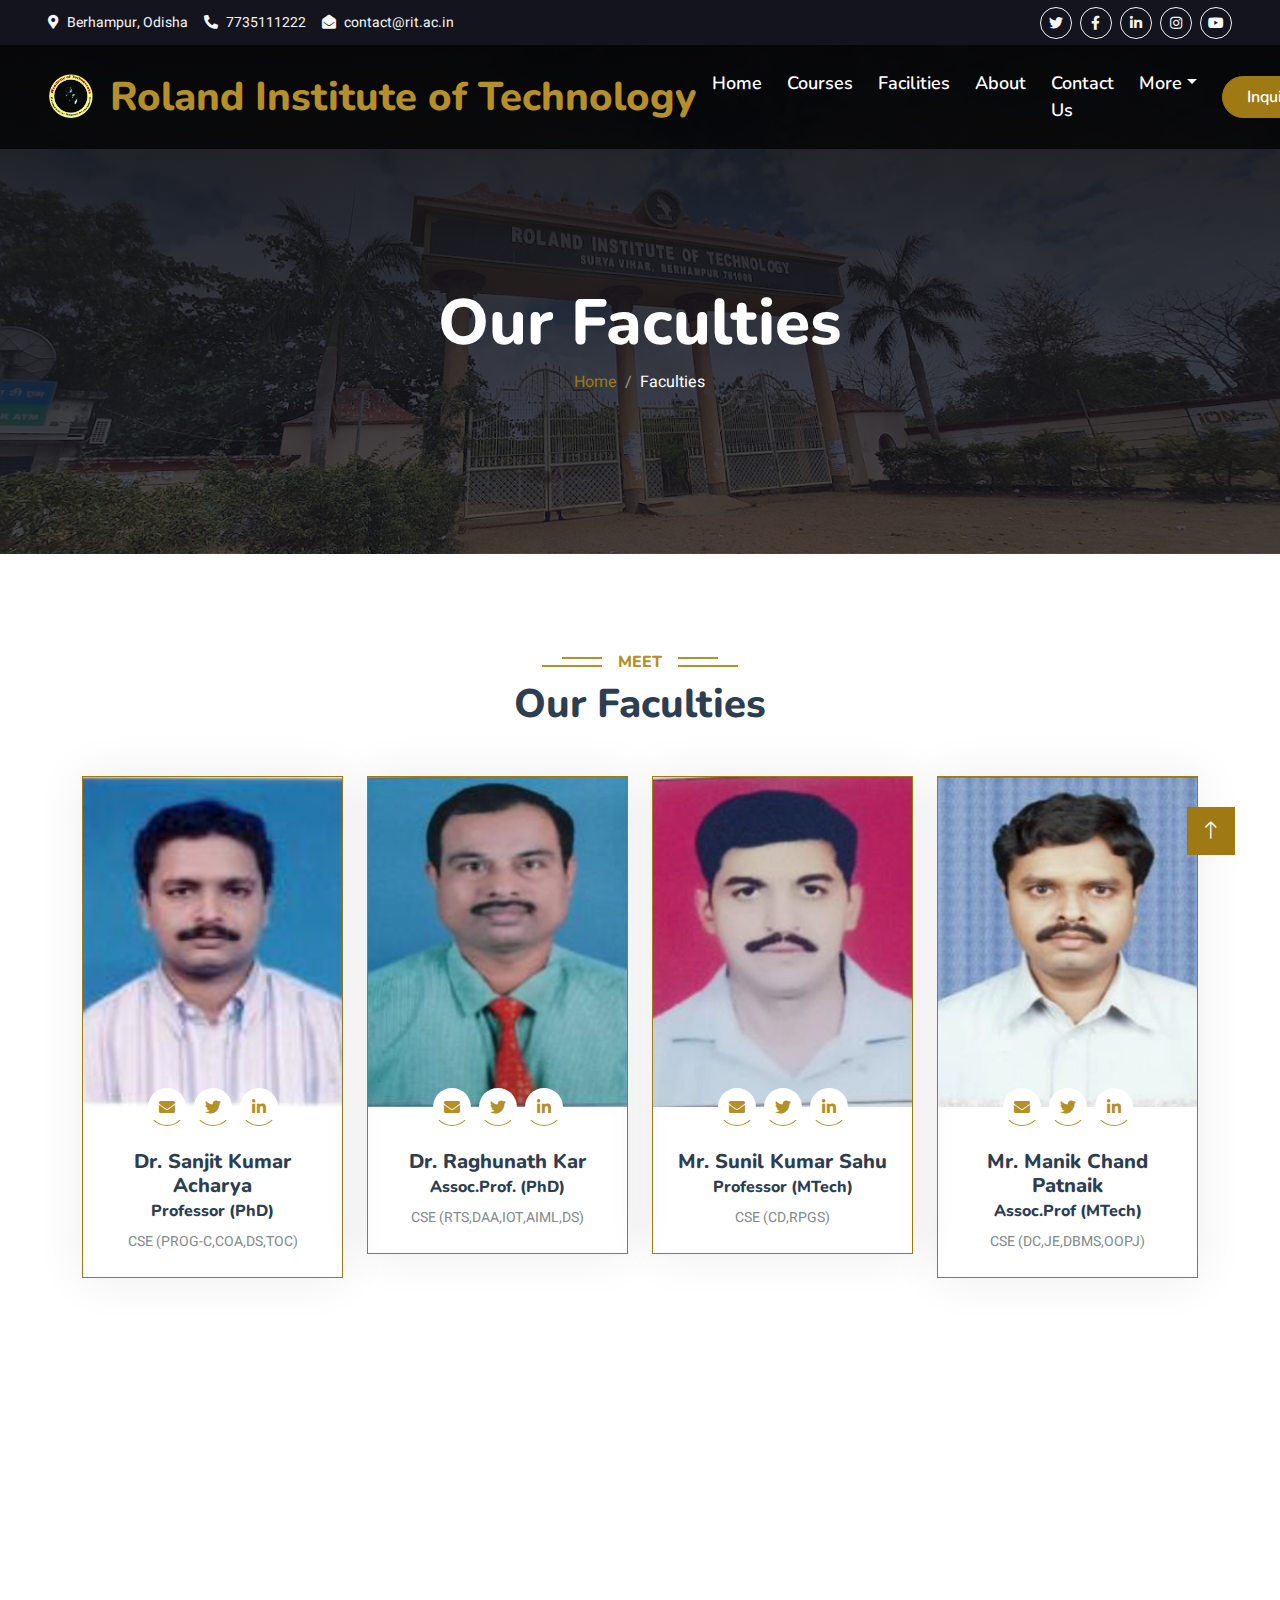
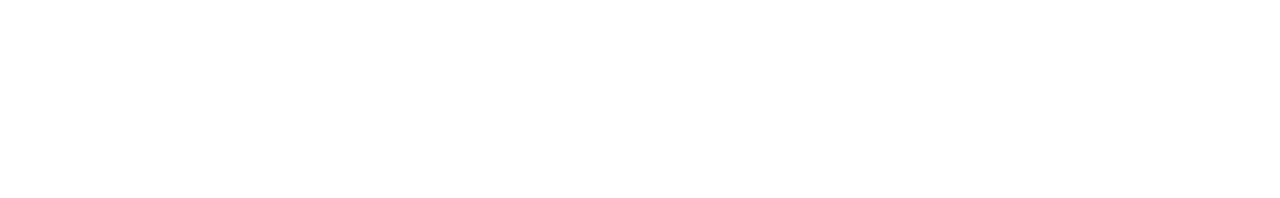
<file: sample.html>
<!DOCTYPE html>
<html lang="en">

<head>
    <meta charset="utf-8">
    <title>Roland Institute of Technology</title>
    <meta content="width=device-width, initial-scale=1.0" name="viewport">
    <meta content="" name="keywords">
    <meta content="" name="description">

    <!-- Favicon -->
    <link href="img/logo.png" rel="icon">

    <!-- Google Web Fonts -->
    <link rel="preconnect" href="https://fonts.googleapis.com">
    <link rel="preconnect" href="https://fonts.gstatic.com" crossorigin>
    <link href="https://fonts.googleapis.com/css2?family=Heebo:wght@400;500;600&family=Nunito:wght@600;700;800&display=swap" rel="stylesheet">

    <!-- Icon Font Stylesheet -->
    <link href="https://cdnjs.cloudflare.com/ajax/libs/font-awesome/5.10.0/css/all.min.css" rel="stylesheet">
    <link href="https://cdn.jsdelivr.net/npm/bootstrap-icons@1.4.1/font/bootstrap-icons.css" rel="stylesheet">

    <!-- Libraries Stylesheet -->
    <link href="lib/animate/animate.min.css" rel="stylesheet">
    <link href="lib/owlcarousel/assets/owl.carousel.min.css" rel="stylesheet">
    <link href="lib/tempusdominus/css/tempusdominus-bootstrap-4.min.css" rel="stylesheet" />

    <!-- Customized Bootstrap Stylesheet -->
    <link href="css/bootstrap.min.css" rel="stylesheet">

    <!-- Template Stylesheet -->
    <link href="css/style.css" rel="stylesheet">
</head>

<body>
    <!-- Spinner Start -->
    <div id="spinner" class="show bg-white position-fixed translate-middle w-100 vh-100 top-50 start-50 d-flex align-items-center justify-content-center">
        <div class="spinner-border text-primary" style="width: 3rem; height: 3rem;" role="status">
            <span class="sr-only">Loading...</span>
        </div>
    </div>
    <!-- Spinner End -->


    <!-- Topbar Start -->
    <div class="container-fluid bg-dark px-5 d-none d-lg-block">
        <div class="row gx-0">
            <div class="col-lg-8 text-center text-lg-start mb-2 mb-lg-0">
                <div class="d-inline-flex align-items-center" style="height: 45px;">
                    <small class="me-3 text-light"><i class="fa fa-map-marker-alt me-2"></i>Berhampur, Odisha</small>
                    <small class="me-3 text-light"><i class="fa fa-phone-alt me-2"></i>7735111222</small>
                    <small class="text-light"><i class="fa fa-envelope-open me-2"></i>contact@rit.ac.in</small>
                </div>
            </div>
            <div class="col-lg-4 text-center text-lg-end">
                <div class="d-inline-flex align-items-center" style="height: 45px;">
                    <a class="btn btn-sm btn-outline-light btn-sm-square rounded-circle me-2" target="_blank" href="https://x.com/InstituteRoland"><i class="fab fa-twitter fw-normal"></i></a>
                    <a class="btn btn-sm btn-outline-light btn-sm-square rounded-circle me-2" target="_blank" href="https://www.facebook.com/rolandbrahmapur"><i class="fab fa-facebook-f fw-normal"></i></a>
                    <a class="btn btn-sm btn-outline-light btn-sm-square rounded-circle me-2" target="_blank" href="https://www.linkedin.com/school/roland-institute-of-technology-rit-berhampur/"><i class="fab fa-linkedin-in fw-normal"></i></a>
                    <a class="btn btn-sm btn-outline-light btn-sm-square rounded-circle me-2" target="_blank" href="https://www.instagram.com/rit__official"><i class="fab fa-instagram fw-normal"></i></a>
                    <a class="btn btn-sm btn-outline-light btn-sm-square rounded-circle" target="_blank" href="https://www.youtube.com/@digitalguru_chandan"><i class="fab fa-youtube fw-normal"></i></a>
                </div>
            </div>
        </div>
    </div>
    <!-- Topbar End -->


    <!-- Navbar & Hero Start -->
    <div class="container-fluid position-relative p-0">
        <nav class="navbar navbar-expand-lg navbar-light px-4 px-lg-5 py-3 py-lg-0">
            <a href="index.html" class="navbar-brand d-flex p-0">
                <img src="img/logo.png" alt="Logo" class="me-3">
                <h1 class="text-primary m-0">Roland Institute of Technology</h1>
            </a>
            <button class="navbar-toggler" type="button" data-bs-toggle="collapse" data-bs-target="#navbarCollapse">
                <span class="fa fa-bars"></span>
            </button>
            <div class="collapse navbar-collapse" id="navbarCollapse">
                <div class="navbar-nav ms-auto py-0">
                    <a href="index.html" class="nav-item nav-link">Home</a>
                    <a href="cources.html" class="nav-item nav-link">Courses</a>
                    <a href="package.html" class="nav-item nav-link">Facilities</a>
                    <a href="about.html" class="nav-item nav-link">About</a>
                    <a href="contact.html" class="nav-item nav-link">Contact Us</a>
                    <div class="nav-item dropdown">
                        <a href="#" class="nav-link dropdown-toggle" data-bs-toggle="dropdown">More</a>
                        <div class="dropdown-menu m-0">
                            <a href="destination.html" class="dropdown-item">Syllabus</a>
                            <a href="team.html" class="dropdown-item">Faculties</a>
                            <a href="gallery.html" class="dropdown-item">Gallery</a>
                        </div>
                    </div>
                </div>
                <button type="button" class="btn btn-primary rounded-pill py-2 px-4" data-bs-toggle="modal"
                    data-bs-target="#inquiryModal">Inquiry</button>
            </div>
        </nav>

        <div class="container-fluid bg-primary py-5 mb-5 hero-header">
            <div class="container py-5">
                <div class="row justify-content-center py-5">
                    <div class="col-lg-10 pt-lg-5 mt-lg-5 text-center">
                        <h1 class="display-3 text-white animated slideInDown">Our Faculties</h1>
                        <nav aria-label="breadcrumb">
                            <ol class="breadcrumb justify-content-center">
                                <li class="breadcrumb-item"><a href="index.html">Home</a></li>
                                <li class="breadcrumb-item text-white active" aria-current="page">Faculties</li>
                            </ol>
                        </nav>
                    </div>
                </div>
            </div>
        </div>
    </div>
    <!-- Navbar & Hero End -->


    <!-- Team Start -->
    <div class="container-xxl py-5">
        <div class="container">
            <div class="text-center wow fadeInUp" data-wow-delay="0.1s">
                <h6 class="section-title bg-white text-center text-primary px-3">Meet</h6>
                <h1 class="mb-5">Our Faculties</h1>
            </div>
            <div class="row g-4">
                <div class="col-lg-3 col-md-6 wow fadeInUp" data-wow-delay="0.1s">
                    <div class="team-item">
                        <div class="overflow-hidden">
                            <img class="img-100" src="img/faculties/faculty_1.png" alt="">
                        </div>
                        <div class="position-relative d-flex justify-content-center" style="margin-top: -19px;">
                            <a class="btn btn-square mx-1" href=""><i class="fas fa-envelope"></i></a>
                            <a class="btn btn-square mx-1" href=""><i class="fab fa-twitter"></i></a>
                            <a class="btn btn-square mx-1" href=""><i class="fab fa-linkedin-in"></i></a>
                        </div>
                        <div class="text-center cursor-default p-4">
                            <h5 class="mb-1">Dr. Sanjit Kumar Acharya</h5>
                            <h6>Professor (PhD)</h6>
                            <small>CSE (PROG-C,COA,DS,TOC)</small>
                        </div>
                    </div>
                </div>
                <div class="col-lg-3 col-md-6 wow fadeInUp" data-wow-delay="0.1s">
                    <div class="team-item">
                        <div class="overflow-hidden">
                            <img class="img-100" src="img/faculties/faculty_2.png" alt="">
                        </div>
                        <div class="position-relative d-flex justify-content-center" style="margin-top: -19px;">
                            <a class="btn btn-square mx-1" href=""><i class="fas fa-envelope"></i></a>
                            <a class="btn btn-square mx-1" href=""><i class="fab fa-twitter"></i></a>
                            <a class="btn btn-square mx-1" href=""><i class="fab fa-linkedin-in"></i></a>
                        </div>
                        <div class="text-center cursor-default p-4">
                            <h5 class="mb-1">Dr. Raghunath Kar</h5>
                            <h6>Assoc.Prof. (PhD)</h6>
                            <small>CSE (RTS,DAA,IOT,AIML,DS)</small>
                        </div>
                    </div>
                </div>
                <div class="col-lg-3 col-md-6 wow fadeInUp" data-wow-delay="0.1s">
                    <div class="team-item">
                        <div class="overflow-hidden">
                            <img class="img-100" src="img/faculties/faculty_3.png" alt="">
                        </div>
                        <div class="position-relative d-flex justify-content-center" style="margin-top: -19px;">
                            <a class="btn btn-square mx-1" href=""><i class="fas fa-envelope"></i></a>
                            <a class="btn btn-square mx-1" href=""><i class="fab fa-twitter"></i></a>
                            <a class="btn btn-square mx-1" href=""><i class="fab fa-linkedin-in"></i></a>
                        </div>
                        <div class="text-center cursor-default p-4">
                            <h5 class="mb-1">Mr. Sunil Kumar Sahu</h5>
                            <h6>Professor (MTech)</h6>
                            <small>CSE (CD,RPGS)</small>
                        </div>
                    </div>
                </div>
                <div class="col-lg-3 col-md-6 wow fadeInUp" data-wow-delay="0.1s">
                    <div class="team-item">
                        <div class="overflow-hidden">
                            <img class="img-100" src="img/faculties/faculty_4.png" alt="">
                        </div>
                        <div class="position-relative d-flex justify-content-center" style="margin-top: -19px;">
                            <a class="btn btn-square mx-1" href=""><i class="fas fa-envelope"></i></a>
                            <a class="btn btn-square mx-1" href=""><i class="fab fa-twitter"></i></a>
                            <a class="btn btn-square mx-1" href=""><i class="fab fa-linkedin-in"></i></a>
                        </div>
                        <div class="text-center cursor-default p-4">
                            <h5 class="mb-1">Mr. Manik Chand Patnaik</h5>
                            <h6>Assoc.Prof (MTech)</h6>
                            <small>CSE (DC,JE,DBMS,OOPJ)</small>
                        </div>
                    </div>
                </div>

            </div>
        </div>
    </div>
    <!-- Team End -->
        

    <!-- Footer Start -->
    <div class="container-fluid bg-dark text-light footer pt-5 mt-5 wow fadeIn" data-wow-delay="0.1s">
        <div class="container py-5">
            <div class="row g-5">
                <div class="col-lg-4 col-md-6">
                    <h4 class="text-white mb-3">Quick Links</h4>
                    <a class="btn btn-link" href="about.html">About Us</a>
                    <a class="btn btn-link" href="contact.html">Contact Us</a>
                    <a class="btn btn-link" href="quicklinks.html">Quick Links</a>
                    <a class="btn btn-link" href="gallery.html">Gallery</a>
                </div>
                <div class="col-lg-4 col-md-6">
                    <h4 class="text-white mb-3">Contact</h4>
                    <p class="mb-2"><i class="fa fa-map-marker-alt me-3"></i>Surya Vihar, Brahmapur, Odisha</p>
                    <p class="mb-2"><i class="fa fa-phone-alt me-3"></i>+91 77351 11222</p>
                    <p class="mb-2"><i class="fa fa-envelope me-3"></i>contact@rit.ac.in</p>
                    <div class="d-flex pt-2">
                        <a class="btn btn-outline-light btn-social" target="_blank"
                            href="https://x.com/lnstituteRoland"><i class="fab fa-twitter"></i></a>
                        <a class="btn btn-outline-light btn-social" target="_blank"
                            href="https://www.facebook.com/rolandbrahmapur"><i class="fab fa-facebook-f"></i></a>
                        <a class="btn btn-outline-light btn-social" target="_blank"
                            href="https://www.instagram.com/rit__official"><i
                                class="fab fa-instagram fw-normal"></i></a>
                        <a class="btn btn-outline-light btn-social" target="_blank"
                            href="https://www.youtube.com/@digitalguru_chandan"><i class="fab fa-youtube"></i></a>
                        <a class="btn btn-outline-light btn-social" target="_blank"
                            href="https://www.linkedin.com/school/roland-institute-of-technology-rit-berhampur/"><i
                                class="fab fa-linkedin-in"></i></a>
                    </div>
                </div>
                <div class="col-lg-4 col-md-6">
                    <h4 class="text-white mb-3">Newsletter</h4>
                    <p>Drop your mail to get Newsletter about Roland Institute of Technology.</p>
                    <div class="position-relative mx-auto" style="max-width: 400px;">
                        <input class="form-control border-primary w-100 py-3 ps-4 pe-5" type="text"
                            placeholder="Your email">
                        <button type="button"
                            class="btn btn-primary py-2 position-absolute top-0 end-0 mt-2 me-2">SignUp</button>
                    </div>
                </div>
            </div>
        </div>
        <div class="container">
            <div class="copyright">
                <div class="row">
                    <div class="col-md-6 text-center text-md-start mb-3 mb-md-0">
                        &copy; <a class="border-bottom" href="index.html">Roland Institute of
                            Technology</a>, All Right Reserved. Designed By <a class="border-bottom" target="_blank"
                            href="https://linktr.ee/Chandankumarpanigrahi">Chandan Kumar Panigrahi</a>
                    </div>
                    <div class="col-md-6 text-center text-md-end">
                        <div class="footer-menu">
                            <a href="index.html">Home</a>
                            <a href="contact.html">Contact</a>
                        </div>
                    </div>
                </div>
            </div>
        </div>
    </div>
    <!-- Footer End -->

    <!-- Inquiry Modal -->
    <div class="modal fade" id="inquiryModal" data-bs-backdrop="static" data-bs-keyboard="false" tabindex="-1"
        aria-labelledby="staticBackdropLabel" aria-hidden="true">
        <div class="modal-dialog">
            <div class="modal-content">
                <div class="modal-header">
                    <h1 class="modal-title fs-5" id="staticBackdropLabel">Contact Us</h1>
                    <button type="button" class="btn-close" data-bs-dismiss="modal" aria-label="Close"></button>
                </div>
                <div class="modal-body">
                    <div class="d-flex align-items-center mb-4">
                        <div class="d-flex align-items-center justify-content-center flex-shrink-0 bg-primary"
                            style="width: 50px; height: 50px;">
                            <i class="fa fa-map-marker-alt text-white"></i>
                        </div>
                        <div class="ms-3">
                            <h5 class="text-primary">Office</h5>
                            <p class="mb-0">Gandhinagar, 2dn Line, Berhampur</p>
                        </div>
                    </div>
                    <div class="d-flex align-items-center mb-4">
                        <div class="d-flex align-items-center justify-content-center flex-shrink-0 bg-primary"
                            style="width: 50px; height: 50px;">
                            <i class="fa fa-phone-alt text-white"></i>
                        </div>
                        <div class="ms-3">
                            <h5 class="text-primary">Mobile</h5>
                            <p class="mb-0">+91 77351 11222</p>
                        </div>
                    </div>
                    <div class="d-flex align-items-center">
                        <div class="d-flex align-items-center justify-content-center flex-shrink-0 bg-primary"
                            style="width: 50px; height: 50px;">
                            <i class="fa fa-envelope-open text-white"></i>
                        </div>
                        <div class="ms-3">
                            <h5 class="text-primary">Email</h5>
                            <p class="mb-0">admissions@roland.ac.in</p>
                        </div>
                    </div>
                </div>
            </div>
        </div>
    </div>

    <!-- Back to Top -->
    <a href="#" class="btn btn-lg btn-primary btn-lg-square back-to-top"><i class="bi bi-arrow-up"></i></a>


    <!-- JavaScript Libraries -->
    <script src="https://code.jquery.com/jquery-3.4.1.min.js"></script>
    <script src="https://cdn.jsdelivr.net/npm/bootstrap@5.0.0/dist/js/bootstrap.bundle.min.js"></script>
    <script src="lib/wow/wow.min.js"></script>
    <script src="lib/easing/easing.min.js"></script>
    <script src="lib/waypoints/waypoints.min.js"></script>
    <script src="lib/owlcarousel/owl.carousel.min.js"></script>
    <script src="lib/tempusdominus/js/moment.min.js"></script>
    <script src="lib/tempusdominus/js/moment-timezone.min.js"></script>
    <script src="lib/tempusdominus/js/tempusdominus-bootstrap-4.min.js"></script>

    <!-- Template Javascript -->
    <script src="js/main.js"></script>
</body>

</html>
</file>
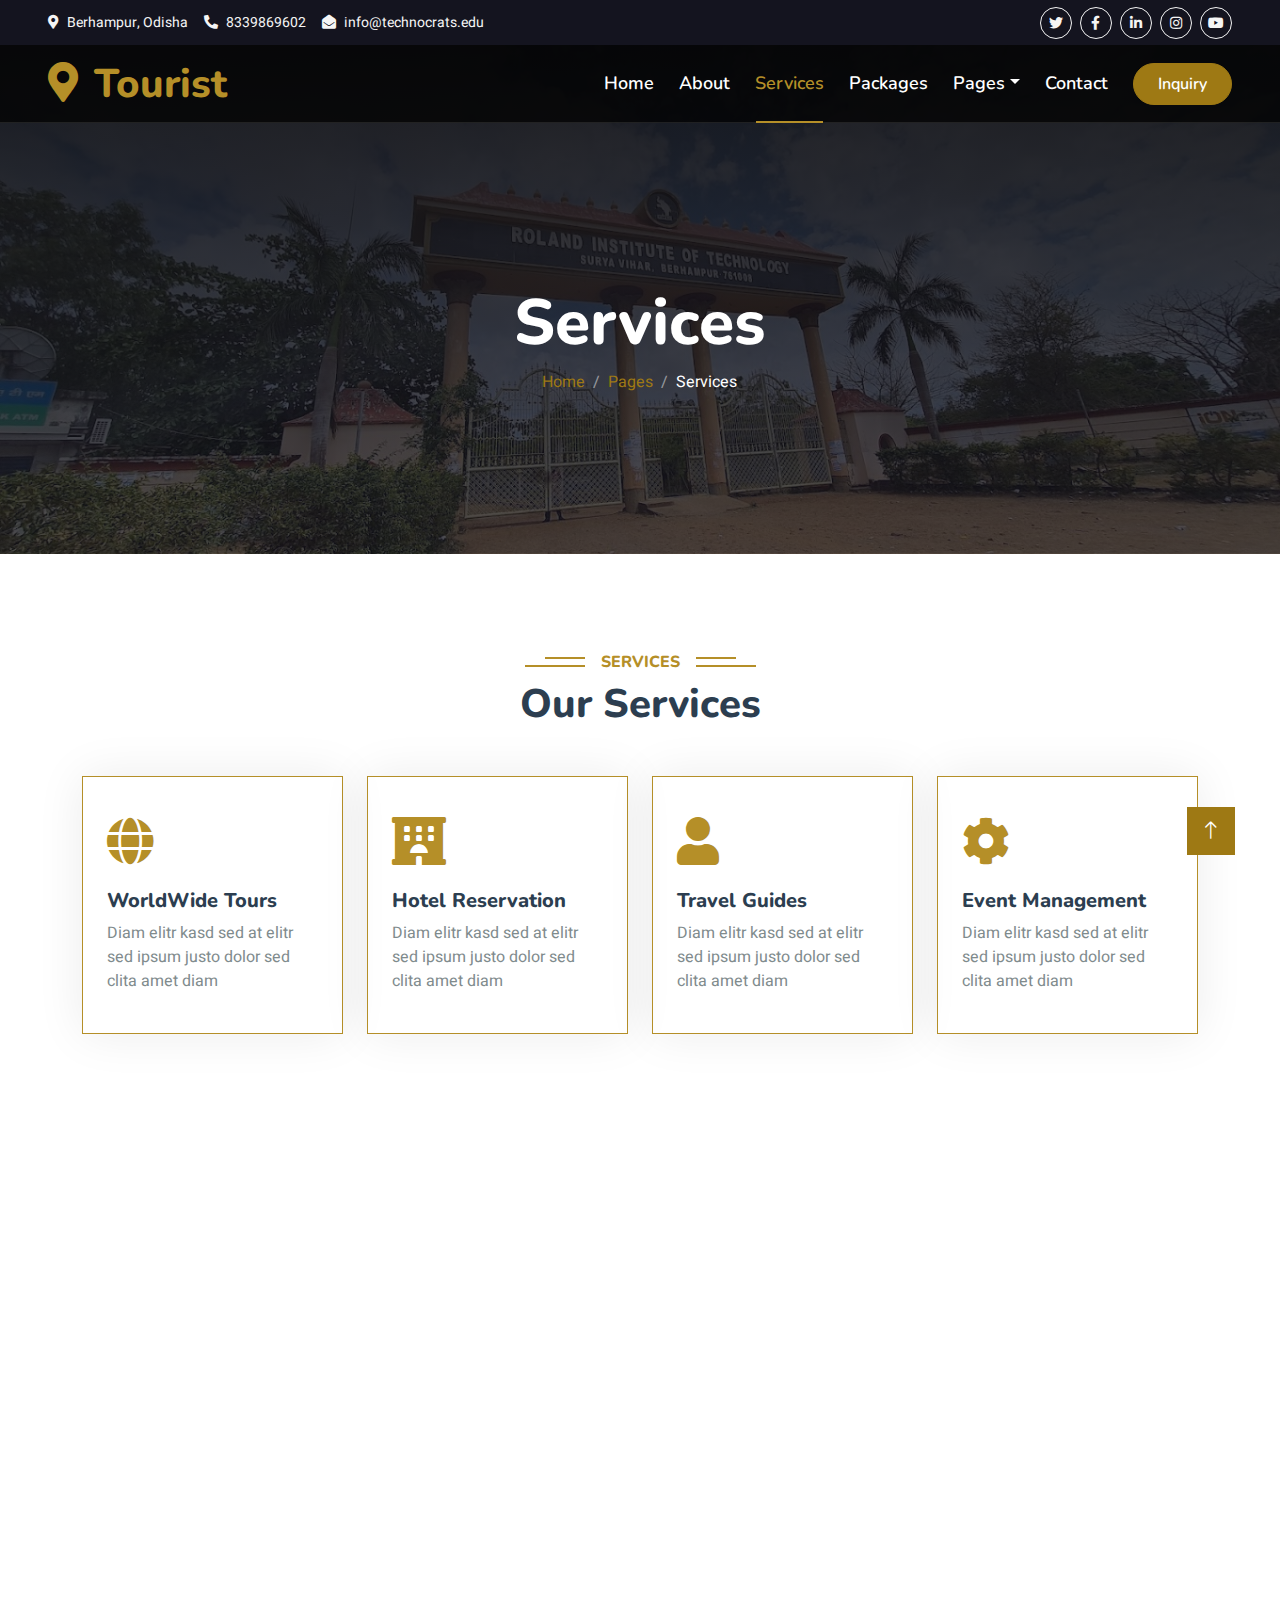
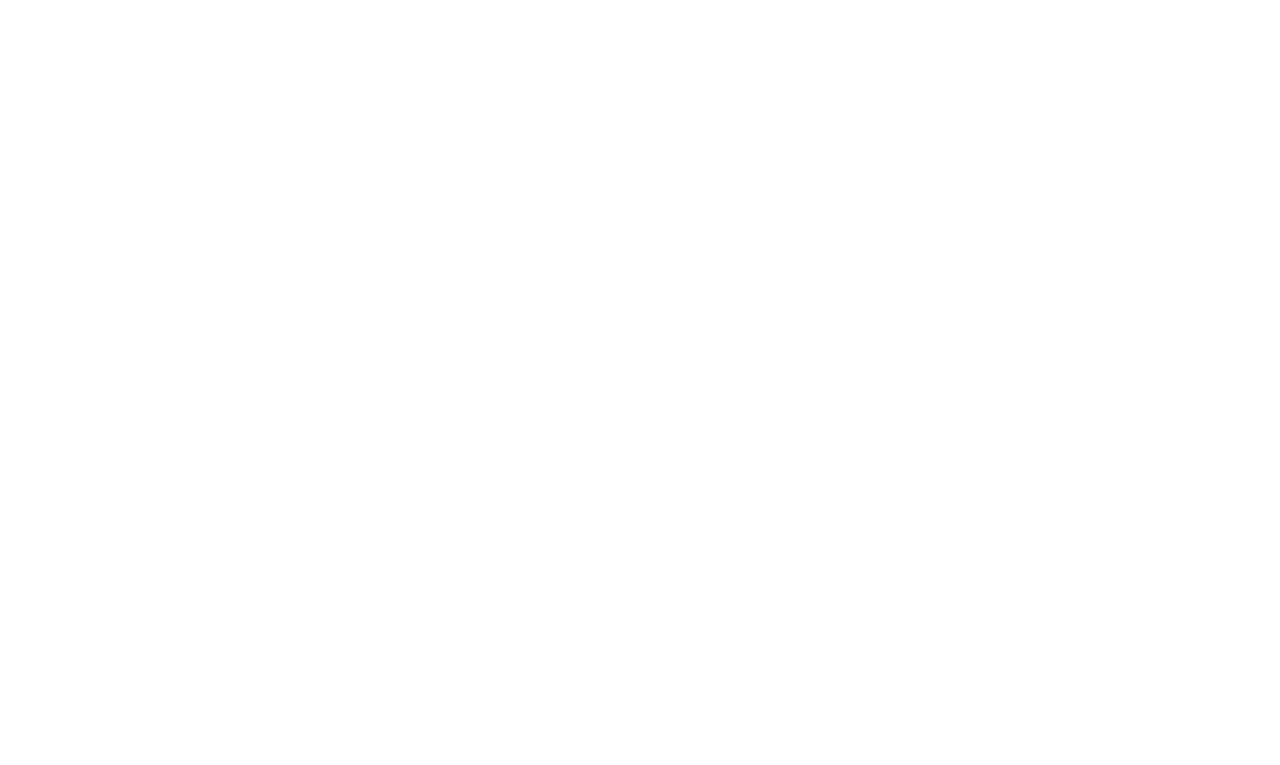
<file: service.html>
<!DOCTYPE html>
<html lang="en">

<head>
    <meta charset="utf-8">
    <title>Academy of Technocrats</title>
    <meta content="width=device-width, initial-scale=1.0" name="viewport">
    <meta content="" name="keywords">
    <meta content="" name="description">

    <!-- Favicon -->
    <link href="img/favicon.ico" rel="icon">

    <!-- Google Web Fonts -->
    <link rel="preconnect" href="https://fonts.googleapis.com">
    <link rel="preconnect" href="https://fonts.gstatic.com" crossorigin>
    <link href="https://fonts.googleapis.com/css2?family=Heebo:wght@400;500;600&family=Nunito:wght@600;700;800&display=swap" rel="stylesheet">

    <!-- Icon Font Stylesheet -->
    <link href="https://cdnjs.cloudflare.com/ajax/libs/font-awesome/5.10.0/css/all.min.css" rel="stylesheet">
    <link href="https://cdn.jsdelivr.net/npm/bootstrap-icons@1.4.1/font/bootstrap-icons.css" rel="stylesheet">

    <!-- Libraries Stylesheet -->
    <link href="lib/animate/animate.min.css" rel="stylesheet">
    <link href="lib/owlcarousel/assets/owl.carousel.min.css" rel="stylesheet">
    <link href="lib/tempusdominus/css/tempusdominus-bootstrap-4.min.css" rel="stylesheet" />

    <!-- Customized Bootstrap Stylesheet -->
    <link href="css/bootstrap.min.css" rel="stylesheet">

    <!-- Template Stylesheet -->
    <link href="css/style.css" rel="stylesheet">
</head>

<body>
    <!-- Spinner Start -->
    <div id="spinner" class="show bg-white position-fixed translate-middle w-100 vh-100 top-50 start-50 d-flex align-items-center justify-content-center">
        <div class="spinner-border text-primary" style="width: 3rem; height: 3rem;" role="status">
            <span class="sr-only">Loading...</span>
        </div>
    </div>
    <!-- Spinner End -->


    <!-- Topbar Start -->
    <div class="container-fluid bg-dark px-5 d-none d-lg-block">
        <div class="row gx-0">
            <div class="col-lg-8 text-center text-lg-start mb-2 mb-lg-0">
                <div class="d-inline-flex align-items-center" style="height: 45px;">
                    <small class="me-3 text-light"><i class="fa fa-map-marker-alt me-2"></i>Berhampur, Odisha</small>
                    <small class="me-3 text-light"><i class="fa fa-phone-alt me-2"></i>8339869602</small>
                    <small class="text-light"><i class="fa fa-envelope-open me-2"></i>info@technocrats.edu</small>
                </div>
            </div>
            <div class="col-lg-4 text-center text-lg-end">
                <div class="d-inline-flex align-items-center" style="height: 45px;">
                    <a class="btn btn-sm btn-outline-light btn-sm-square rounded-circle me-2" href=""><i class="fab fa-twitter fw-normal"></i></a>
                    <a class="btn btn-sm btn-outline-light btn-sm-square rounded-circle me-2" href=""><i class="fab fa-facebook-f fw-normal"></i></a>
                    <a class="btn btn-sm btn-outline-light btn-sm-square rounded-circle me-2" href=""><i class="fab fa-linkedin-in fw-normal"></i></a>
                    <a class="btn btn-sm btn-outline-light btn-sm-square rounded-circle me-2" href=""><i class="fab fa-instagram fw-normal"></i></a>
                    <a class="btn btn-sm btn-outline-light btn-sm-square rounded-circle" href=""><i class="fab fa-youtube fw-normal"></i></a>
                </div>
            </div>
        </div>
    </div>
    <!-- Topbar End -->


    <!-- Navbar & Hero Start -->
    <div class="container-fluid position-relative p-0">
        <nav class="navbar navbar-expand-lg navbar-light px-4 px-lg-5 py-3 py-lg-0">
            <a href="" class="navbar-brand p-0">
                <h1 class="text-primary m-0"><i class="fa fa-map-marker-alt me-3"></i>Tourist</h1>
                <!-- <img src="img/logo.png" alt="Logo"> -->
            </a>
            <button class="navbar-toggler" type="button" data-bs-toggle="collapse" data-bs-target="#navbarCollapse">
                <span class="fa fa-bars"></span>
            </button>
            <div class="collapse navbar-collapse" id="navbarCollapse">
                <div class="navbar-nav ms-auto py-0">
                    <a href="index.html" class="nav-item nav-link">Home</a>
                    <a href="about.html" class="nav-item nav-link">About</a>
                    <a href="service.html" class="nav-item nav-link active">Services</a>
                    <a href="package.html" class="nav-item nav-link">Packages</a>
                    <div class="nav-item dropdown">
                        <a href="#" class="nav-link dropdown-toggle" data-bs-toggle="dropdown">Pages</a>
                        <div class="dropdown-menu m-0">
                            <a href="destination.html" class="dropdown-item">Destination</a>
                            <a href="booking.html" class="dropdown-item">Booking</a>
                            <a href="team.html" class="dropdown-item">Travel Guides</a>
                            <a href="testimonial.html" class="dropdown-item">Testimonial</a>
                            <a href="404.html" class="dropdown-item">404 Page</a>
                        </div>
                    </div>
                    <a href="contact.html" class="nav-item nav-link">Contact</a>
                </div>
                <button type="button" class="btn btn-primary rounded-pill py-2 px-4" data-bs-toggle="modal"
                    data-bs-target="#inquiryModal">Inquiry</button>
            </div>
        </nav>

        <div class="container-fluid bg-primary py-5 mb-5 hero-header">
            <div class="container py-5">
                <div class="row justify-content-center py-5">
                    <div class="col-lg-10 pt-lg-5 mt-lg-5 text-center">
                        <h1 class="display-3 text-white animated slideInDown">Services</h1>
                        <nav aria-label="breadcrumb">
                            <ol class="breadcrumb justify-content-center">
                                <li class="breadcrumb-item"><a href="#">Home</a></li>
                                <li class="breadcrumb-item"><a href="#">Pages</a></li>
                                <li class="breadcrumb-item text-white active" aria-current="page">Services</li>
                            </ol>
                        </nav>
                    </div>
                </div>
            </div>
        </div>
    </div>
    <!-- Navbar & Hero End -->


    <!-- Service Start -->
    <div class="container-xxl py-5">
        <div class="container">
            <div class="text-center wow fadeInUp" data-wow-delay="0.1s">
                <h6 class="section-title bg-white text-center text-primary px-3">Services</h6>
                <h1 class="mb-5">Our Services</h1>
            </div>
            <div class="row g-4">
                <div class="col-lg-3 col-sm-6 wow fadeInUp" data-wow-delay="0.1s">
                    <div class="service-item rounded pt-3">
                        <div class="p-4">
                            <i class="fa fa-3x fa-globe text-primary mb-4"></i>
                            <h5>WorldWide Tours</h5>
                            <p>Diam elitr kasd sed at elitr sed ipsum justo dolor sed clita amet diam</p>
                        </div>
                    </div>
                </div>
                <div class="col-lg-3 col-sm-6 wow fadeInUp" data-wow-delay="0.3s">
                    <div class="service-item rounded pt-3">
                        <div class="p-4">
                            <i class="fa fa-3x fa-hotel text-primary mb-4"></i>
                            <h5>Hotel Reservation</h5>
                            <p>Diam elitr kasd sed at elitr sed ipsum justo dolor sed clita amet diam</p>
                        </div>
                    </div>
                </div>
                <div class="col-lg-3 col-sm-6 wow fadeInUp" data-wow-delay="0.5s">
                    <div class="service-item rounded pt-3">
                        <div class="p-4">
                            <i class="fa fa-3x fa-user text-primary mb-4"></i>
                            <h5>Travel Guides</h5>
                            <p>Diam elitr kasd sed at elitr sed ipsum justo dolor sed clita amet diam</p>
                        </div>
                    </div>
                </div>
                <div class="col-lg-3 col-sm-6 wow fadeInUp" data-wow-delay="0.7s">
                    <div class="service-item rounded pt-3">
                        <div class="p-4">
                            <i class="fa fa-3x fa-cog text-primary mb-4"></i>
                            <h5>Event Management</h5>
                            <p>Diam elitr kasd sed at elitr sed ipsum justo dolor sed clita amet diam</p>
                        </div>
                    </div>
                </div>
                <div class="col-lg-3 col-sm-6 wow fadeInUp" data-wow-delay="0.1s">
                    <div class="service-item rounded pt-3">
                        <div class="p-4">
                            <i class="fa fa-3x fa-globe text-primary mb-4"></i>
                            <h5>WorldWide Tours</h5>
                            <p>Diam elitr kasd sed at elitr sed ipsum justo dolor sed clita amet diam</p>
                        </div>
                    </div>
                </div>
                <div class="col-lg-3 col-sm-6 wow fadeInUp" data-wow-delay="0.3s">
                    <div class="service-item rounded pt-3">
                        <div class="p-4">
                            <i class="fa fa-3x fa-hotel text-primary mb-4"></i>
                            <h5>Hotel Reservation</h5>
                            <p>Diam elitr kasd sed at elitr sed ipsum justo dolor sed clita amet diam</p>
                        </div>
                    </div>
                </div>
                <div class="col-lg-3 col-sm-6 wow fadeInUp" data-wow-delay="0.5s">
                    <div class="service-item rounded pt-3">
                        <div class="p-4">
                            <i class="fa fa-3x fa-user text-primary mb-4"></i>
                            <h5>Travel Guides</h5>
                            <p>Diam elitr kasd sed at elitr sed ipsum justo dolor sed clita amet diam</p>
                        </div>
                    </div>
                </div>
                <div class="col-lg-3 col-sm-6 wow fadeInUp" data-wow-delay="0.7s">
                    <div class="service-item rounded pt-3">
                        <div class="p-4">
                            <i class="fa fa-3x fa-cog text-primary mb-4"></i>
                            <h5>Event Management</h5>
                            <p>Diam elitr kasd sed at elitr sed ipsum justo dolor sed clita amet diam</p>
                        </div>
                    </div>
                </div>
            </div>
        </div>
    </div>
    <!-- Service End -->


    <!-- Testimonial Start -->
    <div class="container-xxl py-5 wow fadeInUp" data-wow-delay="0.1s">
        <div class="container">
            <div class="text-center">
                <h6 class="section-title bg-white text-center text-primary px-3">Testimonial</h6>
                <h1 class="mb-5">Our Clients Say!!!</h1>
            </div>
            <div class="owl-carousel testimonial-carousel position-relative">
                <div class="testimonial-item bg-white text-center border p-4">
                    <img class="bg-white rounded-circle shadow p-1 mx-auto mb-3" src="img/testimonial-1.jpg" style="width: 80px; height: 80px;">
                    <h5 class="mb-0">John Doe</h5>
                    <p>New York, USA</p>
                    <p class="mb-0">Tempor erat elitr rebum at clita. Diam dolor diam ipsum sit diam amet diam et eos. Clita erat ipsum et lorem et sit.</p>
                </div>
                <div class="testimonial-item bg-white text-center border p-4">
                    <img class="bg-white rounded-circle shadow p-1 mx-auto mb-3" src="img/testimonial-2.jpg" style="width: 80px; height: 80px;">
                    <h5 class="mb-0">John Doe</h5>
                    <p>New York, USA</p>
                    <p class="mt-2 mb-0">Tempor erat elitr rebum at clita. Diam dolor diam ipsum sit diam amet diam et eos. Clita erat ipsum et lorem et sit.</p>
                </div>
                <div class="testimonial-item bg-white text-center border p-4">
                    <img class="bg-white rounded-circle shadow p-1 mx-auto mb-3" src="img/testimonial-3.jpg" style="width: 80px; height: 80px;">
                    <h5 class="mb-0">John Doe</h5>
                    <p>New York, USA</p>
                    <p class="mt-2 mb-0">Tempor erat elitr rebum at clita. Diam dolor diam ipsum sit diam amet diam et eos. Clita erat ipsum et lorem et sit.</p>
                </div>
                <div class="testimonial-item bg-white text-center border p-4">
                    <img class="bg-white rounded-circle shadow p-1 mx-auto mb-3" src="img/testimonial-4.jpg" style="width: 80px; height: 80px;">
                    <h5 class="mb-0">John Doe</h5>
                    <p>New York, USA</p>
                    <p class="mt-2 mb-0">Tempor erat elitr rebum at clita. Diam dolor diam ipsum sit diam amet diam et eos. Clita erat ipsum et lorem et sit.</p>
                </div>
            </div>
        </div>
    </div>
    <!-- Testimonial End -->
        

    <!-- Footer Start -->
    <div class="container-fluid bg-dark text-light footer pt-5 mt-5 wow fadeIn" data-wow-delay="0.1s">
        <div class="container py-5">
            <div class="row g-5">
                <div class="col-lg-3 col-md-6">
                    <h4 class="text-white mb-3">Company</h4>
                    <a class="btn btn-link" href="">About Us</a>
                    <a class="btn btn-link" href="">Contact Us</a>
                    <a class="btn btn-link" href="">Privacy Policy</a>
                    <a class="btn btn-link" href="">Terms & Condition</a>
                    <a class="btn btn-link" href="">FAQs & Help</a>
                </div>
                <div class="col-lg-3 col-md-6">
                    <h4 class="text-white mb-3">Contact</h4>
                    <p class="mb-2"><i class="fa fa-map-marker-alt me-3"></i>123 Street, New York, USA</p>
                    <p class="mb-2"><i class="fa fa-phone-alt me-3"></i>+012 345 67890</p>
                    <p class="mb-2"><i class="fa fa-envelope me-3"></i>info@example.com</p>
                    <div class="d-flex pt-2">
                        <a class="btn btn-outline-light btn-social" href=""><i class="fab fa-twitter"></i></a>
                        <a class="btn btn-outline-light btn-social" href=""><i class="fab fa-facebook-f"></i></a>
                        <a class="btn btn-outline-light btn-social" href=""><i class="fab fa-youtube"></i></a>
                        <a class="btn btn-outline-light btn-social" href=""><i class="fab fa-linkedin-in"></i></a>
                    </div>
                </div>
                <div class="col-lg-3 col-md-6">
                    <h4 class="text-white mb-3">Gallery</h4>
                    <div class="row g-2 pt-2">
                        <div class="col-4">
                            <img class="img-fluid bg-light p-1" src="img/package-1.jpg" alt="">
                        </div>
                        <div class="col-4">
                            <img class="img-fluid bg-light p-1" src="img/package-2.jpg" alt="">
                        </div>
                        <div class="col-4">
                            <img class="img-fluid bg-light p-1" src="img/package-3.jpg" alt="">
                        </div>
                        <div class="col-4">
                            <img class="img-fluid bg-light p-1" src="img/package-2.jpg" alt="">
                        </div>
                        <div class="col-4">
                            <img class="img-fluid bg-light p-1" src="img/package-3.jpg" alt="">
                        </div>
                        <div class="col-4">
                            <img class="img-fluid bg-light p-1" src="img/package-1.jpg" alt="">
                        </div>
                    </div>
                </div>
                <div class="col-lg-3 col-md-6">
                    <h4 class="text-white mb-3">Newsletter</h4>
                    <p>Dolor amet sit justo amet elitr clita ipsum elitr est.</p>
                    <div class="position-relative mx-auto" style="max-width: 400px;">
                        <input class="form-control border-primary w-100 py-3 ps-4 pe-5" type="text" placeholder="Your email">
                        <button type="button" class="btn btn-primary py-2 position-absolute top-0 end-0 mt-2 me-2">SignUp</button>
                    </div>
                </div>
            </div>
        </div>
        <div class="container">
            <div class="copyright">
                <div class="row">
                    <div class="col-md-6 text-center text-md-start mb-3 mb-md-0">
                        &copy; <a class="border-bottom" href="#">Your Site Name</a>, All Right Reserved. Designed By <a class="border-bottom" href="https://htmlcodex.com">HTML Codex</a>
                    </div>
                    <div class="col-md-6 text-center text-md-end">
                        <div class="footer-menu">
                            <a href="">Home</a>
                            <a href="">Cookies</a>
                            <a href="">Help</a>
                            <a href="">FQAs</a>
                        </div>
                    </div>
                </div>
            </div>
        </div>
    </div>
    <!-- Footer End -->


    <!-- Back to Top -->
    <a href="#" class="btn btn-lg btn-primary btn-lg-square back-to-top"><i class="bi bi-arrow-up"></i></a>


    <!-- JavaScript Libraries -->
    <script src="https://code.jquery.com/jquery-3.4.1.min.js"></script>
    <script src="https://cdn.jsdelivr.net/npm/bootstrap@5.0.0/dist/js/bootstrap.bundle.min.js"></script>
    <script src="lib/wow/wow.min.js"></script>
    <script src="lib/easing/easing.min.js"></script>
    <script src="lib/waypoints/waypoints.min.js"></script>
    <script src="lib/owlcarousel/owl.carousel.min.js"></script>
    <script src="lib/tempusdominus/js/moment.min.js"></script>
    <script src="lib/tempusdominus/js/moment-timezone.min.js"></script>
    <script src="lib/tempusdominus/js/tempusdominus-bootstrap-4.min.js"></script>

    <!-- Template Javascript -->
    <script src="js/main.js"></script>
</body>

</html>
</file>
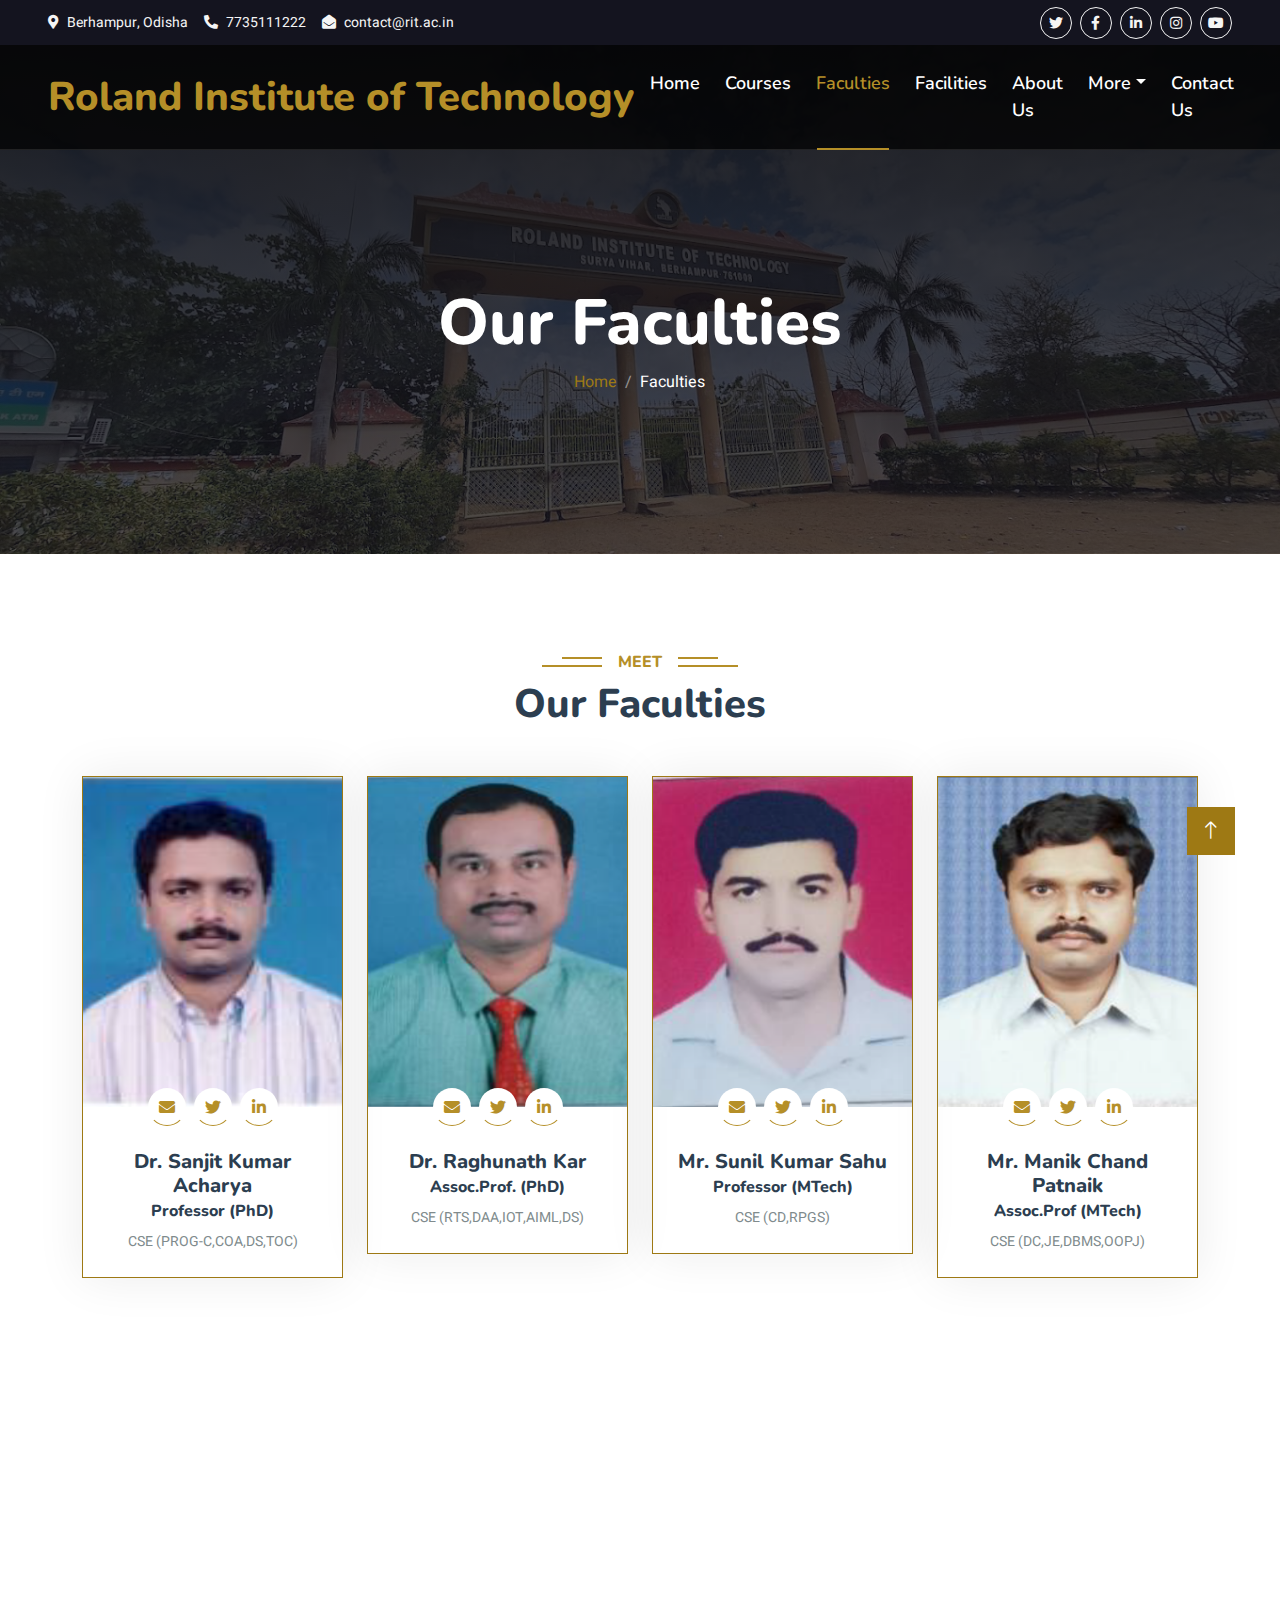
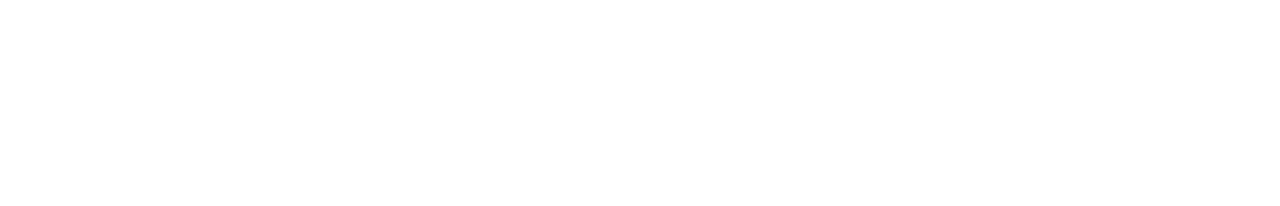
<file: team.html>
<!DOCTYPE html>
<html lang="en">

<head>
    <meta charset="utf-8">
    <title>Roland Institute of Technology</title>
    <meta content="width=device-width, initial-scale=1.0" name="viewport">
    <meta content="" name="keywords">
    <meta content="" name="description">

    <!-- Favicon -->
    <link href="img/logo.png" rel="icon">

    <!-- Google Web Fonts -->
    <link rel="preconnect" href="https://fonts.googleapis.com">
    <link rel="preconnect" href="https://fonts.gstatic.com" crossorigin>
    <link href="https://fonts.googleapis.com/css2?family=Heebo:wght@400;500;600&family=Nunito:wght@600;700;800&display=swap" rel="stylesheet">

    <!-- Icon Font Stylesheet -->
    <link href="https://cdnjs.cloudflare.com/ajax/libs/font-awesome/5.10.0/css/all.min.css" rel="stylesheet">
    <link href="https://cdn.jsdelivr.net/npm/bootstrap-icons@1.4.1/font/bootstrap-icons.css" rel="stylesheet">

    <!-- Libraries Stylesheet -->
    <link href="lib/animate/animate.min.css" rel="stylesheet">
    <link href="lib/owlcarousel/assets/owl.carousel.min.css" rel="stylesheet">
    <link href="lib/tempusdominus/css/tempusdominus-bootstrap-4.min.css" rel="stylesheet" />

    <!-- Customized Bootstrap Stylesheet -->
    <link href="css/bootstrap.min.css" rel="stylesheet">

    <!-- Template Stylesheet -->
    <link href="css/style.css" rel="stylesheet">
</head>

<body>
    <!-- Spinner Start -->
    <div id="spinner" class="show bg-white position-fixed translate-middle w-100 vh-100 top-50 start-50 d-flex align-items-center justify-content-center">
        <div class="spinner-border text-primary" style="width: 3rem; height: 3rem;" role="status">
            <span class="sr-only">Loading...</span>
        </div>
    </div>
    <!-- Spinner End -->


    <!-- Topbar Start -->
    <div class="container-fluid bg-dark px-5 d-none d-lg-block">
        <div class="row gx-0">
            <div class="col-lg-8 text-center text-lg-start mb-2 mb-lg-0">
                <div class="d-inline-flex align-items-center" style="height: 45px;">
                    <small class="me-3 text-light"><i class="fa fa-map-marker-alt me-2"></i>Berhampur, Odisha</small>
                    <small class="me-3 text-light"><i class="fa fa-phone-alt me-2"></i>7735111222</small>
                    <small class="text-light"><i class="fa fa-envelope-open me-2"></i>contact@rit.ac.in</small>
                </div>
            </div>
            <div class="col-lg-4 text-center text-lg-end">
                <div class="d-inline-flex align-items-center" style="height: 45px;">
                    <a class="btn btn-sm btn-outline-light btn-sm-square rounded-circle me-2" target="_blank" href="https://x.com/InstituteRoland"><i class="fab fa-twitter fw-normal"></i></a>
                    <a class="btn btn-sm btn-outline-light btn-sm-square rounded-circle me-2" target="_blank" href="https://www.facebook.com/rolandbrahmapur"><i class="fab fa-facebook-f fw-normal"></i></a>
                    <a class="btn btn-sm btn-outline-light btn-sm-square rounded-circle me-2" target="_blank" href="https://www.linkedin.com/school/roland-institute-of-technology-rit-berhampur/"><i class="fab fa-linkedin-in fw-normal"></i></a>
                    <a class="btn btn-sm btn-outline-light btn-sm-square rounded-circle me-2" target="_blank" href="https://www.instagram.com/rit__official"><i class="fab fa-instagram fw-normal"></i></a>
                    <a class="btn btn-sm btn-outline-light btn-sm-square rounded-circle" target="_blank" href="https://www.youtube.com/@digitalguru_chandan"><i class="fab fa-youtube fw-normal"></i></a>
                </div>
            </div>
        </div>
    </div>
    <!-- Topbar End -->


    <!-- Navbar & Hero Start -->
    <div class="container-fluid position-relative p-0">
        <nav class="navbar navbar-expand-lg navbar-light px-4 px-lg-5 py-3 py-lg-0">
            <a href="" class="navbar-brand d-flex p-0">
                <!-- <img src="img/logo.png" alt="Logo" class="me-3"> -->
                <h1 class="text-primary m-0">Roland Institute of Technology</h1>
            </a>
            <button class="navbar-toggler" type="button" data-bs-toggle="collapse" data-bs-target="#navbarCollapse">
                <span class="fa fa-bars"></span>
            </button>
            <div class="collapse navbar-collapse" id="navbarCollapse">
                <div class="navbar-nav ms-auto py-0">
                    <a href="index.html" class="nav-item nav-link">Home</a>
                    <a href="service.html" class="nav-item nav-link">Courses</a>
                    <a href="team.html" class="nav-item nav-link active">Faculties</a>
                    <a href="package.html" class="nav-item nav-link">Facilities</a>
                    <a href="about.html" class="nav-item nav-link">About Us</a>
                    <div class="nav-item dropdown">
                        <a href="#" class="nav-link dropdown-toggle" data-bs-toggle="dropdown">More</a>
                        <div class="dropdown-menu m-0">
                            <a href="destination.html" class="dropdown-item">Syllabus</a>
                            <a href="booking.html" class="dropdown-item">Inquiry</a>
                            <a href="team.html" class="dropdown-item">Gallery</a>
                            <a href="testimonial.html" class="dropdown-item">Our Pride</a>
                            <a href="404.html" class="dropdown-item">404 Page</a>
                        </div>
                    </div>
                    <a href="contact.html" class="nav-item nav-link">Contact Us</a>
                </div>
                <!-- <a href="" class="btn btn-primary rounded-pill py-2 px-4">Register</a> -->
            </div>
        </nav>

        <div class="container-fluid bg-primary py-5 mb-5 hero-header">
            <div class="container py-5">
                <div class="row justify-content-center py-5">
                    <div class="col-lg-10 pt-lg-5 mt-lg-5 text-center">
                        <h1 class="display-3 text-white animated slideInDown">Our Faculties</h1>
                        <nav aria-label="breadcrumb">
                            <ol class="breadcrumb justify-content-center">
                                <li class="breadcrumb-item"><a href="index.html">Home</a></li>
                                <li class="breadcrumb-item text-white active" aria-current="page">Faculties</li>
                            </ol>
                        </nav>
                    </div>
                </div>
            </div>
        </div>
    </div>
    <!-- Navbar & Hero End -->


    <!-- Team Start -->
    <div class="container-xxl py-5">
        <div class="container">
            <div class="text-center wow fadeInUp" data-wow-delay="0.1s">
                <h6 class="section-title bg-white text-center text-primary px-3">Meet</h6>
                <h1 class="mb-5">Our Faculties</h1>
            </div>
            <div class="row g-4">
                <div class="col-lg-3 col-md-6 wow fadeInUp" data-wow-delay="0.1s">
                    <div class="team-item">
                        <div class="overflow-hidden">
                            <img class="img-100" src="img/faculties/faculty_1.png" alt="">
                        </div>
                        <div class="position-relative d-flex justify-content-center" style="margin-top: -19px;">
                            <a class="btn btn-square mx-1" href=""><i class="fas fa-envelope"></i></a>
                            <a class="btn btn-square mx-1" href=""><i class="fab fa-twitter"></i></a>
                            <a class="btn btn-square mx-1" href=""><i class="fab fa-linkedin-in"></i></a>
                        </div>
                        <div class="text-center cursor-default p-4">
                            <h5 class="mb-1">Dr. Sanjit Kumar Acharya</h5>
                            <h6>Professor (PhD)</h6>
                            <small>CSE (PROG-C,COA,DS,TOC)</small>
                        </div>
                    </div>
                </div>
                <div class="col-lg-3 col-md-6 wow fadeInUp" data-wow-delay="0.1s">
                    <div class="team-item">
                        <div class="overflow-hidden">
                            <img class="img-100" src="img/faculties/faculty_2.png" alt="">
                        </div>
                        <div class="position-relative d-flex justify-content-center" style="margin-top: -19px;">
                            <a class="btn btn-square mx-1" href=""><i class="fas fa-envelope"></i></a>
                            <a class="btn btn-square mx-1" href=""><i class="fab fa-twitter"></i></a>
                            <a class="btn btn-square mx-1" href=""><i class="fab fa-linkedin-in"></i></a>
                        </div>
                        <div class="text-center cursor-default p-4">
                            <h5 class="mb-1">Dr. Raghunath Kar</h5>
                            <h6>Assoc.Prof. (PhD)</h6>
                            <small>CSE (RTS,DAA,IOT,AIML,DS)</small>
                        </div>
                    </div>
                </div>
                <div class="col-lg-3 col-md-6 wow fadeInUp" data-wow-delay="0.1s">
                    <div class="team-item">
                        <div class="overflow-hidden">
                            <img class="img-100" src="img/faculties/faculty_3.png" alt="">
                        </div>
                        <div class="position-relative d-flex justify-content-center" style="margin-top: -19px;">
                            <a class="btn btn-square mx-1" href=""><i class="fas fa-envelope"></i></a>
                            <a class="btn btn-square mx-1" href=""><i class="fab fa-twitter"></i></a>
                            <a class="btn btn-square mx-1" href=""><i class="fab fa-linkedin-in"></i></a>
                        </div>
                        <div class="text-center cursor-default p-4">
                            <h5 class="mb-1">Mr. Sunil Kumar Sahu</h5>
                            <h6>Professor (MTech)</h6>
                            <small>CSE (CD,RPGS)</small>
                        </div>
                    </div>
                </div>
                <div class="col-lg-3 col-md-6 wow fadeInUp" data-wow-delay="0.1s">
                    <div class="team-item">
                        <div class="overflow-hidden">
                            <img class="img-100" src="img/faculties/faculty_4.png" alt="">
                        </div>
                        <div class="position-relative d-flex justify-content-center" style="margin-top: -19px;">
                            <a class="btn btn-square mx-1" href=""><i class="fas fa-envelope"></i></a>
                            <a class="btn btn-square mx-1" href=""><i class="fab fa-twitter"></i></a>
                            <a class="btn btn-square mx-1" href=""><i class="fab fa-linkedin-in"></i></a>
                        </div>
                        <div class="text-center cursor-default p-4">
                            <h5 class="mb-1">Mr. Manik Chand Patnaik</h5>
                            <h6>Assoc.Prof (MTech)</h6>
                            <small>CSE (DC,JE,DBMS,OOPJ)</small>
                        </div>
                    </div>
                </div>

            </div>
        </div>
    </div>
    <!-- Team End -->
        

    <!-- Footer Start -->
    <div class="container-fluid bg-dark text-light footer pt-5 mt-5 wow fadeIn" data-wow-delay="0.1s">
        <div class="container py-5">
            <div class="row g-5">
                <div class="col-lg-4 col-md-6">
                    <h4 class="text-white mb-3">Quick Links</h4>
                    <a class="btn btn-link" href="">About Us</a>
                    <a class="btn btn-link" href="">Contact Us</a>
                    <a class="btn btn-link" href="">Privacy Policy</a>
                    <a class="btn btn-link" href="">Terms & Condition</a>
                    <a class="btn btn-link" href="">FAQs & Help</a>
                </div>
                <div class="col-lg-4 col-md-6">
                    <h4 class="text-white mb-3">Contact</h4>
                    <p class="mb-2"><i class="fa fa-map-marker-alt me-3"></i>Surya Vihar, Brahmapur, Odisha</p>
                    <p class="mb-2"><i class="fa fa-phone-alt me-3"></i>+91 77351 11222</p>
                    <p class="mb-2"><i class="fa fa-envelope me-3"></i>contact@rit.ac.in</p>
                    <div class="d-flex pt-2">
                        <a class="btn btn-outline-light btn-social" target="_blank" href="https://x.com/lnstituteRoland"><i class="fab fa-twitter"></i></a>
                        <a class="btn btn-outline-light btn-social" target="_blank" href="https://www.facebook.com/rolandbrahmapur"><i class="fab fa-facebook-f"></i></a>
                        <a class="btn btn-outline-light btn-social" target="_blank" href="https://www.instagram.com/rit__official"><i class="fab fa-instagram fw-normal"></i></a>
                        <a class="btn btn-outline-light btn-social" target="_blank" href="https://www.youtube.com/@digitalguru_chandan"><i class="fab fa-youtube"></i></a>
                        <a class="btn btn-outline-light btn-social" target="_blank" href="https://www.linkedin.com/school/roland-institute-of-technology-rit-berhampur/"><i class="fab fa-linkedin-in"></i></a>
                    </div>
                </div>
                <div class="col-lg-4 col-md-6">
                    <h4 class="text-white mb-3">Newsletter</h4>
                    <p>Drop your mail to get Newsletter about Roland Institute of Technology.</p>
                    <div class="position-relative mx-auto" style="max-width: 400px;">
                        <input class="form-control border-primary w-100 py-3 ps-4 pe-5" type="text" placeholder="Your email">
                        <button type="button" class="btn btn-primary py-2 position-absolute top-0 end-0 mt-2 me-2">SignUp</button>
                    </div>
                </div>
            </div>
        </div>
        <div class="container">
            <div class="copyright">
                <div class="row">
                    <div class="col-md-6 text-center text-md-start mb-3 mb-md-0">
                        &copy; <a class="border-bottom" href="https://atc-bam.netlify.app/">Roland Institute of Technology</a>, All Right Reserved.

                        <!--/*** This template is free as long as you keep the footer author’s credit link/attribution link/backlink. If you'd like to use the template without the footer author’s credit link/attribution link/backlink, you can purchase the Credit Removal License from "https://htmlcodex.com/credit-removal". Thank you for your support. ***/-->
                        Designed By <a class="border-bottom" target="_blank" href="https://linktr.ee/Chandankumarpanigrahi">Chandan Kumar Panigrahi</a>
                    </div>
                    <div class="col-md-6 text-center text-md-end">
                        <div class="footer-menu">
                            <a href="">Home</a>
                            <a href="">Cookies</a>
                            <a href="">Help</a>
                            <a href="">FQAs</a>
                        </div>
                    </div>
                </div>
            </div>
        </div>
    </div>
    <!-- Footer End -->


    <!-- Back to Top -->
    <a href="#" class="btn btn-lg btn-primary btn-lg-square back-to-top"><i class="bi bi-arrow-up"></i></a>


    <!-- JavaScript Libraries -->
    <script src="https://code.jquery.com/jquery-3.4.1.min.js"></script>
    <script src="https://cdn.jsdelivr.net/npm/bootstrap@5.0.0/dist/js/bootstrap.bundle.min.js"></script>
    <script src="lib/wow/wow.min.js"></script>
    <script src="lib/easing/easing.min.js"></script>
    <script src="lib/waypoints/waypoints.min.js"></script>
    <script src="lib/owlcarousel/owl.carousel.min.js"></script>
    <script src="lib/tempusdominus/js/moment.min.js"></script>
    <script src="lib/tempusdominus/js/moment-timezone.min.js"></script>
    <script src="lib/tempusdominus/js/tempusdominus-bootstrap-4.min.js"></script>

    <!-- Template Javascript -->
    <script src="js/main.js"></script>
</body>

</html>
</file>
<file: css/style.css>
/* ===============================================================
||  Designer            :  Chandan Kumar Panigrahi              ||
||  Technologies Used   :  HTML5, CSS3, JS, Bootstrap5          ||
||  IDE Used            :  VS Code Editor, Gitlab, Notepad++    ||
||  Number of Developer :  One                                  ||
||  Hosting and Domain  :  Netlify                              ||
||   Location            :  Odisha, India                       ||
================================================================ */

/********** Template CSS **********/
:root {
    --primary: #b58f28;
    --secondary: #9e7914;
    --light: #F5F5F5;
    --dark: #14141F;
}

.fw-medium {
    font-weight: 600 !important;
}
.text-primary{
    color: var(--primary) !important;
}
.btn-primary{
    background-color: var(--secondary);
}
.fw-semi-bold {
    font-weight: 700 !important;
}

.back-to-top {
    position: fixed;
    display: none;
    right: 45px;
    bottom: 45px;
    z-index: 99;
}


/*** Spinner ***/
#spinner {
    opacity: 0;
    visibility: hidden;
    transition: opacity .5s ease-out, visibility 0s linear .5s;
    z-index: 99999;
}

#spinner.show {
    transition: opacity .5s ease-out, visibility 0s linear 0s;
    visibility: visible;
    opacity: 1;
}


/*** Button ***/
.btn {
    font-family: 'Nunito', sans-serif;
    font-weight: 600;
    transition: .5s;
}

.btn.btn-primary,
.btn.btn-secondary {
    color: #FFFFFF;
}

.btn-square {
    width: 38px;
    height: 38px;
}

.btn-sm-square {
    width: 32px;
    height: 32px;
}

.btn-lg-square {
    width: 48px;
    height: 48px;
}

.btn-square,
.btn-sm-square,
.btn-lg-square {
    padding: 0;
    display: flex;
    align-items: center;
    justify-content: center;
    font-weight: normal;
    border-radius: 0px;
}


/*** Navbar ***/
.navbar-light{
    background-color: #000000b8;
}
.navbar-light .navbar-nav .nav-link {
    font-family: 'Nunito', sans-serif;
    position: relative;
    margin-right: 25px;
    padding: 25px 0;
    color: #FFFFFF !important;
    font-size: 18px;
    font-weight: 600;
    outline: none;
    transition: .5s;
}

.sticky-top.navbar-light .navbar-nav .nav-link {
    padding: 20px 0;
    color: var(--dark) !important;
}

.navbar-light .navbar-nav .nav-link:hover,
.navbar-light .navbar-nav .nav-link.active {
    color: var(--primary) !important;
}

.navbar-light .navbar-brand img {
    max-height: 46px;
    transition: .5s;
}

.sticky-top.navbar-light .navbar-brand img {
    max-height: 45px;
}

@media (max-width: 991.98px) {
    .sticky-top.navbar-light {
        position: relative;
        background: #FFFFFF;
    }

    .navbar-light .navbar-collapse {
        margin-top: 15px;
        border-top: 1px solid #DDDDDD;
    }

    .navbar-light .navbar-nav .nav-link,
    .sticky-top.navbar-light .navbar-nav .nav-link {
        padding: 10px 0;
        margin-left: 0;
        color: var(--dark) !important;
    }

    .navbar-light .navbar-brand img {
        max-height: 45px;
    }
}

@media (min-width: 992px) {
    .navbar-light {
        position: absolute;
        width: 100%;
        top: 0;
        left: 0;
        border-bottom: 1px solid rgba(256, 256, 256, .1);
        z-index: 999;
    }
    
    .sticky-top.navbar-light {
        position: fixed;
        background: #FFFFFF;
    }

    .navbar-light .navbar-nav .nav-link::before {
        position: absolute;
        content: "";
        width: 0;
        height: 2px;
        bottom: -1px;
        left: 50%;
        background: var(--primary);
        transition: .5s;
    }

    .navbar-light .navbar-nav .nav-link:hover::before,
    .navbar-light .navbar-nav .nav-link.active::before {
        width: calc(100% - 2px);
        left: 1px;
    }

    .navbar-light .navbar-nav .nav-link.nav-contact::before {
        display: none;
    }
}


/*** Hero Header ***/
.hero-header {
    background: linear-gradient(rgb(19 19 22 / 95%), rgba(20, 20, 31, .7)), url(../img/cover_img.jpg);
    background-position: center center;
    background-repeat: no-repeat;
    background-size: cover;
}

.breadcrumb-item + .breadcrumb-item::before {
    color: rgba(255, 255, 255, .5);
}


/*** Section Title ***/
.section-title {
    position: relative;
    display: inline-block;
    text-transform: uppercase;
}

.section-title::before {
    position: absolute;
    content: "";
    width: calc(100% + 80px);
    height: 2px;
    top: 4px;
    left: -40px;
    background: var(--primary);
    z-index: -1;
}

.section-title::after {
    position: absolute;
    content: "";
    width: calc(100% + 120px);
    height: 2px;
    bottom: 5px;
    left: -60px;
    background: var(--primary);
    z-index: -1;
}

.section-title.text-start::before {
    width: calc(100% + 40px);
    left: 0;
}

.section-title.text-start::after {
    width: calc(100% + 60px);
    left: 0;
}


/*** Service ***/
.service-item {
    box-shadow: 0 0 45px rgba(0, 0, 0, .08);
    transition: .5s;
    border: 1px solid #b58f28;
}

.service-item:hover {
    background: var(--primary);
    border: 1px solid #5f4809;
}

.service-item * {
    transition: .5s;
}

.service-item:hover * {
    color: var(--light) !important;
}


/*** Destination ***/
.destination img {
    transition: .5s;
}

.destination a:hover img {
    transform: scale(1.1);
}


/*** Package ***/
.package-item {
    box-shadow: 0 0 45px rgba(0, 0, 0, .08);
}

.package-item img {
    transition: .5s;
}

.package-item:hover img {
    transform: scale(1.1);
}


/*** Booking ***/
.booking {
    background: linear-gradient(rgba(15, 23, 43, .85), rgba(15, 23, 43, .7)), url(../img/ritImg_3.jpg);
    background-position: center center;
    background-repeat: no-repeat;
    background-size: cover;
}


/*** Team ***/
.team-item {
    box-shadow: 0 0 45px rgba(0, 0, 0, .08);
    border: 1px solid #9e7914;
}

.team-item img {
    transition: .5s;
    height: 330px;
    object-fit: cover;
}
.img-100{
    width: 100%;
}
.team-item:hover img {
    transform: scale(1.1);
}

.team-item .btn {
    background: #FFFFFF;
    color: var(--primary);
    border-radius: 20px;
    border-bottom: 1px solid var(--primary);
}

.team-item .btn:hover {
    background: var(--primary);
    color: #FFFFFF;
}


/*** Testimonial ***/
.testimonial-carousel::before {
    position: absolute;
    content: "";
    top: 0;
    left: 0;
    height: 100%;
    width: 0;
    background: linear-gradient(to right, rgba(255, 255, 255, 1) 0%, rgba(255, 255, 255, 0) 100%);
    z-index: 1;
}

.testimonial-carousel::after {
    position: absolute;
    content: "";
    top: 0;
    right: 0;
    height: 100%;
    width: 0;
    background: linear-gradient(to left, rgba(255, 255, 255, 1) 0%, rgba(255, 255, 255, 0) 100%);
    z-index: 1;
}

@media (min-width: 768px) {
    .testimonial-carousel::before,
    .testimonial-carousel::after {
        width: 200px;
    }
}

@media (min-width: 992px) {
    .testimonial-carousel::before,
    .testimonial-carousel::after {
        width: 300px;
    }
}

.testimonial-carousel .owl-item .testimonial-item,
.testimonial-carousel .owl-item.center .testimonial-item * {
    transition: .5s;
}

.testimonial-carousel .owl-item.center .testimonial-item {
    background: var(--primary) !important;
    border-color: var(--primary) !important;
}

.testimonial-carousel .owl-item.center .testimonial-item * {
    color: #FFFFFF !important;
}

.testimonial-carousel .owl-dots {
    margin-top: 24px;
    display: flex;
    align-items: flex-end;
    justify-content: center;
}

.testimonial-carousel .owl-dot {
    position: relative;
    display: inline-block;
    margin: 0 5px;
    width: 15px;
    height: 15px;
    border: 1px solid #CCCCCC;
    border-radius: 15px;
    transition: .5s;
}

.testimonial-carousel .owl-dot.active {
    background: var(--primary);
    border-color: var(--primary);
}


/*** Footer ***/
.footer .btn.btn-social {
    margin-right: 5px;
    width: 35px;
    height: 35px;
    display: flex;
    align-items: center;
    justify-content: center;
    color: var(--light);
    font-weight: normal;
    border: 1px solid #FFFFFF;
    border-radius: 35px;
    transition: .3s;
}

.footer .btn.btn-social:hover {
    color: var(--primary);
}

.footer .btn.btn-link {
    display: block;
    margin-bottom: 5px;
    padding: 0;
    text-align: left;
    color: #FFFFFF;
    font-size: 15px;
    font-weight: normal;
    text-transform: capitalize;
    transition: .3s;
}

.footer .btn.btn-link::before {
    position: relative;
    content: "\f105";
    font-family: "Font Awesome 5 Free";
    font-weight: 900;
    margin-right: 10px;
}

.footer .btn.btn-link:hover {
    letter-spacing: 1px;
    box-shadow: none;
}

.footer .copyright {
    padding: 25px 0;
    font-size: 15px;
    border-top: 1px solid rgba(256, 256, 256, .1);
}

.footer .copyright a {
    color: var(--light);
}

.footer .footer-menu a {
    margin-right: 15px;
    padding-right: 15px;
    border-right: 1px solid rgba(255, 255, 255, .1);
}

.footer .footer-menu a:last-child {
    margin-right: 0;
    padding-right: 0;
    border-right: none;
}


.cource_card{
    display: flex;
    flex-direction: column;
    height: 53vh;
}

/* Gallery */
.gallery_image{
    height: 210px;
    width: 100%;
    position: relative;
    overflow: hidden;
    border-radius: 12px;
    box-shadow: 0px 0px 17px -5px rgba(33,33,33,1);
}

.gallery_image .image_view{
    position: absolute;
    inset: 0;
    background-position: center;
    background-size: cover;
    background-repeat: no-repeat;
    transition: 0.4s ease all; 
}

.gallery_image:hover .image_view{
    transform: scale(1.02);
}

.cources_switch_buttons {
    display: flex;
    justify-content: space-between;
    align-items: center;
    width: 40%;
}

.course_btn{
    font-size: 1.4rem;
    background-color: #ffffff;
    color: #9e7914;
    padding: 4px 26px;
    border: 2px solid #9e7914;
    border-radius: 8px;
    line-height: 1.6rem;
}
.course_btn:hover{
    background-color: #fff6dd;
    color: #9e7914;
}
.course_btn.active{
    background-color: #9e7914;
    color: #ffffff;
}
.course_desc{
    display: none;
}
.active_desc{
    display: block !important;
}
</file>
